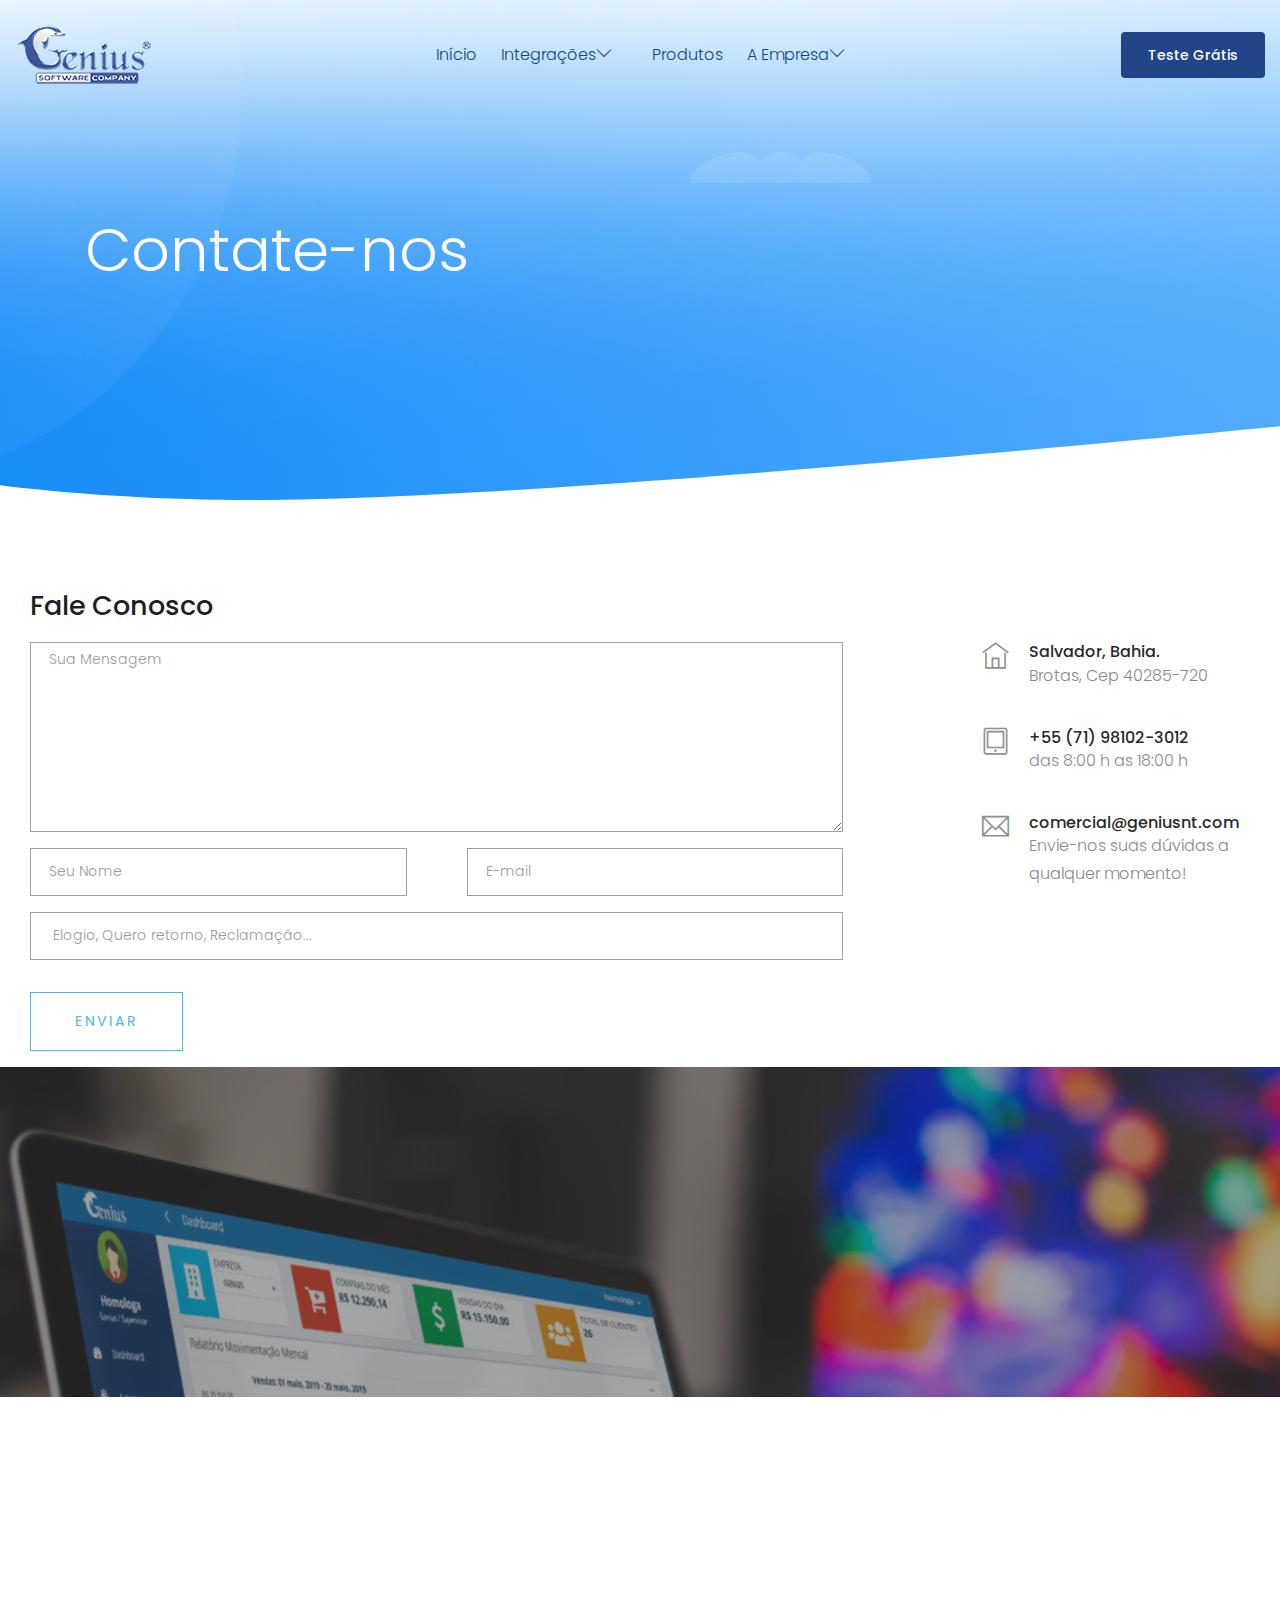
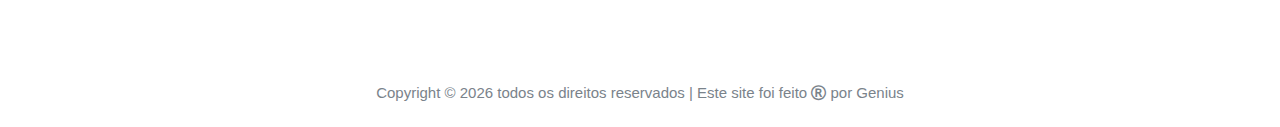
<file: contact.html>
<!doctype html>
<html class="no-js" lang="zxx">

<head>
    <meta charset="utf-8">
    <meta http-equiv="x-ua-compatible" content="ie=edge">
    <title>Genius Poynt</title>
    <meta name="description" content="">
    <meta name="viewport" content="width=device-width, initial-scale=1">
	<link rel="sortcut icon" href="favicon.ico" type="image/x-icon" />
    <link rel="sortcut icon" href="img/flavicon.png" type="image/png" />

    <!-- <link rel="manifest" href="site.webmanifest"> -->
    <!-- Place favicon.ico in the root directory -->

    <!-- CSS here -->
    <link rel="stylesheet" href="css/bootstrap.min.css">
    <link rel="stylesheet" href="css/owl.carousel.min.css">
    <link rel="stylesheet" href="css/magnific-popup.css">
    <link rel="stylesheet" href="css/font-awesome.min.css">
    <link rel="stylesheet" href="css/themify-icons.css">
    <link rel="stylesheet" href="css/nice-select.css">
    <link rel="stylesheet" href="css/flaticon.css">
    <link rel="stylesheet" href="css/gijgo.css">
    <link rel="stylesheet" href="css/animate.min.css">
    <link rel="stylesheet" href="css/slicknav.css">
    <link rel="stylesheet" href="css/style.css">
    <!-- <link rel="stylesheet" href="css/responsive.css"> -->
</head>

<body>
    <script type='text/javascript' data-cfasync='false'>window.purechatApi = { l: [], t: [], on: function () { this.l.push(arguments); } }; (function () { var done = false; var script = document.createElement('script'); script.async = true; script.type = 'text/javascript'; script.src = 'https://app.purechat.com/VisitorWidget/WidgetScript'; document.getElementsByTagName('HEAD').item(0).appendChild(script); script.onreadystatechange = script.onload = function (e) { if (!done && (!this.readyState || this.readyState == 'loaded' || this.readyState == 'complete')) { var w = new PCWidget({c: '2d88989f-d4d8-4dd8-b32c-89577d56036c', f: true }); done = true; } }; })();</script>

    <!--[if lte IE 9]>
            <p class="browserupgrade">You are using an <strong>outdated</strong> browser. Please <a href="https://browsehappy.com/">upgrade your browser</a> to improve your experience and security.</p>
        <![endif]-->


    <!-- header-start -->
    <header>
        <div class="header-area ">
            <div id="sticky-header" class="main-header-area">
                <div class="container-fluid">
                    <div class="row align-items-center">
                        <div class="col-xl-3 col-lg-2">
                            <div class="logo">
                                <a href="index.html">
                                    <img src="img/logo.png" alt="">
                                </a>
                            </div>
                        </div>
                        <div class="col-xl-6 col-lg-7">
                            <div class="main-menu  d-none d-lg-block">
                                <nav>
                                    <ul id="navigation">
                                        <li><a class="active" href="index.html">Início</a></li>
                                        <li><a href="#">Integrações<i class="ti-angle-down"></i></a>
                                            <ul class="submenu">
                                               <li><a href="Pricing.html">Genius web</a></li> 
                                               <li><a href="features.html">Genius Nuvens</a></li>
                                            </ul>
                                        <li>
                                        <li><a href="#">Produtos</a></li>
                                        <li><a href="#">A Empresa<i class="ti-angle-down"></i></a>
                                            <ul class="submenu">
                                                <li><a href="blog.html">Genius 22 anos</a></li>
                                                <li><a href="employees.html">Nossa Equipe</a></li>
                                                <li><a href="contact.html">Contato</a></li>
                                            </ul>
                                        </li>
                                    </ul>
                                </nav>
                            </div>
                        </div>   
                        <div class="col-xl-3 col-lg-3 d-none d-lg-block">
                            <div class="Appointment">
                                <div class="book_btn d-none d-lg-block">
                                    <a  href="#">Teste Grátis</a>
                                </div>
                            </div>
                        </div>   
                        <div class="col-12">
                            <div class="mobile_menu d-block d-lg-none"></div>
                        </div>
                    </div>
                </div>
            </div>
        </div>
    </header>
    <!-- header-end -->

    <!-- bradcam_area  -->
    <div class="bradcam_area bradcam_bg_1">
        <div class="container">
            <div class="row">
                <div class="col-xl-12">
                    <div class="bradcam_text">
                        <h3>Contate-nos</h3>
                    </div>
                </div>
            </div>
        </div>
    </div>
    <!-- /bradcam_area  -->

                <div class="row">
                    <div class="col-12">
                        <h2 class="contact-title">Fale Conosco</h2>
                    </div>
                    <div class="col-lg-8">
                        <form class="form-contact contact_form" action="contact_process.php" method="post" id="contactForm">
                            <div class="row">
                                <div class="col-12">
                                    <div class="form-group">
                                        <textarea required class="form-control w-100" name="message" id="message" cols="30" rows="9" onfocus="this.placeholder = ''" onblur="this.placeholder = 'Sua Mensagem'" placeholder="Sua Mensagem"></textarea>
                                    </div>
                                </div>
                                <div class="col-sm-6">
                                    <div class="form-group">
                                        <input required class="form-control valid" name="name" id="name" type="text" onfocus="this.placeholder = ''" onblur="this.placeholder = 'Seu Nome'" placeholder="Seu Nome">
                                    </div>
                                </div>
                                <div class="col-sm-6">
                                    <div class="form-group">
                                        <input required class="form-control valid" name="email" id="email" type="email" onfocus="this.placeholder = ''" onblur="this.placeholder = 'E-mail'" placeholder="E-mail">
                                    </div>
                                </div>
                                <div class="col-12">
                                    <div class="form-group">
                                        <input required class="form-control" name="subject" id="subject" type="text" onfocus="this.placeholder = ''" onblur="this.placeholder = 'Elogio, Quero retorno, Reclamação...'" placeholder=" Elogio, Quero retorno, Reclamação...">
                                    </div>
                                </div>
                            </div>
                            <div class="form-group mt-3">
                                <button type="submit" class="button button-contactForm boxed-btn">Enviar</button>
                            </div>
                        </form>
                    </div>
                    <div class="col-lg-3 offset-lg-1">
                        <div class="media contact-info">
                            <span class="contact-info__icon"><i class="ti-home"></i></span>
                            <div class="media-body">
                                <h3>Salvador, Bahia.</h3>
                                <p>Brotas, Cep 40285-720</p>
                            </div>
                        </div>
                        <div class="media contact-info">
                            <span class="contact-info__icon"><i class="ti-tablet"></i></span>
                            <div class="media-body">
                                <h3>+55 (71) 98102-3012</h3>
                                <p>das 8:00 h as 18:00 h</p>
                            </div>
                        </div>
                        <div class="media contact-info">
                            <span class="contact-info__icon"><i class="ti-email"></i></span>
                            <div class="media-body">
                                <h3>comercial@geniusnt.com</h3>
                                <p>Envie-nos suas dúvidas a qualquer momento!</p>
                            </div>
                        </div>
                    </div>
                </div>
            </div>
        </section>
    <!-- ================ contact section end ================= -->
    <div class="apply_loan overlay">
        <div class="container">
            <div class="row align-items-center">
                <div class="col-lg-8 col-md-7">
                    <div class="loan_text wow fadeInLeft" data-wow-duration="1s" data-wow-delay=".3s">
                        <h3>O melhor para sua empresa. </h3>
                    </div>
                </div>
                <div class="col-lg-4 col-md-5">
                    <div class="loan_btn wow fadeInUp" data-wow-duration="1.2s" data-wow-delay=".4s">
                        <a class="boxed-btn3" href="apply.html">Teste Grátis</a>
                    </div>
                </div>
            </div>
        </div>
    </div>
    <!-- footer start -->
    <footer class="footer">
        <div class="footer_top">
            <div class="container">
                <div class="row">
                    <div class="col-xl-4 col-md-6 col-lg-3">
                        <div class="footer_widget wow fadeInUp" data-wow-duration="1s" data-wow-delay=".3s">
                            <div class="footer_logo">
                                <a href="#">
                                    <img src="img/logooficial.png" alt="">
                                </a>
                            </div>
                            <p>
                                comercial@geniusnt.com<br>
                                +55 (71) 98102-3012<br>
                                Salvador, Bahia.<br>
                                Envie-nos suas duvidas a qualquer momento!
                            </p>
                        </div>
                    </div>
                    <div class="col-xl-4 col-md-6 col-lg-5">
                        <div class="footer_widget wow fadeInUp" data-wow-duration="1.2s" data-wow-delay=".5s">
                            <h3 class="footer_title">
                                Telefone para Contato
                            </h3>
                            <ul>
                                <li>Suporte - (71) 98102-6982  </li>
                                <li>Suporte plantão - (71) 98103-4069</li>
                                <li>Suporte Gerente - (71) xxxx-xxxx</li>
                                <li>Comercial - (71) 98102-3012</li>
                                <li>Qualidade - (71) 98147-8550</li>
                                <li>Financeiro - (71) 98103-4405</li>
                                <li>Reclamação | Sugestão - (71) 98147-8550</li>
                            </ul>
                        </div>
                    </div>
                    <div class="col-xl-4 col-md-6 col-lg-4">
                        <div class="footer_widget wow fadeInUp" data-wow-duration="1.3s" data-wow-delay=".6s">
                          <h3 class="footer_title"> Formas de Pagamento:</h3>
                          <p class="newsletter_text"><img src="img/ilstrator_img/deposito.png" alt=""><br>
                          </p>
                          <p class="newsletter_text"><img src="img/ilstrator_img/bndes.png" alt=""><br>
                          </p>
                          <p class="newsletter_text"><img src="img/ilstrator_img/boleto.png" alt=""><br>
                          </p>
                        </div>
                    </div>
                </div>
            </div>
        </div>
        <div class="copy-right_text">
            <div class="container">
                <div class="footer_border"></div>
                <div class="row">
                    <div class="col-xl-12">
                        <p class="copy_right text-center">
                            Copyright &copy;
                            <script>document.write(new Date().getFullYear());</script>
                            todos os direitos reservados | Este site foi feito <i class="fa fa-registered" aria-hidden="true"></i> por <ahref="#" target="_blank">Genius</a>
    
                        </p>
                    </div>
                </div>
            </div>
        </div>
    </footer>  
    <!--/ footer end  -->
    
        <!-- JS here -->
        <script src="js/vendor/modernizr-3.5.0.min.js"></script>
        <script src="js/vendor/jquery-1.12.4.min.js"></script>
        <script src="js/popper.min.js"></script>
        <script src="js/bootstrap.min.js"></script>
        <script src="js/owl.carousel.min.js"></script>
        <script src="js/isotope.pkgd.min.js"></script>
        <script src="js/ajax-form.js"></script>
        <script src="js/waypoints.min.js"></script>
        <script src="js/jquery.counterup.min.js"></script>
        <script src="js/imagesloaded.pkgd.min.js"></script>
        <script src="js/scrollIt.js"></script>
        <script src="js/jquery.scrollUp.min.js"></script>
        <script src="js/wow.min.js"></script>
        <script src="js/nice-select.min.js"></script>
        <script src="js/jquery.slicknav.min.js"></script>
        <script src="js/jquery.magnific-popup.min.js"></script>
        <script src="js/plugins.js"></script>
        <script src="js/gijgo.min.js"></script>
    
        <!--contact js-->
        <script src="js/jquery.form.js"></script>
        <script src="js/jquery.validate.min.js"></script>
        <script src="js/mail-script.js"></script>
    
        <script src="js/main.js"></script>
        <script>
            $('#datepicker').datepicker({
                iconsLibrary: 'fontawesome',
                icons: {
                 rightIcon: '<span class="fa fa-caret-down"></span>'
             }
            });
            $('#datepicker2').datepicker({
                iconsLibrary: 'fontawesome',
                icons: {
                 rightIcon: '<span class="fa fa-caret-down"></span>'
             }
    
            });
        </script>
    </body>
    
    </html>
</file>
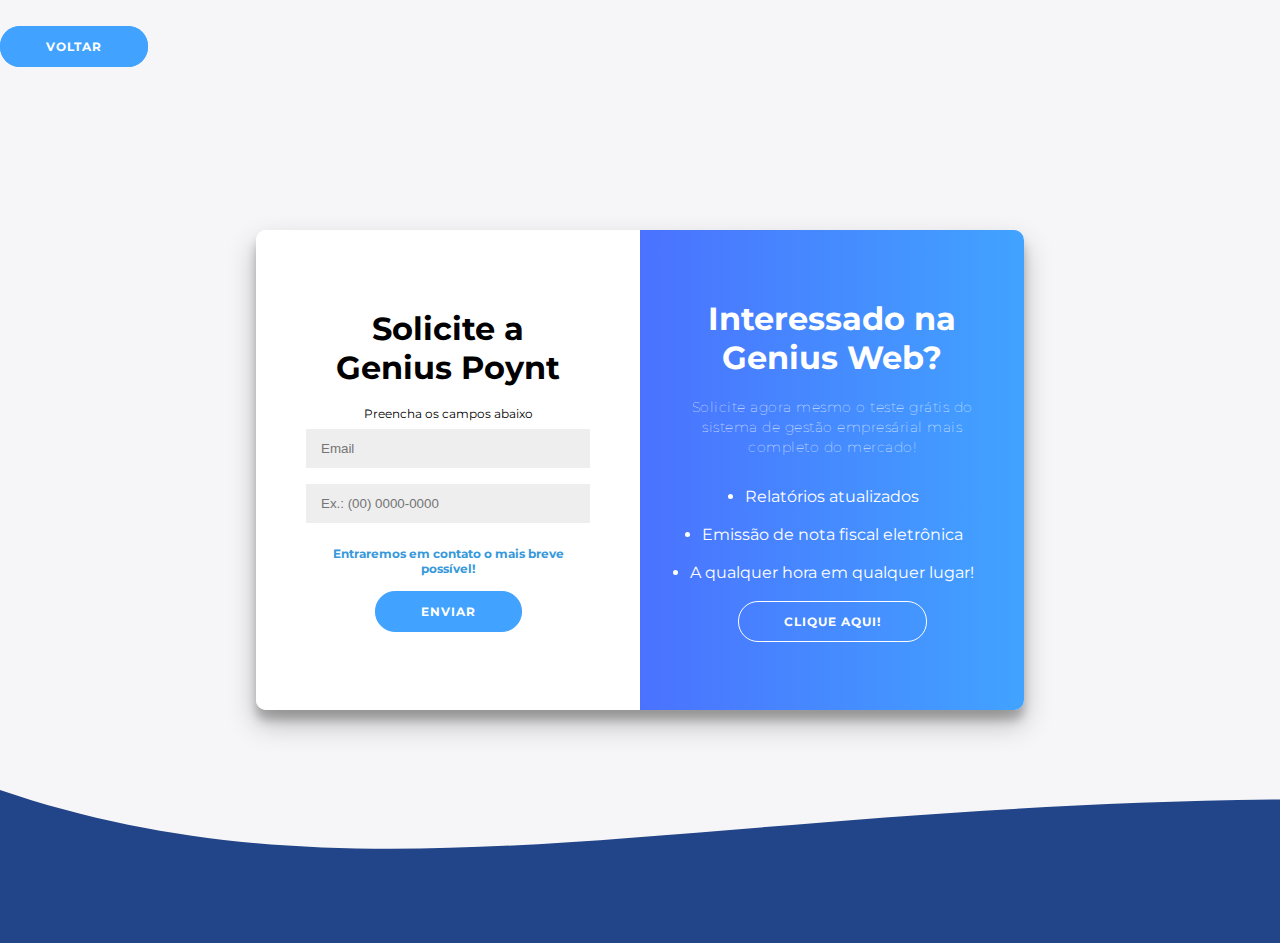
<file: redcontact.html>
<!DOCTYPE html>
<html lang="pt">
<head>
  <meta charset="UTF-8">
  <title>Genius sorftware</title>
  <link rel="stylesheet" href="css/stylecontact.css">
  <link rel="stylesheet" href="css/blue.css">
  <link rel="sortcut icon" href="favicon.ico" type="image/x-icon" />
  <link rel="sortcut icon" href="img/flavicon.png" type="image/png" />
</head>

<body>
<div class="container" id="container">
	<div class="form-container sign-up-container">
		<form action="#">
			<h1>Experimente a Genius Web</h1><br>
			<span>O teste grátis do sistema de gestão empresárial mais completo do mercado!</span>
			<input type="email" placeholder="Email" />
			<input type="text" class="form-control phone-ddd-mask" placeholder="Ex.: (00) 0000-0000">
			<a>Enviar</a>
		</form>
	</div>
	<div class="form-container sign-in-container">
		<form action="#">
			<h1>Solicite a <br> Genius Poynt</h1><br>
			<span>Preencha os campos abaixo</span>
			<input type="email" placeholder="Email" />
			<input type="text" class="form-control phone-ddd-mask" placeholder="Ex.: (00) 0000-0000">
			<h5>Entraremos em contato o mais breve possível! </h5>
			<a>Enviar</a>
		</form>
	</div>
	<div class="overlay-container">
		<div class="overlay">
			<div class="overlay-panel overlay-left">
				<h1>Interessado na Genius Poynt?</h1>
				<p>Solicite agora mesmo o aplicativo mais completo do mercado!</p>
					<li>Gere relatórios</li><br>
					<li>Acompanhe transações</li><br>
					<li>Tenha conexão com a genius web</li><br>
				<a class="ghost" id="signIn">Clique aqui!</a>
			</div>
			<div class="overlay-panel overlay-right">
				<h1>Interessado na Genius Web?</h1>
				<p>Solicite agora mesmo o teste grátis do sistema de gestão empresárial mais completo do mercado!</p>
				<li>Relatórios atualizados</li><br>
				<li>Emissão de nota fiscal eletrônica</li><br>
				<li>A qualquer hora em qualquer lugar!</li><br>
				<a class="ghost" id="signUp">CLique aqui!</a>
			</div>
		</div>
	</div>
</div>

<div class="waves"><br><br><a href="index.html">Voltar</a>
	<svg width="100%" height="230px" fill="none" version="1.1" xmlns="http://www.w3.org/2000/svg">
		<linearGradient id="grad1" x1="0%" y1="0%" x2="100%" y2="0%">
			<stop offset="0%" stop-color="#224488" />
			<stop offset="50%" stop-color="#224488" />
			<stop offset="100%" stop-color="#224488" />
		</linearGradient>
		<path fill="url(#grad1)" d="
	  M0 67
	  C 273,183
		822,-40
		1920.00,106 
	  
	  V 359 
	  H 0 
	  V 67
	  Z">
			<animate repeatCount="indefinite" fill="url(#grad1)" attributeName="d" dur="15s" attributeType="XML"
				values="
		M0 77 
		C 473,283
		  822,-40
		  1920,116 
		
		V 359 
		H 0 
		V 67 
		Z; 

		M0 77 
		C 473,-40
		  1222,283
		  1920,136 
		
		V 359 
		H 0 
		V 67 
		Z; 

		M0 77 
		C 973,260
		  1722,-53
		  1920,120 
		
		V 359 
		H 0 
		V 67 
		Z; 

		M0 77 
		C 473,283
		  822,-40
		  1920,116 
		
		V 359 
		H 0 
		V 67 
		Z
		">
			</animate>
		</path>
	</svg>
</div>
<script src="js/scriptcontact.js"></script>
</body>
</html>
</file>
<file: css/themify-icons.css>
@font-face {
	font-family: 'themify';
	src:url('../fonts/themify.eot?-fvbane');
	src:url('../fonts/themify.eot?#iefix-fvbane') format('embedded-opentype'),
		url('../fonts/themify.woff?-fvbane') format('woff'),
		url('../fonts/themify.ttf?-fvbane') format('truetype'),
		url('../fonts/themify.svg?-fvbane#themify') format('svg');
	font-weight: normal;
	font-style: normal;
}

[class^="ti-"], [class*=" ti-"] {
	font-family: 'themify';
	/* speak: none; */
	font-style: normal;
	font-weight: normal;
	font-variant: normal;
	text-transform: none;
	line-height: 1;

	/* Better Font Rendering =========== */
	-webkit-font-smoothing: antialiased;
	-moz-osx-font-smoothing: grayscale;
}

.ti-wand:before {
	content: "\e600";
}
.ti-volume:before {
	content: "\e601";
}
.ti-user:before {
	content: "\e602";
}
.ti-unlock:before {
	content: "\e603";
}
.ti-unlink:before {
	content: "\e604";
}
.ti-trash:before {
	content: "\e605";
}
.ti-thought:before {
	content: "\e606";
}
.ti-target:before {
	content: "\e607";
}
.ti-tag:before {
	content: "\e608";
}
.ti-tablet:before {
	content: "\e609";
}
.ti-star:before {
	content: "\e60a";
}
.ti-spray:before {
	content: "\e60b";
}
.ti-signal:before {
	content: "\e60c";
}
.ti-shopping-cart:before {
	content: "\e60d";
}
.ti-shopping-cart-full:before {
	content: "\e60e";
}
.ti-settings:before {
	content: "\e60f";
}
.ti-search:before {
	content: "\e610";
}
.ti-zoom-in:before {
	content: "\e611";
}
.ti-zoom-out:before {
	content: "\e612";
}
.ti-cut:before {
	content: "\e613";
}
.ti-ruler:before {
	content: "\e614";
}
.ti-ruler-pencil:before {
	content: "\e615";
}
.ti-ruler-alt:before {
	content: "\e616";
}
.ti-bookmark:before {
	content: "\e617";
}
.ti-bookmark-alt:before {
	content: "\e618";
}
.ti-reload:before {
	content: "\e619";
}
.ti-plus:before {
	content: "\e61a";
}
.ti-pin:before {
	content: "\e61b";
}
.ti-pencil:before {
	content: "\e61c";
}
.ti-pencil-alt:before {
	content: "\e61d";
}
.ti-paint-roller:before {
	content: "\e61e";
}
.ti-paint-bucket:before {
	content: "\e61f";
}
.ti-na:before {
	content: "\e620";
}
.ti-mobile:before {
	content: "\e621";
}
.ti-minus:before {
	content: "\e622";
}
.ti-medall:before {
	content: "\e623";
}
.ti-medall-alt:before {
	content: "\e624";
}
.ti-marker:before {
	content: "\e625";
}
.ti-marker-alt:before {
	content: "\e626";
}
.ti-arrow-up:before {
	content: "\e627";
}
.ti-arrow-right:before {
	content: "\e628";
}
.ti-arrow-left:before {
	content: "\e629";
}
.ti-arrow-down:before {
	content: "\e62a";
}
.ti-lock:before {
	content: "\e62b";
}
.ti-location-arrow:before {
	content: "\e62c";
}
.ti-link:before {
	content: "\e62d";
}
.ti-layout:before {
	content: "\e62e";
}
.ti-layers:before {
	content: "\e62f";
}
.ti-layers-alt:before {
	content: "\e630";
}
.ti-key:before {
	content: "\e631";
}
.ti-import:before {
	content: "\e632";
}
.ti-image:before {
	content: "\e633";
}
.ti-heart:before {
	content: "\e634";
}
.ti-heart-broken:before {
	content: "\e635";
}
.ti-hand-stop:before {
	content: "\e636";
}
.ti-hand-open:before {
	content: "\e637";
}
.ti-hand-drag:before {
	content: "\e638";
}
.ti-folder:before {
	content: "\e639";
}
.ti-flag:before {
	content: "\e63a";
}
.ti-flag-alt:before {
	content: "\e63b";
}
.ti-flag-alt-2:before {
	content: "\e63c";
}
.ti-eye:before {
	content: "\e63d";
}
.ti-export:before {
	content: "\e63e";
}
.ti-exchange-vertical:before {
	content: "\e63f";
}
.ti-desktop:before {
	content: "\e640";
}
.ti-cup:before {
	content: "\e641";
}
.ti-crown:before {
	content: "\e642";
}
.ti-comments:before {
	content: "\e643";
}
.ti-comment:before {
	content: "\e644";
}
.ti-comment-alt:before {
	content: "\e645";
}
.ti-close:before {
	content: "\e646";
}
.ti-clip:before {
	content: "\e647";
}
.ti-angle-up:before {
	content: "\e648";
}
.ti-angle-right:before {
	content: "\e649";
}
.ti-angle-left:before {
	content: "\e64a";
}
.ti-angle-down:before {
	content: "\e64b";
}
.ti-check:before {
	content: "\e64c";
}
.ti-check-box:before {
	content: "\e64d";
}
.ti-camera:before {
	content: "\e64e";
}
.ti-announcement:before {
	content: "\e64f";
}
.ti-brush:before {
	content: "\e650";
}
.ti-briefcase:before {
	content: "\e651";
}
.ti-bolt:before {
	content: "\e652";
}
.ti-bolt-alt:before {
	content: "\e653";
}
.ti-blackboard:before {
	content: "\e654";
}
.ti-bag:before {
	content: "\e655";
}
.ti-move:before {
	content: "\e656";
}
.ti-arrows-vertical:before {
	content: "\e657";
}
.ti-arrows-horizontal:before {
	content: "\e658";
}
.ti-fullscreen:before {
	content: "\e659";
}
.ti-arrow-top-right:before {
	content: "\e65a";
}
.ti-arrow-top-left:before {
	content: "\e65b";
}
.ti-arrow-circle-up:before {
	content: "\e65c";
}
.ti-arrow-circle-right:before {
	content: "\e65d";
}
.ti-arrow-circle-left:before {
	content: "\e65e";
}
.ti-arrow-circle-down:before {
	content: "\e65f";
}
.ti-angle-double-up:before {
	content: "\e660";
}
.ti-angle-double-right:before {
	content: "\e661";
}
.ti-angle-double-left:before {
	content: "\e662";
}
.ti-angle-double-down:before {
	content: "\e663";
}
.ti-zip:before {
	content: "\e664";
}
.ti-world:before {
	content: "\e665";
}
.ti-wheelchair:before {
	content: "\e666";
}
.ti-view-list:before {
	content: "\e667";
}
.ti-view-list-alt:before {
	content: "\e668";
}
.ti-view-grid:before {
	content: "\e669";
}
.ti-uppercase:before {
	content: "\e66a";
}
.ti-upload:before {
	content: "\e66b";
}
.ti-underline:before {
	content: "\e66c";
}
.ti-truck:before {
	content: "\e66d";
}
.ti-timer:before {
	content: "\e66e";
}
.ti-ticket:before {
	content: "\e66f";
}
.ti-thumb-up:before {
	content: "\e670";
}
.ti-thumb-down:before {
	content: "\e671";
}
.ti-text:before {
	content: "\e672";
}
.ti-stats-up:before {
	content: "\e673";
}
.ti-stats-down:before {
	content: "\e674";
}
.ti-split-v:before {
	content: "\e675";
}
.ti-split-h:before {
	content: "\e676";
}
.ti-smallcap:before {
	content: "\e677";
}
.ti-shine:before {
	content: "\e678";
}
.ti-shift-right:before {
	content: "\e679";
}
.ti-shift-left:before {
	content: "\e67a";
}
.ti-shield:before {
	content: "\e67b";
}
.ti-notepad:before {
	content: "\e67c";
}
.ti-server:before {
	content: "\e67d";
}
.ti-quote-right:before {
	content: "\e67e";
}
.ti-quote-left:before {
	content: "\e67f";
}
.ti-pulse:before {
	content: "\e680";
}
.ti-printer:before {
	content: "\e681";
}
.ti-power-off:before {
	content: "\e682";
}
.ti-plug:before {
	content: "\e683";
}
.ti-pie-chart:before {
	content: "\e684";
}
.ti-paragraph:before {
	content: "\e685";
}
.ti-panel:before {
	content: "\e686";
}
.ti-package:before {
	content: "\e687";
}
.ti-music:before {
	content: "\e688";
}
.ti-music-alt:before {
	content: "\e689";
}
.ti-mouse:before {
	content: "\e68a";
}
.ti-mouse-alt:before {
	content: "\e68b";
}
.ti-money:before {
	content: "\e68c";
}
.ti-microphone:before {
	content: "\e68d";
}
.ti-menu:before {
	content: "\e68e";
}
.ti-menu-alt:before {
	content: "\e68f";
}
.ti-map:before {
	content: "\e690";
}
.ti-map-alt:before {
	content: "\e691";
}
.ti-loop:before {
	content: "\e692";
}
.ti-location-pin:before {
	content: "\e693";
}
.ti-list:before {
	content: "\e694";
}
.ti-light-bulb:before {
	content: "\e695";
}
.ti-Italic:before {
	content: "\e696";
}
.ti-info:before {
	content: "\e697";
}
.ti-infinite:before {
	content: "\e698";
}
.ti-id-badge:before {
	content: "\e699";
}
.ti-hummer:before {
	content: "\e69a";
}
.ti-home:before {
	content: "\e69b";
}
.ti-help:before {
	content: "\e69c";
}
.ti-headphone:before {
	content: "\e69d";
}
.ti-harddrives:before {
	content: "\e69e";
}
.ti-harddrive:before {
	content: "\e69f";
}
.ti-gift:before {
	content: "\e6a0";
}
.ti-game:before {
	content: "\e6a1";
}
.ti-filter:before {
	content: "\e6a2";
}
.ti-files:before {
	content: "\e6a3";
}
.ti-file:before {
	content: "\e6a4";
}
.ti-eraser:before {
	content: "\e6a5";
}
.ti-envelope:before {
	content: "\e6a6";
}
.ti-download:before {
	content: "\e6a7";
}
.ti-direction:before {
	content: "\e6a8";
}
.ti-direction-alt:before {
	content: "\e6a9";
}
.ti-dashboard:before {
	content: "\e6aa";
}
.ti-control-stop:before {
	content: "\e6ab";
}
.ti-control-shuffle:before {
	content: "\e6ac";
}
.ti-control-play:before {
	content: "\e6ad";
}
.ti-control-pause:before {
	content: "\e6ae";
}
.ti-control-forward:before {
	content: "\e6af";
}
.ti-control-backward:before {
	content: "\e6b0";
}
.ti-cloud:before {
	content: "\e6b1";
}
.ti-cloud-up:before {
	content: "\e6b2";
}
.ti-cloud-down:before {
	content: "\e6b3";
}
.ti-clipboard:before {
	content: "\e6b4";
}
.ti-car:before {
	content: "\e6b5";
}
.ti-calendar:before {
	content: "\e6b6";
}
.ti-book:before {
	content: "\e6b7";
}
.ti-bell:before {
	content: "\e6b8";
}
.ti-basketball:before {
	content: "\e6b9";
}
.ti-bar-chart:before {
	content: "\e6ba";
}
.ti-bar-chart-alt:before {
	content: "\e6bb";
}
.ti-back-right:before {
	content: "\e6bc";
}
.ti-back-left:before {
	content: "\e6bd";
}
.ti-arrows-corner:before {
	content: "\e6be";
}
.ti-archive:before {
	content: "\e6bf";
}
.ti-anchor:before {
	content: "\e6c0";
}
.ti-align-right:before {
	content: "\e6c1";
}
.ti-align-left:before {
	content: "\e6c2";
}
.ti-align-justify:before {
	content: "\e6c3";
}
.ti-align-center:before {
	content: "\e6c4";
}
.ti-alert:before {
	content: "\e6c5";
}
.ti-alarm-clock:before {
	content: "\e6c6";
}
.ti-agenda:before {
	content: "\e6c7";
}
.ti-write:before {
	content: "\e6c8";
}
.ti-window:before {
	content: "\e6c9";
}
.ti-widgetized:before {
	content: "\e6ca";
}
.ti-widget:before {
	content: "\e6cb";
}
.ti-widget-alt:before {
	content: "\e6cc";
}
.ti-wallet:before {
	content: "\e6cd";
}
.ti-video-clapper:before {
	content: "\e6ce";
}
.ti-video-camera:before {
	content: "\e6cf";
}
.ti-vector:before {
	content: "\e6d0";
}
.ti-themify-logo:before {
	content: "\e6d1";
}
.ti-themify-favicon:before {
	content: "\e6d2";
}
.ti-themify-favicon-alt:before {
	content: "\e6d3";
}
.ti-support:before {
	content: "\e6d4";
}
.ti-stamp:before {
	content: "\e6d5";
}
.ti-split-v-alt:before {
	content: "\e6d6";
}
.ti-slice:before {
	content: "\e6d7";
}
.ti-shortcode:before {
	content: "\e6d8";
}
.ti-shift-right-alt:before {
	content: "\e6d9";
}
.ti-shift-left-alt:before {
	content: "\e6da";
}
.ti-ruler-alt-2:before {
	content: "\e6db";
}
.ti-receipt:before {
	content: "\e6dc";
}
.ti-pin2:before {
	content: "\e6dd";
}
.ti-pin-alt:before {
	content: "\e6de";
}
.ti-pencil-alt2:before {
	content: "\e6df";
}
.ti-palette:before {
	content: "\e6e0";
}
.ti-more:before {
	content: "\e6e1";
}
.ti-more-alt:before {
	content: "\e6e2";
}
.ti-microphone-alt:before {
	content: "\e6e3";
}
.ti-magnet:before {
	content: "\e6e4";
}
.ti-line-double:before {
	content: "\e6e5";
}
.ti-line-dotted:before {
	content: "\e6e6";
}
.ti-line-dashed:before {
	content: "\e6e7";
}
.ti-layout-width-full:before {
	content: "\e6e8";
}
.ti-layout-width-default:before {
	content: "\e6e9";
}
.ti-layout-width-default-alt:before {
	content: "\e6ea";
}
.ti-layout-tab:before {
	content: "\e6eb";
}
.ti-layout-tab-window:before {
	content: "\e6ec";
}
.ti-layout-tab-v:before {
	content: "\e6ed";
}
.ti-layout-tab-min:before {
	content: "\e6ee";
}
.ti-layout-slider:before {
	content: "\e6ef";
}
.ti-layout-slider-alt:before {
	content: "\e6f0";
}
.ti-layout-sidebar-right:before {
	content: "\e6f1";
}
.ti-layout-sidebar-none:before {
	content: "\e6f2";
}
.ti-layout-sidebar-left:before {
	content: "\e6f3";
}
.ti-layout-placeholder:before {
	content: "\e6f4";
}
.ti-layout-menu:before {
	content: "\e6f5";
}
.ti-layout-menu-v:before {
	content: "\e6f6";
}
.ti-layout-menu-separated:before {
	content: "\e6f7";
}
.ti-layout-menu-full:before {
	content: "\e6f8";
}
.ti-layout-media-right-alt:before {
	content: "\e6f9";
}
.ti-layout-media-right:before {
	content: "\e6fa";
}
.ti-layout-media-overlay:before {
	content: "\e6fb";
}
.ti-layout-media-overlay-alt:before {
	content: "\e6fc";
}
.ti-layout-media-overlay-alt-2:before {
	content: "\e6fd";
}
.ti-layout-media-left-alt:before {
	content: "\e6fe";
}
.ti-layout-media-left:before {
	content: "\e6ff";
}
.ti-layout-media-center-alt:before {
	content: "\e700";
}
.ti-layout-media-center:before {
	content: "\e701";
}
.ti-layout-list-thumb:before {
	content: "\e702";
}
.ti-layout-list-thumb-alt:before {
	content: "\e703";
}
.ti-layout-list-post:before {
	content: "\e704";
}
.ti-layout-list-large-image:before {
	content: "\e705";
}
.ti-layout-line-solid:before {
	content: "\e706";
}
.ti-layout-grid4:before {
	content: "\e707";
}
.ti-layout-grid3:before {
	content: "\e708";
}
.ti-layout-grid2:before {
	content: "\e709";
}
.ti-layout-grid2-thumb:before {
	content: "\e70a";
}
.ti-layout-cta-right:before {
	content: "\e70b";
}
.ti-layout-cta-left:before {
	content: "\e70c";
}
.ti-layout-cta-center:before {
	content: "\e70d";
}
.ti-layout-cta-btn-right:before {
	content: "\e70e";
}
.ti-layout-cta-btn-left:before {
	content: "\e70f";
}
.ti-layout-column4:before {
	content: "\e710";
}
.ti-layout-column3:before {
	content: "\e711";
}
.ti-layout-column2:before {
	content: "\e712";
}
.ti-layout-accordion-separated:before {
	content: "\e713";
}
.ti-layout-accordion-merged:before {
	content: "\e714";
}
.ti-layout-accordion-list:before {
	content: "\e715";
}
.ti-ink-pen:before {
	content: "\e716";
}
.ti-info-alt:before {
	content: "\e717";
}
.ti-help-alt:before {
	content: "\e718";
}
.ti-headphone-alt:before {
	content: "\e719";
}
.ti-hand-point-up:before {
	content: "\e71a";
}
.ti-hand-point-right:before {
	content: "\e71b";
}
.ti-hand-point-left:before {
	content: "\e71c";
}
.ti-hand-point-down:before {
	content: "\e71d";
}
.ti-gallery:before {
	content: "\e71e";
}
.ti-face-smile:before {
	content: "\e71f";
}
.ti-face-sad:before {
	content: "\e720";
}
.ti-credit-card:before {
	content: "\e721";
}
.ti-control-skip-forward:before {
	content: "\e722";
}
.ti-control-skip-backward:before {
	content: "\e723";
}
.ti-control-record:before {
	content: "\e724";
}
.ti-control-eject:before {
	content: "\e725";
}
.ti-comments-smiley:before {
	content: "\e726";
}
.ti-brush-alt:before {
	content: "\e727";
}
.ti-youtube:before {
	content: "\e728";
}
.ti-vimeo:before {
	content: "\e729";
}
.ti-twitter:before {
	content: "\e72a";
}
.ti-time:before {
	content: "\e72b";
}
.ti-tumblr:before {
	content: "\e72c";
}
.ti-skype:before {
	content: "\e72d";
}
.ti-share:before {
	content: "\e72e";
}
.ti-share-alt:before {
	content: "\e72f";
}
.ti-rocket:before {
	content: "\e730";
}
.ti-pinterest:before {
	content: "\e731";
}
.ti-new-window:before {
	content: "\e732";
}
.ti-microsoft:before {
	content: "\e733";
}
.ti-list-ol:before {
	content: "\e734";
}
.ti-linkedin:before {
	content: "\e735";
}
.ti-layout-sidebar-2:before {
	content: "\e736";
}
.ti-layout-grid4-alt:before {
	content: "\e737";
}
.ti-layout-grid3-alt:before {
	content: "\e738";
}
.ti-layout-grid2-alt:before {
	content: "\e739";
}
.ti-layout-column4-alt:before {
	content: "\e73a";
}
.ti-layout-column3-alt:before {
	content: "\e73b";
}
.ti-layout-column2-alt:before {
	content: "\e73c";
}
.ti-instagram:before {
	content: "\e73d";
}
.ti-google:before {
	content: "\e73e";
}
.ti-github:before {
	content: "\e73f";
}
.ti-flickr:before {
	content: "\e740";
}
.ti-facebook:before {
	content: "\e741";
}
.ti-dropbox:before {
	content: "\e742";
}
.ti-dribbble:before {
	content: "\e743";
}
.ti-apple:before {
	content: "\e744";
}
.ti-android:before {
	content: "\e745";
}
.ti-save:before {
	content: "\e746";
}
.ti-save-alt:before {
	content: "\e747";
}
.ti-yahoo:before {
	content: "\e748";
}
.ti-wordpress:before {
	content: "\e749";
}
.ti-vimeo-alt:before {
	content: "\e74a";
}
.ti-twitter-alt:before {
	content: "\e74b";
}
.ti-tumblr-alt:before {
	content: "\e74c";
}
.ti-trello:before {
	content: "\e74d";
}
.ti-stack-overflow:before {
	content: "\e74e";
}
.ti-soundcloud:before {
	content: "\e74f";
}
.ti-sharethis:before {
	content: "\e750";
}
.ti-sharethis-alt:before {
	content: "\e751";
}
.ti-reddit:before {
	content: "\e752";
}
.ti-pinterest-alt:before {
	content: "\e753";
}
.ti-microsoft-alt:before {
	content: "\e754";
}
.ti-linux:before {
	content: "\e755";
}
.ti-jsfiddle:before {
	content: "\e756";
}
.ti-joomla:before {
	content: "\e757";
}
.ti-html5:before {
	content: "\e758";
}
.ti-flickr-alt:before {
	content: "\e759";
}
.ti-email:before {
	content: "\e75a";
}
.ti-drupal:before {
	content: "\e75b";
}
.ti-dropbox-alt:before {
	content: "\e75c";
}
.ti-css3:before {
	content: "\e75d";
}
.ti-rss:before {
	content: "\e75e";
}
.ti-rss-alt:before {
	content: "\e75f";
}
</file>
<file: css/nice-select.css>
.nice-select {
  -webkit-tap-highlight-color: transparent;
  background-color: #fff;
  border-radius: 5px;
  border: solid 1px #e8e8e8;
  box-sizing: border-box;
  clear: both;
  cursor: pointer;
  display: block;
  float: left;
  font-family: inherit;
  font-size: 14px;
  font-weight: normal;
  height: 42px;
  line-height: 40px;
  outline: none;
  padding-left: 18px;
  padding-right: 30px;
  position: relative;
  text-align: left !important;
  -webkit-transition: all 0.2s ease-in-out;
  transition: all 0.2s ease-in-out;
  -webkit-user-select: none;
     -moz-user-select: none;
      -ms-user-select: none;
          user-select: none;
  white-space: nowrap;
  width: auto; }
  .nice-select:hover {
    border-color: #dbdbdb; }
  .nice-select:active, .nice-select.open, .nice-select:focus {
    border-color: #999; }


  .nice-select.disabled {
    border-color: #ededed;
    color: #999;
    pointer-events: none; }
    .nice-select.disabled:after {
      border-color: #cccccc; }
  .nice-select.wide {
    width: 100%; }
    .nice-select.wide .list {
      left: 0 !important;
      right: 0 !important; }
  .nice-select.right {
    float: right; }
    .nice-select.right .list {
      left: auto;
      right: 0; }
  .nice-select.small {
    font-size: 12px;
    height: 36px;
    line-height: 34px; }
    .nice-select.small:after {
      height: 4px;
      width: 4px; }
    .nice-select.small .option {
      line-height: 34px;
      min-height: 34px; }
  .nice-select .list {
    background-color: #fff;
    border-radius: 5px;
    box-shadow: 0 0 0 1px rgba(68, 68, 68, 0.11);
    box-sizing: border-box;
    margin-top: 4px;
    opacity: 0;
    overflow: hidden;
    padding: 0;
    pointer-events: none;
    position: absolute;
    top: 100%;
    left: 0;
    -webkit-transform-origin: 50% 0;
        -ms-transform-origin: 50% 0;
            transform-origin: 50% 0;
    -webkit-transform: scale(0.75) translateY(-21px);
        -ms-transform: scale(0.75) translateY(-21px);
            transform: scale(0.75) translateY(-21px);
    -webkit-transition: all 0.2s cubic-bezier(0.5, 0, 0, 1.25), opacity 0.15s ease-out;
    transition: all 0.2s cubic-bezier(0.5, 0, 0, 1.25), opacity 0.15s ease-out;
    z-index: 9; }
    .nice-select .list:hover .option:not(:hover) {
      background-color: transparent !important; }
  .nice-select .option {
    cursor: pointer;
    font-weight: 400;
    line-height: 40px;
    list-style: none;
    min-height: 40px;
    outline: none;
    padding-left: 18px;
    padding-right: 29px;
    text-align: left;
    -webkit-transition: all 0.2s;
    transition: all 0.2s; }
    .nice-select .option:hover, .nice-select .option.focus, .nice-select .option.selected.focus {
      background-color: #f6f6f6; }
    .nice-select .option.selected {
      font-weight: bold; }
    .nice-select .option.disabled {
      background-color: transparent;
      color: #999;
      cursor: default; }

.no-csspointerevents .nice-select .list {
  display: none; }

.no-csspointerevents .nice-select.open .list {
  display: block; }





  /* ,,,,,,,,,,,,,,,, */


  .nice-select:after {
    content: "\e64b";
    display: block;
    height: 5px;
    margin-top: -5px;
    pointer-events: none;
    position: absolute;
    right: 30px;
    top: 8px;
    transition: all 0.15s ease-in-out;
    width: 5px;
    font-family: 'themify';
    color: #ddd; }

    .nice-select.open:after {
 }
    .nice-select.open .list {
      opacity: 1;
      pointer-events: auto;
      -webkit-transform: scale(1) translateY(0);
          -ms-transform: scale(1) translateY(0);
              transform: scale(1) translateY(0); }
</file>
<file: css/flaticon.css>
/*
  	Flaticon icon font: Flaticon
  	Creation date: 07/09/2019 08:07
  	*/

	  @font-face {
		font-family: "Flaticon";
		src: url("../fonts/Flaticon.eot");
		src: url("../fonts/Flaticon.eot");
		src: url("../fonts/Flaticon.eot?#iefix") format("embedded-opentype"),
			 url("../fonts/Flaticon.woff2") format("woff2"),
			 url("../fonts/Flaticon.woff") format("woff"),
			 url("../fonts/Flaticon.ttf") format("truetype"),
			 url("../fonts/Flaticon.svg#Flaticon") format("svg");
		font-weight: normal;
		font-style: normal;
	  }
	  
	  @media screen and (-webkit-min-device-pixel-ratio:0) {
		@font-face {
		  font-family: "Flaticon";
		  src: url("./Flaticon.svg#Flaticon") format("svg");
		}
	  }
	  
	  [class^="flaticon-"]:before, [class*=" flaticon-"]:before,
	  [class^="flaticon-"]:after, [class*=" flaticon-"]:after {   
		font-family: Flaticon;
			  font-size: 20px;
	  font-style: normal;
	  margin-left: 20px;
	  }
	  
	.flaticon-legal-paper:before {
		content: "\e001";
	}
	.flaticon-case:before {
		content: "\e002";
	}
	.flaticon-survey:before {
		content: "\e003";
	}
	.flaticon-bar-chart:before {
		content: "\e004";
	}
	.flaticon-controls:before {
		content: "\e005";
	}
	.flaticon-puzzle:before {
		content: "\e006";
	}
	.flaticon-right:before {
		content: "\e007";
	}
</file>
<file: css/gijgo.css>
.gj-button {
    background-color: #f5f5f5;
    border: 1px solid #ddd;
    color: #000;
    border-radius: 3px;
    padding: 6px 10px;
    cursor: pointer;
}

.gj-unselectable {
    -webkit-touch-callout: none;
    -webkit-user-select: none;
    -khtml-user-select: none;
    -moz-user-select: none;
    -ms-user-select: none;
    user-select: none;
}

.gj-row {
    display: -webkit-box;
    display: -ms-flexbox;
    display: flex;
    -ms-flex-wrap: wrap;
    flex-wrap: wrap;
}

.gj-margin-left-5 {
    margin-left: 5px;
}

.gj-margin-left-10 {
    margin-left: 10px;
}

.gj-width-full {
    width: 100%;
}

.gj-cursor-pointer {
    cursor: pointer;
}

.gj-text-align-center {
    text-align: center;
}

.gj-font-size-16 {
    font-size: 16px;
}

.gj-hidden {
    display: none;
}

/** Material Design */
.gj-button-md {
    background: 0 0;
    border: none;
    border-radius: 2px;
    color: rgba(0, 0, 0, 0.87);
    position: relative;
    height: 36px;
    margin: 0;
    min-width: 64px;
    padding: 0 16px;
    display: inline-block;
    font-family: "Roboto","Helvetica","Arial",sans-serif;
    font-size: 1rem;
    font-weight: 500;
    text-transform: uppercase;
    letter-spacing: 0;
    overflow: hidden;
    will-change: box-shadow;
    transition: box-shadow .2s cubic-bezier(.4,0,1,1),background-color .2s cubic-bezier(.4,0,.2,1),color .2s cubic-bezier(.4,0,.2,1);
    outline: none;
    cursor: pointer;
    text-decoration: none;
    text-align: center;
    line-height: 36px;
    vertical-align: middle;
    overflow: hidden;
    -webkit-user-select: none;
    -moz-user-select: none;
    -ms-user-select: none;
    user-select: none;
}

.gj-button-md:hover {
    background-color: rgba(158,158,158,.2);
}

.gj-button-md:disabled {
    color: rgba(0,0,0,.26);
    background: 0 0;
}

.gj-button-md .material-icons,
.gj-button-md .gj-icon {
    vertical-align: middle;
    /*font-size: 1.3rem;
    margin-right: 4px;*/
}

.gj-button-md.gj-button-md-icon {
    width: 24px;
    height: 31px;
    min-width: 24px;
    padding: 0px;
    display: table;
}

.gj-button-md.gj-button-md-icon .material-icons,
.gj-button-md.gj-button-md-icon .gj-icon {
    display: table-cell;
    margin-right: 0px;
    width: 24px;
    height: 24px;
}

.gj-button-md.active {
    background-color: rgba(158,158,158,.4);
}

.gj-button-md-group {
    position: relative;
    display: inline-block;
    vertical-align: middle;
}

.gj-textbox-md {
    border: none;
    border-bottom: 1px solid rgba(0,0,0,.42);
    display: block;
    font-family: "Helvetica","Arial",sans-serif;
    font-size: 16px;
    line-height: 16px;
    padding: 4px 0px;
    margin: 0;
    width: 100%;
    background: 0 0;
    text-align: left;
    color: rgba(0,0,0,.87);
}

.gj-textbox-md:focus,
.gj-textbox-md:active {
    border-bottom: 2px solid rgba(0,0,0,.42);
    outline: none;
}

.gj-textbox-md::placeholder {
    color: #8e8e8e;
}

.gj-textbox-md:-ms-input-placeholder {
    color: #8e8e8e;
}

.gj-textbox-md::-ms-input-placeholder {
    color: #8e8e8e;
}

.gj-md-spacer-24 {
    min-width: 24px;
    width: 24px;
    display: inline-block;
}

.gj-md-spacer-32 {
    min-width: 32px;
    width: 32px;
    display: inline-block;
}

.gj-modal {
    position: fixed;
    top: 0;
    right: 0;
    bottom: 0;
    left: 0;
    z-index: 1203;
    display: none;
    overflow: hidden;
    -webkit-overflow-scrolling: touch;
    outline: 0;
    background-color: rgba(0, 0, 0, 0.54118);
    transition: 200ms ease opacity;
    will-change: opacity;
}

/* List */
ul.gj-list li [data-role="wrapper"] {
    display: table;
    width: 100%;
}

ul.gj-list li [data-role="checkbox"] {
    display: table-cell;
    vertical-align:middle;
    text-align:center;
}

ul.gj-list li [data-role="image"] {
    display: table-cell;
    vertical-align:middle;
    text-align:center;
}

ul.gj-list li [data-role="display"] {
    display: table-cell;
    vertical-align:middle;
    cursor: pointer;
}

ul.gj-list li [data-role="display"]:empty:before {
  content: "\200b"; /* unicode zero width space character */
}

/* List - Bootstrap */
ul.gj-list-bootstrap {
    padding-left: 0px;
    margin-bottom: 0px;
}

ul.gj-list-bootstrap li {
    padding: 0px;
}

ul.gj-list-bootstrap li [data-role="wrapper"] {
    padding: 0px 10px;
}

ul.gj-list-bootstrap li [data-role="checkbox"] {
    width: 24px;
    padding: 3px;
}

ul.gj-list-bootstrap li [data-role="image"] {
    width: 24px;
    height: 24px;
}

ul.gj-list-bootstrap li [data-role="display"] {
    padding: 8px 0px 8px 4px;
}

.list-group-item.active ul li, .list-group-item.active:focus ul li, .list-group-item.active:hover ul li {
    text-shadow: none;
    color:initial;
}

/* List - Material Design */
ul.gj-list-md {
    padding: 0px;
    list-style: none;
    list-style-type: none;
    line-height: 24px;
    letter-spacing: 0;
    color: #616161; /* Gray 700 */
}

ul.gj-list-md li {
    display: list-item;
    list-style-type: none;
    padding: 0px;
    min-height: unset;
    box-sizing: border-box;
    align-items: center;
    cursor: default;
    overflow: hidden;

    font-family: "Roboto","Helvetica","Arial",sans-serif;
    font-size: 16px;
    font-weight: 400;
    letter-spacing: .04em;
    line-height: 1;
    
    -webkit-flex-direction: row;
    -ms-flex-direction: row;
    flex-direction: row;
    -webkit-flex-wrap: nowrap;
    -ms-flex-wrap: nowrap;
    flex-wrap: nowrap;
}

ul.gj-list-md li [data-role="checkbox"] {
    height: 24px;
    width: 24px;
}

ul.gj-list-md li [data-role="image"] {
    height: 24px;
    width: 24px;
}

ul.gj-list-md li [data-role="display"] {
    padding: 8px 0px 8px 5px;
    order: 0;
    flex-grow: 2;
    text-decoration: none;
    box-sizing: border-box;
    align-items: center;
    text-align: left;
    color: rgba(0,0,0,.87);
}

ul.gj-list-md li.disabled>[data-role="wrapper"]>[data-role="display"] {
    color: #9E9E9E; /* Gray 500 */
}

.gj-list-md-active {
    background: #e0e0e0;
    color: #3f51b5;
}


/* Picker */
.gj-picker {
    position: absolute;
    z-index: 1203;
    background-color: #fff;
}

.gj-picker .selected {
    color: #fff;
}

/* Material Design */
.gj-picker-md {
    font-family: "Roboto","Helvetica","Arial",sans-serif;
    font-size: 16px;
    font-weight: 400;
    letter-spacing: .04em;
    line-height: 1;
    color: rgba(0,0,0,.87);
    border: 1px solid #E0E0E0;
}

.gj-modal .gj-picker-md {
    border: 0px;
}

.gj-picker-md [role="header"] {
    color: rgba(255, 255, 255, 0.54);
    display: flex;
    background: #2196f3;
    align-items: baseline;
    user-select: none;
    justify-content: center;
}

.gj-picker-md [role="footer"] {
    float: right;
    padding: 10px;
}

.gj-picker-md [role="footer"] button.gj-button-md {
    color: #2196f3;
    font-weight: bold;
    font-size: 13px;
}

/* Bootstrap */
.gj-picker-bootstrap {
    border-radius: 4px;
    border: 1px solid #E0E0E0;
}

.gj-picker-bootstrap .selected {
    color: #888;
}

.gj-picker-bootstrap [role="header"] {
    background: #eee;
    color: #AAA;
}
@font-face {
    font-family: 'gijgo-material';
    src: url('../fonts/gijgo-material.eot?235541');
    src: url('../fonts/gijgo-material.eot?235541#iefix') format('embedded-opentype'), url('../fonts/gijgo-material.ttf?235541') format('truetype'), url('../fonts/gijgo-material.woff?235541') format('woff'), url('../fonts/gijgo-material.svg?235541#gijgo-material') format('svg');
    font-weight: normal;
    font-style: normal;
}

.gj-icon {
    /* use !important to prevent issues with browser extensions that change fonts */
    font-family: 'gijgo-material' !important;
    font-size: 24px;
    speak: none;
    font-style: normal;
    font-weight: normal;
    font-variant: normal;
    text-transform: none;
    line-height: 1;
    /* Enable Ligatures ================ */
    letter-spacing: 0;
    -webkit-font-feature-settings: "liga";
    -moz-font-feature-settings: "liga=1";
    -moz-font-feature-settings: "liga";
    -ms-font-feature-settings: "liga" 1;
    font-feature-settings: "liga";
    -webkit-font-variant-ligatures: discretionary-ligatures;
    font-variant-ligatures: discretionary-ligatures;
    /* Better Font Rendering =========== */
    -webkit-font-smoothing: antialiased;
    -moz-osx-font-smoothing: grayscale;
}

.gj-icon.undo:before {
    content: "\e900";
}

.gj-icon.vertical-align-top:before {
    content: "\e901";
}

.gj-icon.vertical-align-center:before {
    content: "\e902";
}

.gj-icon.vertical-align-bottom:before {
    content: "\e903";
}

.gj-icon.arrow-dropup:before {
    content: "\e904";
}

.gj-icon.clock:before {
    content: "\e905";
}

.gj-icon.refresh:before {
    content: "\e906";
}

.gj-icon.last-page:before {
    content: "\e907";
}

.gj-icon.first-page:before {
    content: "\e908";
}

.gj-icon.cancel:before {
    content: "\e909";
}

.gj-icon.clear:before {
    content: "\e90a";
}

.gj-icon.check-circle:before {
    content: "\e90b";
}

.gj-icon.delete:before {
    content: "\e90c";
}

.gj-icon.arrow-upward:before {
    content: "\e90d";
}

.gj-icon.arrow-forward:before {
    content: "\e90e";
}

.gj-icon.arrow-downward:before {
    content: "\e90f";
}

.gj-icon.arrow-back:before {
    content: "\e910";
}

.gj-icon.list-numbered:before {
    content: "\e911";
}

.gj-icon.list-bulleted:before {
    content: "\e912";
}

.gj-icon.indent-increase:before {
    content: "\e913";
}

.gj-icon.indent-decrease:before {
    content: "\e914";
}

.gj-icon.redo:before {
    content: "\e915";
}

.gj-icon.align-right:before {
    content: "\e916";
}

.gj-icon.align-left:before {
    content: "\e917";
}

.gj-icon.align-justify:before {
    content: "\e918";
}

.gj-icon.align-center:before {
    content: "\e919";
}

.gj-icon.strikethrough:before {
    content: "\e91a";
}

.gj-icon.italic:before {
    content: "\e91b";
}

.gj-icon.underlined:before {
    content: "\e91c";
}

.gj-icon.bold:before {
    content: "\e91d";
}

.gj-icon.arrow-dropdown:before {
    content: "\e91e";
}

.gj-icon.done:before {
    content: "\e91f";
}

.gj-icon.pencil:before {
    content: "\e920";
}

.gj-icon.minus:before {
    content: "\e921";
}

.gj-icon.plus:before {
    content: "\e922";
}

.gj-icon.chevron-up:before {
    content: "\e923";
}

.gj-icon.chevron-right:before {
    content: "\e924";
}

.gj-icon.chevron-down:before {
    content: "\e925";
}

.gj-icon.chevron-left:before {
    content: "\e926";
}

.gj-icon.event:before {
    content: "\e927";
}
.gj-draggable {
    cursor: move;
}
.gj-resizable-handle {
    position: absolute;
    font-size: 0.1px;
    display: block;
    -ms-touch-action: none;
    touch-action: none;
    z-index: 1203;
}

.gj-resizable-n {
    cursor: n-resize;
    height: 7px;
    width: 100%;
    top: -5px;
    left: 0;
}
.gj-resizable-e {
    cursor: e-resize;
    width: 7px;
    right: -5px;
    top: 0;
    height: 100%;
}
.gj-resizable-s {
    cursor: s-resize;
    height: 7px;
    width: 100%;
    bottom: -5px;
    left: 0;
}
.gj-resizable-w {
	cursor: w-resize;
	width: 7px;
	left: -5px;
	top: 0;
	height: 100%;
}
.gj-resizable-se {
	cursor: se-resize;
	width: 12px;
	height: 12px;
	right: 1px;
	bottom: 1px;
}
.gj-resizable-sw {
	cursor: sw-resize;
	width: 9px;
	height: 9px;
	left: -5px;
	bottom: -5px;
}
.gj-resizable-nw {
	cursor: nw-resize;
	width: 9px;
	height: 9px;
	left: -5px;
	top: -5px;
}
.gj-resizable-ne {
	cursor: ne-resize;
	width: 9px;
	height: 9px;
	right: -5px;
	top: -5px;
}

.gj-dialog-footer {
    position: absolute;
    bottom: 0px;
    width: 100%;
    margin-top: 0px;
}

.gj-dialog-scrollable [data-role="body"] {
    overflow-x: hidden;
    overflow-y: scroll;
}

/** Bootstrap 3 **/
.gj-dialog-bootstrap {
    overflow: hidden;
    z-index: 1202;
}

.gj-dialog-bootstrap [data-role="title"] {
    display: inline;
}
.gj-dialog-bootstrap [data-role="close"] {
    line-height: 1.42857143;
}

/** Bootstrap 4 **/
.gj-dialog-bootstrap4 {
    overflow: hidden;
    z-index: 1202;
}

.gj-dialog-bootstrap4 [data-role="title"] {
    display: inline;
}
.gj-dialog-bootstrap4 [data-role="close"] {
    line-height: 1.5;
}

/** Material Design **/
.gj-dialog-md {
    background-color: #FFF;
    overflow: hidden;
    border: none;
    box-shadow: 0 11px 15px -7px rgba(0,0,0,.2), 0 24px 38px 3px rgba(0,0,0,.14), 0 9px 46px 8px rgba(0,0,0,.12);
    box-sizing: border-box;
    position: relative;
    display: -webkit-box;
    display: -webkit-flex;
    display: -ms-flexbox;
    display: flex;
    -webkit-box-orient: vertical;
    -webkit-box-direction: normal;
    -webkit-flex-direction: column;
    -ms-flex-direction: column;
    flex-direction: column;
    -webkit-background-clip: padding-box;
    background-clip: padding-box;
    outline: 0;
    z-index: 1202;
}

.gj-dialog-md-header {
    padding: 24px 24px 0px 24px;
    font-family: "Roboto","Helvetica","Arial",sans-serif;
}

.gj-dialog-md-title {
    margin: 0;
    font-weight: 400;
    display: inline;
    line-height: 28px;
    font-size: 20px;
}

.gj-dialog-md-close {
    -webkit-appearance: none;
    padding: 0;
    cursor: pointer;
    background: 0 0;
    border: 0;
    float: right;
    line-height: 28px;
    font-size: 28px;
}

.gj-dialog-md-body {
    padding: 20px 24px 24px 24px;
    color: rgba(0,0,0,.54);
    font-family: "Helvetica","Arial",sans-serif;
    font-size: 14px;
    font-weight: 400;
    line-height: 20px;
}

.gj-dialog-md-footer {
    padding: 8px 8px 8px 24px;
    display: -webkit-flex;
    display: -ms-flexbox;
    display: flex;
    -webkit-flex-direction: row-reverse;
    -ms-flex-direction: row-reverse;
    flex-direction: row-reverse;
    -webkit-flex-wrap: wrap;
    -ms-flex-wrap: wrap;
    flex-wrap: wrap;

    box-sizing: border-box;
}

.gj-dialog-md-footer>*:first-child {
    margin-right: 0;
}

.gj-dialog-md-footer>* {
    margin-right: 8px;
    height: 36px;
}
DIV.gj-grid-wrapper {
    margin: auto;
    position: relative;
    clear:both;
    z-index: 1;
}

TABLE.gj-grid {
    margin: auto;    
    border-collapse: collapse;
    width: 100%;
    table-layout: fixed;
}

TABLE.gj-grid THEAD TH [data-role="selectAll"] {
    margin: auto;
}

TABLE.gj-grid THEAD TH [data-role="title"] {
    display: inline-block;
}

TABLE.gj-grid THEAD TH [data-role="sorticon"] {
    display: inline-block;
}

TABLE.gj-grid THEAD TH {
    overflow: hidden;
    text-overflow: ellipsis;
}

TABLE.gj-grid.autogrow-header-row THEAD TH {
    overflow: auto;
    text-overflow: initial;
    white-space: pre-wrap;
    -ms-word-break: break-word;
    word-break: break-word;
}

TABLE.gj-grid > tbody > tr > td {
    overflow: hidden;
    position: relative;
}

table.gj-grid tbody div[data-role="display"] {
    vertical-align: middle;
    text-indent: 0;
    white-space: pre-wrap;
    -ms-word-break: break-word;
    word-break: break-word;
}

table.gj-grid.fixed-body-rows tbody div[data-role="display"] {
    overflow: hidden;
    text-overflow: ellipsis;
    white-space: nowrap;
    -ms-word-break: initial;
    word-break: initial;
}

table.gj-grid tfoot DIV[data-role="display"] {
    vertical-align: middle;
    text-indent: 0;
    display: flex;
}

TABLE.gj-grid .fa {
    padding: 2px;
}

TABLE.gj-grid > tbody > tr > td > div {
    padding: 2px;
    overflow: hidden;
}

DIV.gj-grid-wrapper DIV.gj-grid-loading-cover
{
    background: #BBBBBB;
    opacity: 0.5;
    position: absolute;
    vertical-align: middle;
}

DIV.gj-grid-wrapper DIV.gj-grid-loading-text
{
    position: absolute;
    font-weight: bold;
}

/* Bootstrap Theme */
table.gj-grid-bootstrap thead th {
    background-color: #f5f5f5;
    vertical-align:middle;
}

table.gj-grid-bootstrap thead th [data-role="sorticon"] {
    margin-left: 5px;
}

table.gj-grid-bootstrap thead th [data-role="sorticon"] i.gj-icon,
table.gj-grid-bootstrap thead th [data-role="sorticon"] i.material-icons {
    position: absolute;
    font-size: 20px;
    top: 15px;
}

table.gj-grid-bootstrap tbody tr td div[data-role="display"] {
    padding: 0px;
}

.gj-grid-bootstrap-4 .gj-checkbox-bootstrap {
    display: inline-block;
    padding-top: 2px;
}

.gj-grid-bootstrap-4 tbody tr.active {
    background-color: rgba(0,0,0,.075);
}

/* Material Design Theme */
.gj-grid-md {
    position: relative;
    border: 1px solid #e0e0e0;
    border-collapse: collapse;
    white-space: nowrap;
    font-size: 13px;
    font-family: "Roboto","Helvetica","Arial",sans-serif;
    background-color: #fff;
}

.gj-grid-md td:first-of-type, .gj-grid-md th:first-of-type {
    padding-left: 24px;
}

.gj-grid-md th {
    position: relative;
    vertical-align: bottom;
    font-weight: 700;
    line-height: 31px;
    letter-spacing: 0;
    height: 56px;
    font-size: 12px;
    color: rgba(0,0,0,.54);
    padding-bottom: 8px;
    box-sizing: border-box;
    padding: 12px 18px;
    text-align: right;
}

.gj-grid-md td {
    position: relative;
    height: 48px;
    border-top: 1px solid #e0e0e0;
    border-bottom: 1px solid #e0e0e0;
    padding: 12px 18px;
    box-sizing: border-box;
    text-align: left;
    color: rgba(0,0,0,.87);
}

.gj-grid-md tbody tr {
    position: relative;
    height: 48px;
    transition-duration: .28s;
    transition-timing-function: cubic-bezier(.4,0,.2,1);
    transition-property: background-color;
}

.gj-grid-md tbody tr:hover {
    background-color: #EEEEEE; /* Gray 200 */
}

.gj-grid-md tbody tr.gj-grid-md-select {
    background-color: #F5F5F5; /* Grey 100 */
}


table.gj-grid-md thead th [data-role="sorticon"] {
    margin-left: 5px;
}

table.gj-grid-md thead th [data-role="sorticon"] i.gj-icon,
table.gj-grid-md thead th [data-role="sorticon"] i.material-icons {
    position: absolute;
    font-size: 16px;
    top: 19px;
}

table.gj-grid-md thead th.gj-grid-select-all {
    padding-bottom: 3px;
}
/* Hide all prioritized columns by default */
@media only all {
	th.display-1120,
	td.display-1120,
	th.display-960,
	td.display-960,
	th.display-800,
	td.display-800,
	th.display-640,
	td.display-640,
	th.display-480,
	td.display-480,
	th.display-320,
	td.display-320 {
		display: none;
	}
}

/* Show at 320px (20em x 16px) */
@media screen and (min-width: 20em) {
	TABLE.gj-grid-bootstrap th.display-320,
	TABLE.gj-grid-bootstrap td.display-320 {
		display: table-cell;
	}
}
/* Show at 480px (30em x 16px) */
@media screen and (min-width: 30em) {
	TABLE.gj-grid-bootstrap th.display-480,
	TABLE.gj-grid-bootstrap td.display-480 {
		display: table-cell;
	}
}
/* Show at 640px (40em x 16px) */
@media screen and (min-width: 40em) {
	TABLE.gj-grid-bootstrap th.display-640,
	TABLE.gj-grid-bootstrap td.display-640 {
		display: table-cell;
	}
}
/* Show at 800px (50em x 16px) */
@media screen and (min-width: 50em) {
	TABLE.gj-grid-bootstrap th.display-800,
	TABLE.gj-grid-bootstrap td.display-800 {
		display: table-cell;
	}
}
/* Show at 960px (60em x 16px) */
@media screen and (min-width: 60em) {
	TABLE.gj-grid-bootstrap th.display-960,
	TABLE.gj-grid-bootstrap td.display-960 {
		display: table-cell;
	}
}
/* Show at 1,120px (70em x 16px) */
@media screen and (min-width: 70em) {
	TABLE.gj-grid-bootstrap th.display-1120,
	TABLE.gj-grid-bootstrap td.display-1120 {
		display: table-cell;
	}
}

/* Material Design Theme */
.gj-grid-md tfoot tr th {
    padding-right: 14px;
}

.gj-grid-md tfoot tr[data-role="pager"] .gj-grid-mdl-pager-label {
    padding-left: 5px;
    padding-right: 5px;
}

.gj-grid-md tfoot tr[data-role="pager"] .gj-dropdown-md {
    margin-left: 12px;
}

.gj-grid-md tfoot tr[data-role="pager"] .gj-dropdown-md [role="presenter"] {
    font-size: 12px;
    font-weight: bold;
    color: rgba(0,0,0,.54);
}

.gj-grid-md tfoot tr[data-role="pager"] .gj-dropdown-md [role="presenter"] [role="display"] {
    text-align: right;
}

.gj-grid-md tfoot tr[data-role="pager"] .gj-grid-md-limit-select {
    margin-left: 10px;
    font-size: 12px;
    font-weight: bold;
    color: rgba(0,0,0,.54);
}

/* Bootstrap */
.gj-grid-bootstrap tfoot tr[data-role="pager"] th {
    line-height: 30px;
    background-color: #f5f5f5;
}

.gj-grid-bootstrap tfoot tr[data-role="pager"] th > div > div {
    margin-right: 5px;
}

.gj-grid-bootstrap tfoot tr[data-role="pager"] th > div > button {
    margin-right: 5px;
}

.gj-grid-bootstrap-4 tfoot tr[data-role="pager"] th > div button {
    height: 34px;
}

.gj-grid-bootstrap-4 tfoot tr[data-role="pager"] th div .gj-dropdown-bootstrap-4 .gj-dropdown-expander-mi .gj-icon {
    top: 5px;
}

.gj-grid-bootstrap-3 tfoot tr[data-role="pager"] th > div > input {
    margin-right: 5px;
    width: 40px;
    text-align: right;
    display: inline-block;
    font-weight: bold;
}

.gj-grid-bootstrap-4 tfoot tr[data-role="pager"] th > div > div.input-group {
    width: 40px;
}

.gj-grid-bootstrap-4 tfoot tr[data-role="pager"] th > div > div.input-group input {
    text-align: right;
    font-weight: bold;
    height: 34px;
    padding-top: 2px;
    padding-bottom: 6px;
}

.gj-grid-bootstrap tfoot tr[data-role="pager"] th > div > select {
    display: inline-block;
    margin-right: 5px;
    width: 60px;
}

.gj-grid-bootstrap tfoot tr[data-role="pager"] th .gj-dropdown-bootstrap .gj-list-bootstrap [data-role="display"] {
    line-height: 14px;
}

.gj-grid-bootstrap tfoot tr[data-role="pager"] th .gj-dropdown-bootstrap [role="presenter"] [role="display"] {
    font-weight: bold;
}

.gj-grid-bootstrap tfoot tr[data-role="pager"] th .gj-dropdown-bootstrap-3 [role="presenter"] {
    padding: 2px 8px;
}

.gj-grid-bootstrap tfoot tr[data-role="pager"] th .gj-dropdown-bootstrap-4 [role="presenter"] {
    padding: 1px 8px;
}
.gj-grid thead tr th div.gj-grid-column-resizer-wrapper {
    position: relative;
    width: 100%;
    height: 0px; 
    top: 0px; 
    left: 0px; 
    padding: 0px;
}

span.gj-grid-column-resizer {
    position: absolute;
    right: 0px;
    width: 10px;
    top: -100px;
    height: 300px;
    z-index: 1203;
    cursor: e-resize;
}

.gj-grid-resize-cursor {
    cursor: e-resize;
}
.gj-grid-md tbody tr.gj-grid-top-border td {
  border-top: 2px solid #777;
}
.gj-grid-md tbody tr.gj-grid-bottom-border td {
  border-bottom: 2px solid #777;
}

.gj-grid-bootstrap tbody tr.gj-grid-top-border td {
  border-top: 2px solid #777;
}
.gj-grid-bootstrap tbody tr.gj-grid-bottom-border td {
  border-bottom: 2px solid #777;
}
.gj-grid-md thead tr th.gj-grid-left-border,
.gj-grid-md tbody tr td.gj-grid-left-border
{
    border-left: 3px solid #777;
}
.gj-grid-md thead tr th.gj-grid-right-border,
.gj-grid-md tbody tr td.gj-grid-right-border
{
    border-right: 3px solid #777;
}

.gj-grid-bootstrap thead tr th.gj-grid-left-border,
.gj-grid-bootstrap tbody tr td.gj-grid-left-border
{
    border-left: 5px solid #ddd;
}
.gj-grid-bootstrap thead tr th.gj-grid-right-border,
.gj-grid-bootstrap tbody tr td.gj-grid-right-border
{
    border-right: 5px solid #ddd;
}
.gj-dirty {
    position: absolute;
    top: 0px;
    left: 0px;
    border-style: solid;
    border-width: 3px;
    border-color: #f00 transparent transparent #f00;
    padding: 0;
    overflow: hidden;
    vertical-align: top;
}

/* Material Design */
.gj-grid-md tbody tr td.gj-grid-management-column {
    padding: 3px;
}

.gj-grid-md tbody tr td[data-mode="edit"] {
    padding: 0px 18px;
}

.gj-grid-md tbody .gj-dropdown-md [role="presenter"] [role="display"] {
    padding: 0px;
}

/* Bootstrap */
.gj-grid-bootstrap tbody tr td[data-mode="edit"] {
    padding: 0px;
}

.gj-grid-bootstrap tbody tr td[data-mode="edit"] [data-role="edit"] {
    padding: 0px;
}

/* Bootstrap 3 */
.gj-grid-bootstrap-3 tbody tr td.gj-grid-management-column {
    padding: 3px;
}

.gj-grid-bootstrap-3 tbody tr td[data-mode="edit"] {
    height: 38px;
}

.gj-grid-bootstrap-3 tbody tr td[data-mode="edit"] [data-role="edit"] input[type="text"] {
    height: 37px;
    padding: 8px;
}

.gj-grid-bootstrap-3 tbody tr td[data-mode="edit"] .gj-dropdown-bootstrap [role="presenter"] {
    border: 0px;
    border-radius: 0px;
    height: 37px;
    padding-left: 8px;
}

.gj-grid-bootstrap-3 tbody tr td[data-mode="edit"] .gj-datepicker-bootstrap {
    height: 37px;
}

.gj-grid-bootstrap-3 tbody tr td[data-mode="edit"] .gj-datepicker-bootstrap [role="input"] {
    height: 37px;
    border:0px;
    border-radius: 0px;
}

.gj-grid-bootstrap-3 tbody tr td[data-mode="edit"] .gj-datepicker-bootstrap [role="right-icon"] {
    border:0px;
    border-radius: 0px;
}

.gj-grid-bootstrap-3 tbody tr td[data-mode="edit"] .gj-checkbox-bootstrap {
    display: inline-block;
    padding-top: 10px;
    height: 32px;
}

/* Bootstrap 4 */
.gj-grid-bootstrap-4 tbody tr td.gj-grid-management-column {
    padding: 6px;
}

.gj-grid-bootstrap-4 tbody tr td[data-mode="edit"] [data-role="edit"] input[type="text"] {
    height: 48px;
    padding-left: 12px;
}

.gj-grid-bootstrap-4 tbody tr td[data-mode="edit"] .gj-dropdown-bootstrap [role="presenter"] {
    border: 0px;
    border-radius: 0px;
    height: 48px;
    padding-left: 12px;
    font-family: -apple-system,system-ui,BlinkMacSystemFont,"Segoe UI",Roboto,"Helvetica Neue",Arial,sans-serif;
}

.gj-grid-bootstrap-4 tbody tr td[data-mode="edit"] .gj-dropdown-bootstrap-4 [role="expander"].gj-dropdown-expander-mi .gj-icon,
.gj-grid-bootstrap-4 tbody tr td[data-mode="edit"] .gj-dropdown-bootstrap-4 [role="expander"].gj-dropdown-expander-mi .material-icons {
    top: 13px;
}

.gj-grid-bootstrap-4 tbody tr td[data-mode="edit"] .gj-datepicker-bootstrap {
    height: 48px;
}

.gj-grid-bootstrap-4 tbody tr td[data-mode="edit"] .gj-datepicker-bootstrap [role="input"] {
    height: 48px;
    border:0px;
    border-radius: 0px;
}

.gj-grid-bootstrap-4 tbody tr td[data-mode="edit"] .gj-datepicker-bootstrap [role="right-icon"] {
    background-color: #fff;
}

.gj-grid-bootstrap-4 tbody tr td[data-mode="edit"] .gj-datepicker-bootstrap [role="right-icon"] button {
    border: 0px;
    border-radius: 0px;
    width: 43px;
    position: relative;
}

.gj-grid-bootstrap-4 tbody tr td[data-mode="edit"] .gj-datepicker-bootstrap [role="right-icon"] .gj-icon,
.gj-grid-bootstrap-4 tbody tr td[data-mode="edit"] .gj-datepicker-bootstrap [role="right-icon"] .material-icons {
    top: 13px;
    left: 10px;
    font-size: 24px;
}

.gj-grid-bootstrap-4 tbody tr td[data-mode="edit"] .gj-checkbox-bootstrap {
    display: inline-block;
    padding-top: 15px;
    height: 42px;
}
.gj-grid-md thead tr[data-role="filter"] th {
    border-top: 1px solid #e0e0e0;
}

div.gj-grid-wrapper div.gj-grid-bootstrap-toolbar {
    background-color: #f5f5f5;
    padding: 8px;
    font-weight: bold;
    border: 1px solid #ddd;
}

div.gj-grid-wrapper div.gj-grid-bootstrap-4-toolbar {
    background-color: #f5f5f5;
    padding: 12px;
    font-weight: bold;
    border: 1px solid #ddd;
}

div.gj-grid-wrapper div.gj-grid-md-toolbar {
    font-weight: bold;
    font-size: 24px;
    font-family: "Helvetica","Arial",sans-serif;
    background-color: rgb(255, 255, 255);
    
    border-top: 1px solid #e0e0e0;
    border-left: 1px solid #e0e0e0;
    border-right: 1px solid #e0e0e0;
    border-bottom: 0px;
    border-collapse: collapse;

    padding: 0 18px 0px 18px;
    line-height: 56px;
}
table.gj-grid-scrollable tbody {
    overflow-y: auto;
    overflow-x: hidden;
    display: block;
}

/* Material Design */
table.gj-grid-md.gj-grid-scrollable {
    border-bottom: 0px;
}

table.gj-grid-md.gj-grid-scrollable tbody {
    border-right: 1px solid #e0e0e0;
    border-bottom: 1px solid #e0e0e0;
}

table.gj-grid-md.gj-grid-scrollable tfoot {
    border-bottom: 1px solid #e0e0e0;
}

/* Bootstrap 3 */
table.gj-grid-bootstrap.gj-grid-scrollable {
    border-bottom: 0px;
}

table.gj-grid-bootstrap.gj-grid-scrollable tbody {
    border-right: 1px solid #ddd;
    border-bottom: 1px solid #ddd;
}

table.gj-grid-bootstrap.gj-grid-scrollable tbody tr[data-role="row"]:first-child td {
    border-top: 0px;
}

table.gj-grid-bootstrap.gj-grid-scrollable tbody tr[data-role="row"] td:first-child {
    border-left: 0px;
}

table.gj-grid-bootstrap.gj-grid-scrollable tbody tr[data-role="row"] td:last-child {
    border-right: 0px;
}

table.gj-grid-bootstrap.gj-grid-scrollable tfoot {
    border-bottom: 1px solid #ddd;
}

ul.gj-list li [data-role="spacer"] {
    display: table-cell;
}

ul.gj-list li [data-role="expander"] {
    display: table-cell;
    vertical-align:middle;
    text-align:center;
    cursor: pointer;
}

[data-type="tree"] ul li [data-role="expander"].gj-tree-material-icons-expander {
    width: 24px;
}

[data-type="tree"] ul li [data-role="expander"].gj-tree-font-awesome-expander {
    width: 24px;
}

[data-type="tree"] ul li [data-role="expander"].gj-tree-glyphicons-expander {
    width: 24px;
}

[data-type="tree"] ul li [data-role="expander"].gj-tree-glyphicons-expander .glyphicon {
    top: 4px;
    height: 24px;
}

/* Bootstrap Theme */
.gj-tree-bootstrap-3 ul.gj-list-bootstrap li {
    border: 0px;
    border-radius: 0px;
    color: #333;
}

.gj-tree-bootstrap-3 ul.gj-list-bootstrap li.active {
    color: #fff;
}

.gj-tree-bootstrap-3 ul.gj-list-bootstrap li.disabled {
    color: #777;
    background-color: #eee;
}

.gj-tree-bootstrap-4 ul.gj-list-bootstrap li {
    border: 0px;
    border-radius: 0px;
    color: #212529;
}

.gj-tree-bootstrap-4 ul.gj-list-bootstrap li.active {
    color: #fff;
}

.gj-tree-bootstrap-4 ul.gj-list-bootstrap li.disabled {
    color: #868e96;
}

.gj-tree-bootstrap-4 ul.gj-list-bootstrap li ul.gj-list-bootstrap {
    width: 100%;
}

.gj-tree-bootstrap-border ul.gj-list-bootstrap li {
    border: 1px solid #ddd;
}

.gj-tree-bootstrap-border ul.gj-list-bootstrap li ul.gj-list-bootstrap li {
    border-left: 0px;
    border-right: 0px;
}

.gj-tree-bootstrap-border ul.gj-list-bootstrap li:first-child {
    border-top-left-radius: 4px;
    border-top-right-radius: 4px;
}

.gj-tree-bootstrap-border ul.gj-list-bootstrap li:last-child {
    border-bottom-left-radius: 4px;
    border-bottom-right-radius: 4px;
}

.gj-tree-bootstrap-border ul.gj-list-bootstrap li ul.gj-list-bootstrap li:first-child {
    border-top-left-radius: 0px;
    border-top-right-radius: 0px;
}

.gj-tree-bootstrap-border ul.gj-list-bootstrap li ul.gj-list-bootstrap li:last-child {
    border-bottom: 0px;
    border-bottom-left-radius: 0px;
    border-bottom-right-radius: 0px;
}

ul.gj-list-bootstrap li [data-role="expander"].gj-tree-material-icons-expander {
    padding-top: 8px;
    padding-bottom: 4px;
}

ul.gj-list-bootstrap li [data-role="expander"].gj-tree-material-icons-expander .gj-icon {
    width: 24px;
    height: 24px;
}

/* Material Design Theme */
ul.gj-list-md li.disabled > [data-role="wrapper"] > [data-role="expander"] {
    color: #9E9E9E; /* Gray 500 */
}

.gj-tree-md-border ul.gj-list-md li {
    border: 1px solid #616161; /* Gray 700 */
    margin-bottom: -1px;
}

.gj-tree-md-border ul.gj-list-md li ul.gj-list-md li {
    border-left: 0px;
    border-right: 0px;
}

.gj-tree-md-border ul.gj-list-md li ul.gj-list-md li:last-child {
    border-bottom: 0px;
}
.gj-tree-drop-above {    
    border-top: 1px solid #000;
}

.gj-tree-drop-below {
    border-bottom: 1px solid #000;
}

.gj-tree-bootstrap-3 ul.gj-list-bootstrap li [data-role="wrapper"].drop-above {
    border-top: 2px solid #000;
}

.gj-tree-bootstrap-3 ul.gj-list-bootstrap li [data-role="wrapper"].drop-below {
    border-bottom: 2px solid #000;
}

.gj-tree-bootstrap-4 ul.gj-list-bootstrap li [data-role="wrapper"].drop-above {
    border-top: 2px solid #000;
}

.gj-tree-bootstrap-4 ul.gj-list-bootstrap li [data-role="wrapper"].drop-below {
    border-bottom: 2px solid #000;
}

.gj-tree-drag-el {
    padding: 0px;
    margin: 0px;
    z-index: 1203;
}

.gj-tree-drag-el li {
    padding: 0px;
    margin: 0px;
}

.gj-tree-drag-el [data-role="wrapper"] {
    cursor: move;
    display: table;
}

.gj-tree-drag-el [data-role="indicator"] {
    width: 14px;
    padding: 0px 3px;
    display: table-cell;
    vertical-align: middle;
    text-align: center;
}

.gj-tree-bootstrap-drag-el li.list-group-item {
    border: 0px;
    background: unset;
}

.gj-tree-bootstrap-drag-el [data-role="indicator"] {
    width: 24px;
    height: 24px;
    padding: 0px;
}

.gj-tree-md-drag-el [data-role="indicator"] {
    width: 24px;
    height: 24px;
    padding: 0px;
}
/* Bootstrap */
.gj-checkbox-bootstrap {
    min-width: 0;
    font-size: 0;
    font-weight: normal;
    margin: 0px;
    text-align: center;
    width: 18px;
    height: 18px;
    position: relative;
    display: inline;
}

.gj-checkbox-bootstrap input[type="checkbox"] {
    display: none;
    margin-bottom: -12px;
}

.gj-checkbox-bootstrap span {
    background: #fff;
    display: block;
    content: " ";
    width: 18px;
    height: 18px;
    line-height: 11px;
    font-size: 11px;
    padding: 2px;
    color: #555555;
    border: 1px solid #CCCCCC;
    border-radius: 3px;
    transition: box-shadow 0.2s linear, border-color 0.2s linear;
    cursor: pointer;
    margin: auto;
}

.gj-checkbox-bootstrap input[type="checkbox"]:focus + span:before {
    outline: 0;
    box-shadow: 0 0 0 0 #66afe9, 0 0 6px rgba(102, 175, 233, .6);
    border-color: #66afe9;
}

.gj-checkbox-bootstrap input[type="checkbox"][disabled] + span {
    opacity: 0.6;
    cursor: not-allowed;
}

/* Bootstrap 4 */
.gj-checkbox-bootstrap.gj-checkbox-bootstrap-4 span {
    line-height: 16px;
    padding: 0px;
}

.gj-checkbox-bootstrap-4.gj-checkbox-material-icons input[type="checkbox"]:checked + span:after {
    font-size: 16px;
}

.gj-checkbox-bootstrap-4.gj-checkbox-material-icons input[type="checkbox"]:indeterminate + span:after {
    font-size: 16px;
}

/* Material Design */
.gj-checkbox-md {
    min-width: 0;
    font-size: 0;
    font-weight: normal;
    margin: 0px;
    text-align: center;
    width: 16px;
    height: 16px;
    position: relative;
}

.gj-checkbox-md input[type="checkbox"] {
    display: none;
    margin-bottom: -12px;
}

.gj-checkbox-md span {
    display: inline-block;
    box-sizing: border-box;
    width: 16px;
    height: 16px;
    margin: 0;
    cursor: pointer;
    overflow: hidden;
    border: 2px solid #616161; /* Gray 700 */
    border-radius: 2px;
    z-index: 2;
}

.gj-checkbox-md input[type="checkbox"]:checked + span {
    border: 2px solid #536DFE; /* Indigo A200 */
}

.gj-checkbox-md input[type="checkbox"]:checked + span:after {
    color: #FFF;
    background-color: #536DFE; /* Indigo A200 */
    position: absolute;
    left: 1px;
    top: -15px;
}

.gj-checkbox-md input[type="checkbox"]:indeterminate + span {
    border: 2px solid #616161; /* Gray 700 */
}

.gj-checkbox-md input[type="checkbox"]:indeterminate + span:after {    
    color: #616161;/*color: rgba(0, 0, 0, 1);*/
    position: absolute;
    left: 1px;
    top: -15px;
}

.gj-checkbox-md input[type="checkbox"][disabled] + span {
    border: 2px solid #9E9E9E;
}

.gj-checkbox-md input[type="checkbox"][disabled] + span:after {
    background-color: #9E9E9E;
}

.gj-checkbox-md input[type="checkbox"][disabled]:indeterminate + span:after {
    color: #FFFFFF;
}

/* Material Icons */
.gj-checkbox-material-icons input[type="checkbox"]:checked + span:after {
    content: "\e91f";
    font-size: 14px;
    font-weight: bold;
    white-space: pre;
}

.gj-checkbox-material-icons input[type="checkbox"]:indeterminate + span:after {
    content: "\e921";
    font-size: 14px;
    font-weight: bold;
    white-space: pre;
}

/* Glyphicons */
.gj-checkbox-glyphicons input[type="checkbox"]:checked + span:after {
    display: inline-block;
    font-family: 'Glyphicons Halflings';
    content: "\e013 ";
}

.gj-checkbox-glyphicons input[type="checkbox"]:indeterminate + span:after {
    display: inline-block;
    font-family: 'Glyphicons Halflings';
    content: "\2212 ";
    padding-right: 1px;
}

/* fontawesome */
.gj-checkbox-fontawesome .fa {
    font-size: 14px;
}
.gj-checkbox-bootstrap.gj-checkbox-fontawesome .fa {
    line-height: 18px;
}

.gj-checkbox-fontawesome input[type="checkbox"]:checked + span:before {
    content: "\f00c ";
}

.gj-checkbox-fontawesome input[type="checkbox"]:indeterminate + span:before {
    content: "\f068 ";
}
.gj-editor [role="body"] {
    overflow: auto;
    outline: 0px solid transparent;
    box-sizing: border-box;
}

/* Material Design */
.gj-editor-md {
    padding: 7px;
    font-family: "Roboto","Helvetica","Arial",sans-serif;
    font-size: 14px;
    font-weight: 500;
    letter-spacing: 0;
    border: 1px solid rgba(158,158,158,.2);
}

.gj-editor-md [role="toolbar"] {
    margin-bottom: 7px;
}

.gj-editor-md [role="toolbar"] .gj-button-md {
    min-width: 54px;
    margin-right: 5px;
}

.gj-editor-md [role="toolbar"] .gj-button-md .gj-icon {
    width: 24px;
    height: 24px;
}

.gj-editor-md [role="body"] {
    border: 1px solid rgba(158,158,158,.2);
}

.gj-editor-md p {
    margin: 0;
    padding: 0;
}

.gj-editor-md blockquote {
    font-size: 14px;
}

/* Bootstrap */
.gj-editor-bootstrap {
    padding: 7px;
    border: 1px solid #eceeef;
}

.gj-editor-bootstrap [role="toolbar"] {
    margin-bottom: 7px;
}

.gj-editor-bootstrap [role="toolbar"] .btn-group {
    margin-right: 10px;
}

.gj-editor-bootstrap [role="toolbar"] button {
    height: 36px;
}

.gj-editor-bootstrap [role="body"] {
    border: 1px solid #eceeef;
}

.gj-editor-bootstrap p {
    margin: 0;
    padding: 0;
}

.gj-editor-bootstrap blockquote {
    font-size: 14px;
}
.gj-dropdown {
    position: relative;
    border-collapse: separate;
}

.gj-dropdown [role="presenter"] {
    display: table;
    cursor: pointer;
    outline: none;
    position: relative;
}

.gj-dropdown [role="presenter"] [role="display"] {
    display: table-cell;
    text-align: left;
    width: 100%;
}

.gj-dropdown [role="presenter"] [role="expander"] {
    display: table-cell;
    vertical-align:middle;
    text-align:center;
    width: 24px;
    height: 24px;
}

/* Material Design */
.gj-dropdown-md [role="presenter"] {
    font-family: "Roboto","Helvetica","Arial",sans-serif;
    font-size: 16px;
    font-weight: 400;
    letter-spacing: .04em;
    line-height: 1;
    color: rgba(0,0,0,.87);
    padding: 0px;
    border: 0px;
    border-bottom: 1px solid rgba(0,0,0,.42);
    background: transparent;
}

.gj-dropdown-md [role="presenter"]:focus,
.gj-dropdown-md [role="presenter"]:active {
    border-bottom: 2px solid rgba(0,0,0,.42);
}

.gj-dropdown-md [role="presenter"] [role="display"] {
    padding: 4px 0px;
    line-height: 18px;
}

.gj-dropdown-md [role="presenter"] [role="display"] .placeholder {
    color: #8e8e8e;
}

.gj-dropdown-list-md {
    position: absolute;
    top: 0px;
    left: 0px;
    background-color: #f5f5f5;
    color: #000;
    margin: 0px;
    z-index: 1203;
}

.gj-dropdown-list-md li:hover, .gj-dropdown-list-md li.active {
    background-color: #eee;
}

/* Bootstrap */
.gj-dropdown-bootstrap [role="presenter"] [role="display"] {
    padding-right: 5px;
}

.gj-dropdown-bootstrap [role="presenter"] [role="expander"] {
    padding-left: 5px;
}

.gj-dropdown-bootstrap [role="presenter"] [role="expander"].gj-dropdown-expander-mi {
    width: 24px;
}

.gj-dropdown-bootstrap-3 [role="presenter"] [role="display"] {
    line-height: 20px;
}

.gj-dropdown-bootstrap-3 [role="presenter"] [role="display"] .placeholder {
    color: #9999b3;
}

.gj-dropdown-bootstrap-3 [role="presenter"] [role="expander"] {
    width: 20px;
    height: 20px;
}

.gj-dropdown-bootstrap-3 [role="presenter"] [role="expander"].gj-dropdown-expander-mi .gj-icon,
.gj-dropdown-bootstrap-3 [role="presenter"] [role="expander"].gj-dropdown-expander-mi .material-icons {
    top: 5px;
    right: 10px;
    position: absolute;
}

.gj-dropdown-bootstrap-4 [role="presenter"] {
    border: 1px solid #ced4da;
}

.gj-dropdown-bootstrap-4 [role="presenter"] [role="display"] {
    line-height: 24px;
}

.gj-dropdown-bootstrap-4 [role="presenter"] [role="expander"].gj-dropdown-expander-mi .gj-icon,
.gj-dropdown-bootstrap-4 [role="presenter"] [role="expander"].gj-dropdown-expander-mi .material-icons {
    top: 7px;
    right: 10px;
    position: absolute;
}

.gj-dropdown-list-bootstrap {
    position: absolute;
    top: 32px;
    left: 0px;
    margin: 0px;
    z-index: 1203;
}
.gj-datepicker [role="input"]::-ms-clear {
    display: none;
}

.gj-datepicker [role="right-icon"] {
    cursor: pointer;
}

.gj-picker div[role="navigator"] {
    display: -webkit-box;
    display: -ms-flexbox;
    display: flex;
    -ms-flex-wrap: wrap;
    flex-wrap: wrap;
}

.gj-picker div[role="navigator"] div {
    cursor: pointer;
    position: relative;
    flex-basis: 0;
    -webkit-box-flex: 1;
    -ms-flex-positive: 1;
    flex-grow: 1;
    max-width: 100%;
}

.gj-picker div[role="navigator"] div[role="period"] {
    width: 100%;
    text-align: center;
}

/* Material Design */
.gj-datepicker-md {
    font-family: "Roboto","Helvetica","Arial",sans-serif;
    font-size: 16px;
    font-weight: 400;
    letter-spacing: .04em;
    line-height: 1;
    color: rgba(0,0,0,.87);
    position: relative;
}

.gj-datepicker-md [role="right-icon"] {
    position: absolute;
    right: 0px;
    top: 0px;
    font-size: 24px;
}

.gj-datepicker-md.small .gj-textbox-md {
    font-size: 14px;
}

.gj-datepicker-md.small .gj-icon {
    font-size: 22px;
}

.gj-datepicker-md.large .gj-textbox-md {
    font-size: 18px;
}

.gj-datepicker-md.large .gj-icon {
    font-size: 28px;
}

.gj-picker-md.datepicker [role="header"] {
    padding: 20px 20px;
    display: block;
}

.gj-picker-md.datepicker [role="header"] [role="year"] {
    font-size: 17px;
    padding-bottom: 5px;
    cursor: pointer;
}

.gj-picker-md.datepicker [role="header"] [role="date"] {
    font-size: 36px;
    cursor: pointer;
}

.gj-picker-md div[role="navigator"] {
    height: 42px;
    line-height: 42px;
}

.gj-picker div[role="navigator"] div[role="period"] {
    font-weight: bold;
    font-size: 15px;
}

.gj-picker-md div[role="navigator"] div:first-child {
    max-width: 42px;
}

.gj-picker-md div[role="navigator"] div:last-child {
    max-width: 42px;
}

.gj-picker-md div[role="navigator"] div i.gj-icon,
.gj-picker-md div[role="navigator"] div i.material-icons {
    position: absolute;
    top: 8px;
}

.gj-picker-md div[role="navigator"] div:first-child i.gj-icon,
.gj-picker-md div[role="navigator"] div:first-child i.material-icons {
    left: 10px;
}

.gj-picker-md div[role="navigator"] div:last-child i.gj-icon,
.gj-picker-md div[role="navigator"] div:last-child i.material-icons {
    right: 11px;
}

.gj-picker-md table thead {
    color: #9E9E9E; /* Gray 500 */
}

.gj-picker-md table tr th div,
.gj-picker-md table tr td div {
    display: block;
    width: 40px;
    height: 40px;
    line-height: 40px;
    font-size: 13px;
    text-align: center;
    vertical-align: middle;
}

[type="year"].gj-picker-md table tr td div,
[type="decade"].gj-picker-md table tr td div,
[type="century"].gj-picker-md table tr td div {
    width: 73px;
    height: 73px;
    line-height: 73px;
    cursor: pointer;
}

.gj-picker-md table tr td.gj-cursor-pointer div:hover {
    background: #EEEEEE;
    border-radius: 50%;
    color: rgba(0,0,0,.87);
}

.gj-picker-md table tr td.other-month div,
.gj-picker-md table tr td.disabled div {
    color: #BDBDBD; /* Gray 400 */
}

.gj-picker-md table tr td.focused div {
    background: #E0E0E0; /* Gray 300 */
    border-radius: 50%;
}

.gj-picker-md table tr td.today div {
    color: #1976D2;
}

.gj-picker-md table tr td.selected.gj-cursor-pointer div {
    color: #FFFFFF;
    background: #1976D2; /* Blue 700 */
    border-radius: 50%;
}

.gj-picker-md table tr td.calendar-week div {
    font-weight: bold;
}

/* Bootstrap */
.gj-datepicker-bootstrap :focus,
.gj-datepicker-bootstrap :active {
    box-shadow: none;
}

.gj-picker-bootstrap {
    border: 1px solid rgba(0,0,0,0.15);
    border-radius: 4px;
    padding: 4px;
}

.gj-modal .gj-picker-bootstrap {
    padding: 0px;
}

.gj-picker-bootstrap.datepicker [role="header"] {
    padding: 10px 20px;
    display: block;
}

.gj-picker-bootstrap.datepicker [role="header"] [role="year"] {
    font-size: 15px;
    cursor: pointer;
}

.gj-picker-bootstrap [role="header"] [role="date"] {
    font-size: 24px;
    cursor: pointer;
}

.gj-modal .gj-picker-bootstrap.datepicker [role="body"] {
    padding: 15px;
}

.gj-picker-bootstrap div[role="navigator"] {
    height: 30px;
    line-height: 30px;
    text-align: center;
}

.gj-picker-bootstrap div[role="navigator"] div:first-child {
    max-width: 30px;
}

.gj-picker-bootstrap div[role="navigator"] div:last-child {
    max-width: 30px;
}

.gj-picker-bootstrap table tr td div,
.gj-picker-bootstrap table tr th div {
    display: block;
    width: 30px;
    height: 30px;
    line-height: 30px;
    text-align: center;
    vertical-align: middle;
}

[type="year"].gj-picker-bootstrap table tr td div,
[type="decade"].gj-picker-bootstrap table tr td div,
[type="century"].gj-picker-bootstrap table tr td div {
    width: 53px;
    height: 53px;
    line-height: 53px;
    cursor: pointer;
}

.gj-picker-bootstrap table tr th div i,
.gj-picker-bootstrap table tr th div span {
    line-height: 30px;
}

.gj-picker-bootstrap div[role="navigator"] .gj-icon,
.gj-picker-bootstrap div[role="navigator"] .material-icons {
    margin: 3px;
}

.gj-picker-bootstrap table tr td.focused div,
.gj-picker-bootstrap table tr td.gj-cursor-pointer div:hover {
    background: #EEEEEE;
    border-radius: 4px;
    color: #212529;
}

.gj-picker-bootstrap table tr td.today div {
    color: #204d74;
    font-weight: bold;
}

.gj-picker-bootstrap table tr td.selected.gj-cursor-pointer div {
    color: #fff;
    background-color: #204d74;
    border-color: #122b40;
    border-radius: 4px;
}

.gj-picker-bootstrap table tr td.other-month div,
.gj-picker-bootstrap table tr td.disabled div {
    color: #777;
}

/* Bootstrap 3 */
.gj-datepicker-bootstrap span[role="right-icon"].input-group-addon {
    border-top-left-radius: 0px;
    border-bottom-left-radius: 0px;
    border-top-right-radius: 4px;
    border-bottom-right-radius: 4px;
    border-left: 0px;
    position: relative;
    /*width: 38px;*/
}

.gj-datepicker-bootstrap span[role="right-icon"].input-group-addon .gj-icon,
.gj-datepicker-bootstrap span[role="right-icon"].input-group-addon .material-icons {
    position: absolute;
    top: 7px;
    left: 7px;
}

/* Bootstrap 4 */
.gj-datepicker-bootstrap [role="right-icon"] button {
    width: 38px;
    position: relative;
    border: 1px solid #ced4da;
}

.gj-datepicker-bootstrap [role="right-icon"] button:hover {
    color: #6c757d;
    background-color: transparent;
}

.gj-datepicker-bootstrap.input-group-sm [role="right-icon"] button {
    width: 30px;
}

.gj-datepicker-bootstrap.input-group-lg [role="right-icon"] button {
    width: 48px;
}

.gj-datepicker-bootstrap [role="right-icon"] button .gj-icon,
.gj-datepicker-bootstrap [role="right-icon"] button .material-icons {
    position: absolute;
    font-size: 21px;
    top: 9px;
    left: 9px;
}

.gj-datepicker-bootstrap.input-group-sm [role="right-icon"] button .gj-icon,
.gj-datepicker-bootstrap.input-group-sm [role="right-icon"] button .material-icons {
    top: 6px;
    left: 6px;
    font-size: 19px;
}

.gj-datepicker-bootstrap.input-group-lg [role="right-icon"] button .gj-icon,
.gj-datepicker-bootstrap.input-group-lg [role="right-icon"] button .material-icons {
    font-size: 27px;
    top: 10px;
    left: 10px;
}
.gj-timepicker [role="input"]::-ms-clear {
    display: none;
}

.gj-timepicker [role="right-icon"] {
    cursor: pointer;
}

.gj-picker.timepicker [role="header"] {
    font-size: 58px;
    padding: 20px 0;
    line-height: 58px;

    display: flex;
    align-items: baseline;
    user-select: none;
    justify-content: center;
}

.gj-picker.timepicker [role="header"] div {
    cursor: pointer;
    width: 66px;
    text-align: right;
}

.gj-picker [role="header"] [role="mode"] {
    position: relative;
    width: 0px;
}

.gj-picker [role="header"] [role="mode"] span {
    position: absolute;
    left: 7px;
    line-height: 18px;
    font-size: 18px;
}

.gj-picker [role="header"] [role="mode"] span[role="am"] {
    top: 7px;
}

.gj-picker [role="header"] [role="mode"] span[role="pm"] {
    bottom: 7px;
}

.gj-picker [role="body"] [role="dial"] {
    width: 256px;
    color: rgba(0, 0, 0, 0.87);
    height: 256px;
    position: relative;
    background: #eeeeee;
    border-radius: 50%;
    margin: 10px;
}

.gj-picker [role="body"] [role="hour"] {
    top: calc(50% - 16px);
    left: calc(50% - 16px);
    width: 32px;
    height: 32px;
    cursor: pointer;
    position: absolute;
    font-size: 14px;
    text-align: center;
    line-height: 32px;
    user-select: none;
    pointer-events: none;
}

.gj-picker [role="body"] [role="hour"].selected {
    color: rgba(255, 255, 255, 1);
}

.gj-picker [role="body"] [role="arrow"] {
    top: calc(50% - 1px);
    left: 50%;
    width: calc(50% - 20px);
    height: 2px;
    position: absolute;
    pointer-events: none;
    transform-origin: left center;
    transition: all 250ms cubic-bezier(0.4, 0, 0.2, 1);
    width: calc(50% - 52px);
}

.gj-picker .arrow-begin {
    top: -3px;
    left: -4px;
    width: 8px;
    height: 8px;
    position: absolute;
    border-radius: 50%;
}

.gj-picker .arrow-end {
    top: -15px;
    right: -16px;
    width: 0;
    height: 0;
    position: absolute;
    box-sizing: content-box;
    border-width: 16px;
    border-radius: 50%;
}

/* Material Design */
.gj-timepicker-md {
    font-family: "Roboto","Helvetica","Arial",sans-serif;
    font-size: 16px;
    font-weight: 400;
    letter-spacing: .04em;
    line-height: 1;
    color: rgba(0,0,0,.87);
    position: relative;
}

.gj-timepicker-md.small .gj-textbox-md {
    font-size: 14px;
}

.gj-timepicker-md.small .gj-icon {
    font-size: 22px;
}

.gj-timepicker-md.large .gj-textbox-md {
    font-size: 18px;
}

.gj-timepicker-md.large .gj-icon {
    font-size: 28px;
}

.gj-timepicker-md [role="right-icon"] {
    cursor: pointer;
    position: absolute;
    right: 0px;
    top: 0px;
    font-size: 24px;
}

.gj-picker-md .arrow-begin {
    background-color: #2196f3;
}
.gj-picker-md .arrow-end {
    border: 16px solid #2196f3;
}

.gj-picker-md [role="body"] [role="arrow"] {
    background-color: #2196f3;
}

/* Bootstrap */
.gj-timepicker-bootstrap :focus,
.gj-timepicker-bootstrap :active {
    box-shadow: none;
}

.gj-picker-bootstrap [role="body"] [role="arrow"] {
    background-color: #888;
}

.gj-picker-bootstrap .arrow-begin {
    background-color: #888;
}

.gj-picker-bootstrap .arrow-end {
    border: 16px solid #888;
}

/* Bootstrap 3 */
.gj-timepicker-bootstrap .input-group-addon {
    border-top-left-radius: 0px;
    border-bottom-left-radius: 0px;
    border-top-right-radius: 4px;
    border-bottom-right-radius: 4px;
    border-left: 0px;
    position: relative;
    width: 38px;
}

.gj-timepicker-bootstrap.input-group-sm .input-group-addon {
    width: 30px;
}

.gj-timepicker-bootstrap.input-group-lg .input-group-addon {
    width: 46px;
}

.gj-timepicker-bootstrap .input-group-addon .gj-icon,
.gj-timepicker-bootstrap .input-group-addon .material-icons {
    position: absolute;
    font-size: 21px;
    top: 6px;
    left: 8px;
}

.gj-timepicker-bootstrap.input-group-sm .input-group-addon .gj-icon,
.gj-timepicker-bootstrap.input-group-sm .input-group-addon .material-icons {
    font-size: 19px;
    top: 5px;
    left: 5px;
}

.gj-timepicker-bootstrap.input-group-lg .input-group-addon .gj-icon,
.gj-timepicker-bootstrap.input-group-lg .input-group-addon .material-icons {
    font-size: 27px;
    top: 10px;
    left: 10px;
}

/* Bootstrap 4 */
.gj-timepicker-bootstrap [role="right-icon"] button {
    width: 38px;
    position: relative;
}

.gj-timepicker-bootstrap.input-group-sm [role="right-icon"] button {
    width: 30px;
}

.gj-timepicker-bootstrap.input-group-lg [role="right-icon"] button {
    width: 48px;
}

.gj-timepicker-bootstrap [role="right-icon"] button .gj-icon,
.gj-timepicker-bootstrap [role="right-icon"] button .material-icons {
    position: absolute;
    font-size: 21px;
    top: 7px;
    left: 9px;
}

.gj-timepicker-bootstrap.input-group-sm [role="right-icon"] button .gj-icon,
.gj-timepicker-bootstrap.input-group-sm [role="right-icon"] button .material-icons {
    top: 4px;
    left: 6px;
    font-size: 19px;
}

.gj-timepicker-bootstrap.input-group-lg [role="right-icon"] button .gj-icon,
.gj-timepicker-bootstrap.input-group-lg [role="right-icon"] button .material-icons {
    font-size: 27px;
    top: 8px;
    left: 10px;
}
.gj-picker.datetimepicker [role="header"] [role="date"] {
    padding-bottom: 5px;
    text-align: center;
    cursor: pointer;
}

.gj-picker [role="switch"] {
    align-items: baseline;
    user-select: none;
    position: relative;
}

.gj-picker [role="switch"] [role="calendarMode"] {
    cursor: pointer;
    position: absolute;
    bottom: 2px;
    left: 0px;
}

.gj-picker [role="switch"] [role="time"] {
    width: 100%;
    text-align: center;
}

.gj-picker [role="switch"] [role="time"] div {
    display: inline;
    cursor: pointer;
}

.gj-picker [role="switch"] [role="calendarMode"] {
    cursor: pointer;
}

.gj-picker [role="switch"] [role="clockMode"] {
    position: absolute;
    right: 0px;
    bottom: 3px;
    cursor: pointer;
}

/* Material Design */
.gj-picker-md.datetimepicker [role="header"] {
    font-size: 36px;
    padding: 10px 20px;
    display: block;
}

.gj-picker-md [role="switch"] {
    color: rgba(255, 255, 255, 0.54);
    background: #2196f3;
    font-size: 32px;
}

/* Bootstrap */
.gj-picker-bootstrap.datetimepicker [role="header"] {
    font-size: 36px;
    padding: 10px 20px;
    display: block;
}

.gj-picker-bootstrap.datetimepicker [role="header"] [role="time"] {
    font-size: 22px;
}

.gj-slider {
    position: relative;
    padding: 8px 6px;
}

.gj-slider [role="track"] {
    width: 100%;
}

.gj-slider [role="progress"] {
    position: absolute;
    z-index: 1203;
}

.gj-slider [role="handle"] {
    position: absolute;
}

.gj-slider-md [role="track"] {
    display: -webkit-box;
    display: -ms-flexbox;
    display: flex;
    -webkit-box-orient: vertical;
    -webkit-box-direction: normal;
    -ms-flex-direction: column;
    flex-direction: column;
    -webkit-box-pack: center;
    -ms-flex-pack: center;
    justify-content: center;
    color: #fff;
    text-align: center;
    background-color: #e9ecef;
    height: 2px;
    background-color: rgba(0,0,0,.26);
}

.gj-slider-md [role="progress"] {
    display: -webkit-box;
    display: -ms-flexbox;
    display: flex;
    -webkit-box-orient: vertical;
    -webkit-box-direction: normal;
    -ms-flex-direction: column;
    flex-direction: column;
    -webkit-box-pack: center;
    -ms-flex-pack: center;
    justify-content: center;
    color: #fff;
    text-align: center;
    height: 2px;
    background-color: #536DFE; /* Indigo A200 */
    top: 8px;
    left: 6px;
}

.gj-slider-md [role="handle"] {
    top: 3px;
    left: 0px;
    width: 12px;
    height: 12px;
    background-color: #536DFE; /* Indigo A200 */
    filter: progid:DXImageTransform.Microsoft.gradient(startColorstr='#ff337ab7', endColorstr='#ff2e6da4', GradientType=0);
    filter: none;
    -webkit-box-shadow: inset 0 1px 0 rgba(255,255,255,.2), 0 1px 2px rgba(0,0,0,.05);
    box-shadow: inset 0 1px 0 rgba(255,255,255,.2), 0 1px 2px rgba(0,0,0,.05);
    border: 0px solid transparent;
    border-radius: 50%;
    cursor: pointer;
    z-index: 1204;
}

/* Bootstrap */
.gj-slider-bootstrap [role="track"] {
    border-radius: 4px;
    height: 10px;
}

.gj-slider-bootstrap [role="progress"] {
    height: 10px;
    border-radius: 4px;
    top: 8px;
    left: 6px;
    transition: none;
}

.gj-slider-bootstrap [role="handle"] {
    top: 2px;
    left: 0px;
    width: 20px;
    height: 20px;
    filter: progid:DXImageTransform.Microsoft.gradient(startColorstr='#ff337ab7', endColorstr='#ff2e6da4', GradientType=0);
    filter: none;
    -webkit-box-shadow: inset 0 1px 0 rgba(255,255,255,.2), 0 1px 2px rgba(0,0,0,.05);
    box-shadow: inset 0 1px 0 rgba(255,255,255,.2), 0 1px 2px rgba(0,0,0,.05);
    border: 0px solid transparent;
    border-radius: 50%;
    cursor: pointer;
    z-index: 1204;
}

.gj-slider-bootstrap-3 [role="handle"] {
    background-color: #337ab7;
    background-image: -webkit-linear-gradient(top, #337ab7 0%, #2e6da4 100%);
    background-image: -o-linear-gradient(top, #337ab7 0%, #2e6da4 100%);
    background-image: linear-gradient(to bottom, #337ab7 0%, #2e6da4 100%);
    background-repeat: repeat-x;
}

.gj-slider-bootstrap-4 [role="handle"] {
    background-color: #007bff;
    background-image: -webkit-linear-gradient(top, #007bff 0%, #2e6da4 100%);
    background-image: -o-linear-gradient(top, #007bff 0%, #2e6da4 100%);
    background-image: linear-gradient(to bottom, #007bff 0%, #2e6da4 100%);
    background-repeat: repeat-x;
}


.gj-colorpicker [role="right-icon"] {
    cursor: pointer;
}


/* Material Design */
.gj-colorpicker-md {
    font-family: "Roboto","Helvetica","Arial",sans-serif;
    font-size: 16px;
    font-weight: 400;
    letter-spacing: .04em;
    line-height: 1;
    color: rgba(0,0,0,.87);
    position: relative;
}

.gj-colorpicker-md [role="right-icon"] {
    position: absolute;
    right: 0px;
    top: 0px;
    font-size: 24px;
}

/* ...........
 */
 .gj-datepicker-md [role="right-icon"] {
    position: absolute;
    right: 0px;
    top: 0px;
    font-size: 16px;
    color: #919191;
    margin-right: 15px;
}
</file>
<file: css/style.css>
@import url("https://fonts.googleapis.com/css?family=Poppins:200,200i,300,300i,400,400i,500,500i,600,600i,700&display=swap");
@import url("https://fonts.googleapis.com/css?family=Poppins:200,200i,300,300i,400,400i,500,500i,600,600i,700&display=swap");
/* line 1, ../../Arafath/CL/CL October/214. App Landing Page/HTML/scss/_extend.scss */
.flex-center-start {
  display: -webkit-box;
  display: -ms-flexbox;
  display: flex;
  -webkit-box-align: center;
  -ms-flex-align: center;
  align-items: center;
  -webkit-box-pack: start;
  -ms-flex-pack: start;
  justify-content: start;
}

/* Normal desktop :1200px. */
/* Normal desktop :992px. */
/* Tablet desktop :768px. */
/* small mobile :320px. */
/* Large Mobile :480px. */
/* 1. Theme default css */
/* line 5, ../../Arafath/CL/CL October/214. App Landing Page/HTML/scss/theme-default.scss */
body {
  font-family: "Poppins", sans-serif;
  font-weight: normal;
  font-style: normal;
}

/* line 12, ../../Arafath/CL/CL October/214. App Landing Page/HTML/scss/theme-default.scss */
.img {
  max-width: 100%;
  -webkit-transition: 0.3s;
  -moz-transition: 0.3s;
  -o-transition: 0.3s;
  transition: 0.3s;
}
/*.image {
  position: relative;
  width: 500px;
  height: 430px;
  overflow: hidden;
}
.image:hover {
  --zoom: 3;
}
.image img {
  position: absolute;
  width: 100%;
  height: 100%;
  -o-object-fit: cover;
     object-fit: cover;
  -webkit-transform: scale(var(--zoom, 1));
          transform: scale(var(--zoom, 1));
  -webkit-transform-origin: var(--x) var(--y);
          transform-origin: var(--x) var(--y);
  -webkit-transition: -webkit-transform .3s ease;
  transition: -webkit-transform .3s ease;
  transition: transform .3s ease;
  transition: transform .3s ease, -webkit-transform .3s ease;
}

/* line 16, ../../Arafath/CL/CL October/214. App Landing Page/HTML/scss/theme-default.scss */
a,
.button {
  -webkit-transition: 0.3s;
  -moz-transition: 0.3s;
  -o-transition: 0.3s;
  transition: 0.3s;
}

/* line 20, ../../Arafath/CL/CL October/214. App Landing Page/HTML/scss/theme-default.scss */
a:focus,
.button:focus, button:focus {
  text-decoration: none;
  outline: none;
}

/* line 25, ../../Arafath/CL/CL October/214. App Landing Page/HTML/scss/theme-default.scss */
a:focus {
  text-decoration: none;
}

/* line 28, ../../Arafath/CL/CL October/214. App Landing Page/HTML/scss/theme-default.scss */
a:focus,
a:hover,
.portfolio-cat a:hover,
.footer -menu li a:hover {
  text-decoration: none;
}

/* line 34, ../../Arafath/CL/CL October/214. App Landing Page/HTML/scss/theme-default.scss */
a,
button {
  color: #1F1F1F;
  outline: medium none;
}

/* line 39, ../../Arafath/CL/CL October/214. App Landing Page/HTML/scss/theme-default.scss */
h1, h2, h3, h4, h5 {
  font-family: "Poppins", sans-serif;
  color: #1F1F1F;
}

/* line 43, ../../Arafath/CL/CL October/214. App Landing Page/HTML/scss/theme-default.scss */
h1 a,
h2 a,
h3 a,
h4 a,
h5 a,
h6 a {
  color: inherit;
}

/* line 52, ../../Arafath/CL/CL October/214. App Landing Page/HTML/scss/theme-default.scss */
ul {
  margin: 0px;
  padding: 0px;
}

/* line 56, ../../Arafath/CL/CL October/214. App Landing Page/HTML/scss/theme-default.scss */
li {
  list-style: none;
}

/* line 59, ../../Arafath/CL/CL October/214. App Landing Page/HTML/scss/theme-default.scss */
p {
  font-size: 16px;
  font-weight: 300;
  line-height: 28px;
  color: #4D4D4D;
  margin-bottom: 13px;
  font-family: "Poppins", sans-serif;
}

/* line 68, ../../Arafath/CL/CL October/214. App Landing Page/HTML/scss/theme-default.scss */
label {
  color: #7e7e7e;
  cursor: pointer;
  font-size: 14px;
  font-weight: 400;
}

/* line 74, ../../Arafath/CL/CL October/214. App Landing Page/HTML/scss/theme-default.scss */
*::-moz-selection {
  background: #444;
  color: #fff;
  text-shadow: none;
}

/* line 79, ../../Arafath/CL/CL October/214. App Landing Page/HTML/scss/theme-default.scss */
::-moz-selection {
  background: #444;
  color: #fff;
  text-shadow: none;
}

/* line 84, ../../Arafath/CL/CL October/214. App Landing Page/HTML/scss/theme-default.scss */
::selection {
  background: #444;
  color: #fff;
  text-shadow: none;
}

/* line 89, ../../Arafath/CL/CL October/214. App Landing Page/HTML/scss/theme-default.scss */
*::-webkit-input-placeholder {
  color: #cccccc;
  font-size: 14px;
  opacity: 1;
}

/* line 94, ../../Arafath/CL/CL October/214. App Landing Page/HTML/scss/theme-default.scss */
*:-ms-input-placeholder {
  color: #cccccc;
  font-size: 14px;
  opacity: 1;
}

/* line 99, ../../Arafath/CL/CL October/214. App Landing Page/HTML/scss/theme-default.scss */
*::-ms-input-placeholder {
  color: #cccccc;
  font-size: 14px;
  opacity: 1;
}

/* line 104, ../../Arafath/CL/CL October/214. App Landing Page/HTML/scss/theme-default.scss */
*::placeholder {
  color: #cccccc;
  font-size: 14px;
  opacity: 1;
}

/* line 110, ../../Arafath/CL/CL October/214. App Landing Page/HTML/scss/theme-default.scss */
h3 {
  font-size: 24px;
}

/* line 114, ../../Arafath/CL/CL October/214. App Landing Page/HTML/scss/theme-default.scss */
.mb-65 {
  margin-bottom: 67px;
}

/* line 118, ../../Arafath/CL/CL October/214. App Landing Page/HTML/scss/theme-default.scss */
.black-bg {
  background: #020c26 !important;
}

/* line 122, ../../Arafath/CL/CL October/214. App Landing Page/HTML/scss/theme-default.scss */
.white-bg {
  background: #ffffff;
}

/* line 125, ../../Arafath/CL/CL October/214. App Landing Page/HTML/scss/theme-default.scss */
.gray-bg {
  background: #f5f5f5;
}

/* line 130, ../../Arafath/CL/CL October/214. App Landing Page/HTML/scss/theme-default.scss */
.bg-img-1 {
  background-image: url(../img/slider/slider-img-1.jpg);
}

/* line 133, ../../Arafath/CL/CL October/214. App Landing Page/HTML/scss/theme-default.scss */
.bg-img-2 {
  background-image: url(../img/background-img/bg-img-2.jpg);
}

/* line 136, ../../Arafath/CL/CL October/214. App Landing Page/HTML/scss/theme-default.scss */
.cta-bg-1 {
  background-image: url(../img/background-img/bg-img-3.jpg);
}

/* line 141, ../../Arafath/CL/CL October/214. App Landing Page/HTML/scss/theme-default.scss */
.overlay {
  position: relative;
  z-index: 0;
}

/* line 145, ../../Arafath/CL/CL October/214. App Landing Page/HTML/scss/theme-default.scss */
.overlay::before {
  position: absolute;
  content: "";
  background-color: #1f1f1f;
  top: 0;
  left: 0;
  width: 100%;
  height: 100%;
  z-index: -1;
  opacity: .5;
}

/* line 157, ../../Arafath/CL/CL October/214. App Landing Page/HTML/scss/theme-default.scss */
.overlay2 {
  position: relative;
  z-index: 0;
}

/* line 161, ../../Arafath/CL/CL October/214. App Landing Page/HTML/scss/theme-default.scss */
.overlay2::before {
  position: absolute;
  content: "";
  background-color: #2C2C2C;
  top: 0;
  left: 0;
  width: 100%;
  height: 100%;
  z-index: -1;
  opacity: 0.6;
}

/* line 173, ../../Arafath/CL/CL October/214. App Landing Page/HTML/scss/theme-default.scss */
.overlay_03 {
  position: relative;
  z-index: 0;
}

/* line 177, ../../Arafath/CL/CL October/214. App Landing Page/HTML/scss/theme-default.scss */
.overlay_03::before {
  position: absolute;
  width: 100%;
  height: 100%;
  left: 0;
  top: 0;
  background: #2C2C2C;
  opacity: .6;
  content: '';
  z-index: -1;
}

/* line 190, ../../Arafath/CL/CL October/214. App Landing Page/HTML/scss/theme-default.scss */
.bradcam_overlay {
  position: relative;
  z-index: 0;
}

/* line 194, ../../Arafath/CL/CL October/214. App Landing Page/HTML/scss/theme-default.scss */
.bradcam_overlay::before {
  position: absolute;
  content: "";
  /* Permalink - use to edit and share this gradient: https://colorzilla.com/gradient-editor/#5db2ff+0,7db9e8+100&1+24,0+96 */
  background: -moz-linear-gradient(left, #5db2ff 0%, #65b4f9 24%, rgba(124, 185, 233, 0) 96%, rgba(125, 185, 232, 0) 100%);
  /* FF3.6-15 */
  background: -webkit-linear-gradient(left, #5db2ff 0%, #65b4f9 24%, rgba(124, 185, 233, 0) 96%, rgba(125, 185, 232, 0) 100%);
  /* Chrome10-25,Safari5.1-6 */
  background: linear-gradient(to right, #5db2ff 0%, #65b4f9 24%, rgba(124, 185, 233, 0) 96%, rgba(125, 185, 232, 0) 100%);
  /* W3C, IE10+, FF16+, Chrome26+, Opera12+, Safari7+ */
  filter: progid:DXImageTransform.Microsoft.gradient( startColorstr='#5db2ff', endColorstr='#007db9e8',GradientType=1 );
  /* IE6-9 */
  top: 0;
  left: 0;
  width: 100%;
  height: 100%;
  z-index: -1;
  opacity: 1;
}

/* line 210, ../../Arafath/CL/CL October/214. App Landing Page/HTML/scss/theme-default.scss */
.section-padding {
  padding-top: 120px;
  padding-bottom: 120px;
}

/* line 214, ../../Arafath/CL/CL October/214. App Landing Page/HTML/scss/theme-default.scss */
.pt-120 {
  padding-top: 120px;
}

/* button style */
/* line 220, ../../Arafath/CL/CL October/214. App Landing Page/HTML/scss/theme-default.scss */
.owl-carousel .owl-nav div {
  background: transparent;
  height: 50px;
  left: 0px;
  position: absolute;
  text-align: center;
  top: 50%;
  -webkit-transform: translateY(-50%);
  -ms-transform: translateY(-50%);
  transform: translateY(-50%);
  -webkit-transition: all 0.3s ease 0s;
  -o-transition: all 0.3s ease 0s;
  transition: all 0.3s ease 0s;
  width: 50px;
  color: #fff;
  background-color: transparent;
  -webkit-border-radius: 50%;
  -moz-border-radius: 50%;
  border-radius: 50%;
  left: 50px;
  font-size: 15px;
  line-height: 50px;
  border: 1px solid #787878;
  left: 150px;
}

/* line 247, ../../Arafath/CL/CL October/214. App Landing Page/HTML/scss/theme-default.scss */
.owl-carousel .owl-nav div.owl-next {
  left: auto;
  right: 150px;
}

/* line 252, ../../Arafath/CL/CL October/214. App Landing Page/HTML/scss/theme-default.scss */
.owl-carousel .owl-nav div.owl-next i {
  position: relative;
  right: 0;
}

/* line 259, ../../Arafath/CL/CL October/214. App Landing Page/HTML/scss/theme-default.scss */
.owl-carousel .owl-nav div.owl-prev i {
  position: relative;
  top: 0px;
}

/* line 269, ../../Arafath/CL/CL October/214. App Landing Page/HTML/scss/theme-default.scss */
.owl-carousel:hover .owl-nav div {
  opacity: 1;
  visibility: visible;
}

/* line 272, ../../Arafath/CL/CL October/214. App Landing Page/HTML/scss/theme-default.scss */
.owl-carousel:hover .owl-nav div:hover {
  color: #fff;
  background: #28AE61;
  border: 1px solid transparent;
}

/* line 282, ../../Arafath/CL/CL October/214. App Landing Page/HTML/scss/theme-default.scss */
.mb-20px {
  margin-bottom: 20px;
}

/* line 286, ../../Arafath/CL/CL October/214. App Landing Page/HTML/scss/theme-default.scss */
.mb-55 {
  margin-bottom: 55px;
}

/* line 289, ../../Arafath/CL/CL October/214. App Landing Page/HTML/scss/theme-default.scss */
.mb-40 {
  margin-bottom: 40px;
}

/* line 292, ../../Arafath/CL/CL October/214. App Landing Page/HTML/scss/theme-default.scss */
.mb-20 {
  margin-bottom: 20px;
}

/* line 1, ../../Arafath/CL/CL October/214. App Landing Page/HTML/scss/_btn.scss */
.boxed-btn {
  background: #fff;
  color: #131313;
  display: inline-block;
  padding: 18px 44px;
  font-family: "Poppins", sans-serif;
  font-size: 14px;
  font-weight: 400;
  border: 0;
  border: 1px solid #48B6FB;
  letter-spacing: 3px;
  text-align: center;
  color: #48B6FB !important;
  text-transform: uppercase;
  cursor: pointer;
}

/* line 17, ../../Arafath/CL/CL October/214. App Landing Page/HTML/scss/_btn.scss */
.boxed-btn:hover {
  background: #48B6FB;
  color: #fff !important;
  border: 1px solid #48B6FB;
}

/* line 22, ../../Arafath/CL/CL October/214. App Landing Page/HTML/scss/_btn.scss */
.boxed-btn:focus {
  outline: none;
}

/* line 25, ../../Arafath/CL/CL October/214. App Landing Page/HTML/scss/_btn.scss */
.boxed-btn.large-width {
  width: 220px;
}

/* line 29, ../../Arafath/CL/CL October/214. App Landing Page/HTML/scss/_btn.scss */
.boxed-btn3 {
  /* Permalink - use to edit and share this gradient: https://colorzilla.com/gradient-editor/#0181f5+0,5db2ff+100 */
  background: #2996F9;
  color: #fff;
  display: inline-block;
  padding: 14px 27px;
  font-family: "Poppins", sans-serif;
  font-size: 16px;
  font-weight: 500;
  border: 0;
  -webkit-border-radius: 5px;
  -moz-border-radius: 5px;
  border-radius: 5px;
  text-align: center;
  color: #fff !important;
  text-transform: none;
  -webkit-transition: 0.5s;
  -moz-transition: 0.5s;
  -o-transition: 0.5s;
  transition: 0.5s;
  cursor: pointer;
  letter-spacing: 2px;
}

/* line 48, ../../Arafath/CL/CL October/214. App Landing Page/HTML/scss/_btn.scss */
.boxed-btn3:hover {
  background: #4BA8FD;
  color: #fff !important;
}

/* line 53, ../../Arafath/CL/CL October/214. App Landing Page/HTML/scss/_btn.scss */
.boxed-btn3:focus {
  outline: none;
}

/* line 56, ../../Arafath/CL/CL October/214. App Landing Page/HTML/scss/_btn.scss */
.boxed-btn3.large-width {
  width: 220px;
}

/* line 60, ../../Arafath/CL/CL October/214. App Landing Page/HTML/scss/_btn.scss */
.boxed-btn4 {
  /* Permalink - use to edit and share this gradient: https://colorzilla.com/gradient-editor/#0181f5+0,5db2ff+100 */
  background: #0181F5;
  color: #fff;
  display: inline-block;
  padding: 14px 27px;
  font-family: "Poppins", sans-serif;
  font-size: 16px;
  font-weight: 500;
  border: 0;
  -webkit-border-radius: 5px;
  -moz-border-radius: 5px;
  border-radius: 5px;
  text-align: center;
  color: #fff !important;
  text-transform: none;
  -webkit-transition: 0.5s;
  -moz-transition: 0.5s;
  -o-transition: 0.5s;
  transition: 0.5s;
  cursor: pointer;
  letter-spacing: 2px;
}

/* line 79, ../../Arafath/CL/CL October/214. App Landing Page/HTML/scss/_btn.scss */
.boxed-btn4:hover {
  background: #0181F5;
  color: #fff !important;
}

/* line 84, ../../Arafath/CL/CL October/214. App Landing Page/HTML/scss/_btn.scss */
.boxed-btn4:focus {
  outline: none;
}

/* line 87, ../../Arafath/CL/CL October/214. App Landing Page/HTML/scss/_btn.scss */
.boxed-btn4.large-width {
  width: 220px;
}

/* line 92, ../../Arafath/CL/CL October/214. App Landing Page/HTML/scss/_btn.scss */
.boxed-btn3-white {
  color: #fff;
  display: inline-block;
  padding: 13px 27px;
  font-family: "Poppins", sans-serif;
  font-size: 14px;
  font-weight: 400;
  border: 0;
  border: 1px solid #fff;
  -webkit-border-radius: 5px;
  -moz-border-radius: 5px;
  border-radius: 5px;
  text-align: center;
  color: #fff !important;
  text-transform: none;
  -webkit-transition: 0.5s;
  -moz-transition: 0.5s;
  -o-transition: 0.5s;
  transition: 0.5s;
  cursor: pointer;
  letter-spacing: 2px;
}

/* line 109, ../../Arafath/CL/CL October/214. App Landing Page/HTML/scss/_btn.scss */
.boxed-btn3-white:hover {
  background: #28AE61;
  color: #fff !important;
  border: 1px solid transparent;
}

/* line 114, ../../Arafath/CL/CL October/214. App Landing Page/HTML/scss/_btn.scss */
.boxed-btn3-white i {
  margin-right: 2px;
}

/* line 117, ../../Arafath/CL/CL October/214. App Landing Page/HTML/scss/_btn.scss */
.boxed-btn3-white:focus {
  outline: none;
}

/* line 120, ../../Arafath/CL/CL October/214. App Landing Page/HTML/scss/_btn.scss */
.boxed-btn3-white.large-width {
  width: 220px;
}

/* line 125, ../../Arafath/CL/CL October/214. App Landing Page/HTML/scss/_btn.scss */
.boxed-btn3-green-2 {
  color: #48B6FB !important;
  display: inline-block;
  padding: 14px 31px;
  font-family: "Poppins", sans-serif;
  font-size: 14px;
  font-weight: 400;
  border: 0;
  border: 1px solid #48B6FB;
  -webkit-border-radius: 5px;
  -moz-border-radius: 5px;
  border-radius: 5px;
  text-align: center;
  text-transform: none;
  -webkit-transition: 0.5s;
  -moz-transition: 0.5s;
  -o-transition: 0.5s;
  transition: 0.5s;
  cursor: pointer;
  letter-spacing: 2px;
}

/* line 141, ../../Arafath/CL/CL October/214. App Landing Page/HTML/scss/_btn.scss */
.boxed-btn3-green-2:hover {
  background: #48B6FB;
  color: #fff !important;
  border: 1px solid transparent;
}

/* line 146, ../../Arafath/CL/CL October/214. App Landing Page/HTML/scss/_btn.scss */
.boxed-btn3-green-2:focus {
  outline: none;
}

/* line 149, ../../Arafath/CL/CL October/214. App Landing Page/HTML/scss/_btn.scss */
.boxed-btn3-green-2.large-width {
  width: 220px;
}

/* line 153, ../../Arafath/CL/CL October/214. App Landing Page/HTML/scss/_btn.scss */
.boxed-btn2 {
  background: transparent;
  color: #fff;
  display: inline-block;
  padding: 18px 24px;
  font-family: "Poppins", sans-serif;
  font-size: 14px;
  font-weight: 400;
  border: 0;
  border: 1px solid #fff;
  letter-spacing: 2px;
  text-transform: uppercase;
}

/* line 165, ../../Arafath/CL/CL October/214. App Landing Page/HTML/scss/_btn.scss */
.boxed-btn2:hover {
  background: #fff;
  color: #131313 !important;
}

/* line 169, ../../Arafath/CL/CL October/214. App Landing Page/HTML/scss/_btn.scss */
.boxed-btn2:focus {
  outline: none;
}

/* line 173, ../../Arafath/CL/CL October/214. App Landing Page/HTML/scss/_btn.scss */
.line-button {
  color: #919191;
  font-size: 16px;
  font-weight: 400;
  display: inline-block;
  position: relative;
  padding-right: 5px;
  padding-bottom: 2px;
}

/* line 181, ../../Arafath/CL/CL October/214. App Landing Page/HTML/scss/_btn.scss */
.line-button::before {
  position: absolute;
  content: "";
  background: #919191;
  width: 100%;
  height: 1px;
  bottom: 0;
  left: 0;
}

/* line 190, ../../Arafath/CL/CL October/214. App Landing Page/HTML/scss/_btn.scss */
.line-button:hover {
  color: #009DFF;
}

/* line 193, ../../Arafath/CL/CL October/214. App Landing Page/HTML/scss/_btn.scss */
.line-button:hover::before {
  background: #009DFF;
}

/* line 197, ../../Arafath/CL/CL October/214. App Landing Page/HTML/scss/_btn.scss */
.prising_btn {
  display: inline-block;
  font-size: 14px;
  color: #5DB2FF;
  border: 1px solid #5DB2FF;
  text-transform: none;
  padding: 8px 28px;
  font-weight: 500;
  -webkit-border-radius: 5px;
  -moz-border-radius: 5px;
  border-radius: 5px;
}

/* line 206, ../../Arafath/CL/CL October/214. App Landing Page/HTML/scss/_btn.scss */
.prising_btn:hover {
  background: #5DB2FF;
  color: #fff;
}

/* line 2, ../../Arafath/CL/CL October/214. App Landing Page/HTML/scss/_section_title.scss */
.section_title h3 {
  font-size: 46px;
  line-height: 60px;
  font-weight: 300;
  color: #2C2C2C;
  position: relative;
  z-index: 0;
  padding-bottom: 15px;
}

@media (max-width: 767px) {
  /* line 2, ../../Arafath/CL/CL October/214. App Landing Page/HTML/scss/_section_title.scss */
  .section_title h3 {
    font-size: 30px;
    line-height: 36px;
  }
}

@media (min-width: 768px) and (max-width: 991px) {
  /* line 2, ../../Arafath/CL/CL October/214. App Landing Page/HTML/scss/_section_title.scss */
  .section_title h3 {
    font-size: 36px;
    line-height: 42px;
  }
}

@media (max-width: 767px) {
  /* line 19, ../../Arafath/CL/CL October/214. App Landing Page/HTML/scss/_section_title.scss */
  .section_title h3 br {
    display: none;
  }
}

/* line 25, ../../Arafath/CL/CL October/214. App Landing Page/HTML/scss/_section_title.scss */
.section_title p {
  font-size: 16px;
  color: #727272;
  line-height: 28px;
  margin-bottom: 0;
  font-weight: 400;
}

@media (max-width: 767px) {
  /* line 31, ../../Arafath/CL/CL October/214. App Landing Page/HTML/scss/_section_title.scss */
  .section_title p br {
    display: none;
  }
}

/* line 39, ../../Arafath/CL/CL October/214. App Landing Page/HTML/scss/_section_title.scss */
.mb-50 {
  margin-bottom: 50px;
}

@media (max-width: 767px) {
  /* line 39, ../../Arafath/CL/CL October/214. App Landing Page/HTML/scss/_section_title.scss */
  .mb-50 {
    margin-bottom: 40px;
  }
}

@media (max-width: 767px) {
  /* line 4, ../../Arafath/CL/CL October/214. App Landing Page/HTML/scss/_slick-nav.scss */
  .mobile_menu {
    position: absolute;
    right: 0px;
    width: 100%;
    z-index: 9;
  }
}

/* line 13, ../../Arafath/CL/CL October/214. App Landing Page/HTML/scss/_slick-nav.scss */
.slicknav_menu .slicknav_nav {
  background: #fff;
  float: right;
  margin-top: 0;
  padding: 0;
  width: 95%;
  padding: 0;
  border-radius: 0px;
  margin-top: 5px;
  position: absolute;
  left: 0;
  right: 0;
  margin: auto;
  top: 11px;
}

/* line 28, ../../Arafath/CL/CL October/214. App Landing Page/HTML/scss/_slick-nav.scss */
.slicknav_menu .slicknav_nav a:hover {
  background: transparent;
  color: #5DB2FF;
}

/* line 32, ../../Arafath/CL/CL October/214. App Landing Page/HTML/scss/_slick-nav.scss */
.slicknav_menu .slicknav_nav a.active {
  color: #5DB2FF;
}

@media (max-width: 767px) {
  /* line 35, ../../Arafath/CL/CL October/214. App Landing Page/HTML/scss/_slick-nav.scss */
  .slicknav_menu .slicknav_nav a i {
    display: none;
  }
}

@media (min-width: 768px) and (max-width: 991px) {
  /* line 35, ../../Arafath/CL/CL October/214. App Landing Page/HTML/scss/_slick-nav.scss */
  .slicknav_menu .slicknav_nav a i {
    display: none;
  }
}

/* line 44, ../../Arafath/CL/CL October/214. App Landing Page/HTML/scss/_slick-nav.scss */
.slicknav_menu .slicknav_nav .slicknav_btn {
  background-color: transparent;
  cursor: pointer;
  margin-bottom: 10px;
  margin-top: -40px;
  position: relative;
  z-index: 99;
  border: 1px solid #ddd;
  top: 3px;
  right: 5px;
  top: -36px;
}

/* line 55, ../../Arafath/CL/CL October/214. App Landing Page/HTML/scss/_slick-nav.scss */
.slicknav_menu .slicknav_nav .slicknav_btn .slicknav_icon {
  margin-right: 6px;
  margin-top: 3px;
  position: relative;
  padding-bottom: 3px;
  top: -11px;
  right: -5px;
}

@media (max-width: 767px) {
  /* line 12, ../../Arafath/CL/CL October/214. App Landing Page/HTML/scss/_slick-nav.scss */
  .slicknav_menu {
    margin-right: 0px;
  }
}

/* line 72, ../../Arafath/CL/CL October/214. App Landing Page/HTML/scss/_slick-nav.scss */
.slicknav_nav .slicknav_arrow {
  float: right;
  font-size: 22px;
  position: relative;
  top: -9px;
}

/* line 78, ../../Arafath/CL/CL October/214. App Landing Page/HTML/scss/_slick-nav.scss */
.slicknav_btn {
  background-color: transparent;
  cursor: pointer;
  margin-bottom: 10px;
  position: relative;
  z-index: 99;
  border: none;
  border-radius: 3px;
  top: 5px;
  padding: 5px;
  right: 0;
  margin-top: -5px;
  top: -29px;
  right: 5px;
}

/* line 1, ../../Arafath/CL/CL October/214. App Landing Page/HTML/scss/_header.scss */
.header-area {
  left: 0;
  right: 0;
  width: 100%;
  top: 0;
  z-index: 9;
  position: absolute;
}

@media (max-width: 767px) {
  /* line 1, ../../Arafath/CL/CL October/214. App Landing Page/HTML/scss/_header.scss */
  .header-area {
    padding-top: 0;
  }
}

@media (min-width: 768px) and (max-width: 991px) {
  /* line 1, ../../Arafath/CL/CL October/214. App Landing Page/HTML/scss/_header.scss */
  .header-area {
    padding-top: 0;
  }
}

/* line 16, ../../Arafath/CL/CL October/214. App Landing Page/HTML/scss/_header.scss */
.header-area .main-header-area {
  padding: 20px 200px;
  background: #2F99FA;
  background: transparent;
}

@media (max-width: 767px) {
  /* line 16, ../../Arafath/CL/CL October/214. App Landing Page/HTML/scss/_header.scss */
  .header-area .main-header-area {
    padding: 10px 0px;
    background: #ffffff;
  }
}

@media (min-width: 768px) and (max-width: 991px) {
  /* line 16, ../../Arafath/CL/CL October/214. App Landing Page/HTML/scss/_header.scss */
  .header-area .main-header-area {
    padding: 10px 15px;
    background: #2f99fa;
  }
}

@media (min-width: 992px) and (max-width: 1200px) {
  /* line 16, ../../Arafath/CL/CL October/214. App Landing Page/HTML/scss/_header.scss */
  .header-area .main-header-area {
    padding: 25px 0px;
  }
}

@media (min-width: 1200px) and (max-width: 1500px) {
  /* line 16, ../../Arafath/CL/CL October/214. App Landing Page/HTML/scss/_header.scss */
  .header-area .main-header-area {
    padding: 25px 0px;
  }
}

/* line 36, ../../Arafath/CL/CL October/214. App Landing Page/HTML/scss/_header.scss */
.header-area .main-header-area.details_nav_bg {
  background: #727272;
  padding-bottom: 0;
}

@media (max-width: 767px) {
  /* line 36, ../../Arafath/CL/CL October/214. App Landing Page/HTML/scss/_header.scss */
  .header-area .main-header-area.details_nav_bg {
    padding-bottom: 10px;
  }
}

/* line 56, ../../Arafath/CL/CL October/214. App Landing Page/HTML/scss/_header.scss */
.header-area .main-header-area .logo-img {
  text-align: center;
}

@media (max-width: 767px) {
  /* line 56, ../../Arafath/CL/CL October/214. App Landing Page/HTML/scss/_header.scss */
  .header-area .main-header-area .logo-img {
    text-align: left;
  }
}

@media (min-width: 768px) and (max-width: 991px) {
  /* line 56, ../../Arafath/CL/CL October/214. App Landing Page/HTML/scss/_header.scss */
  .header-area .main-header-area .logo-img {
    text-align: left;
  }
}

@media (min-width: 992px) and (max-width: 1200px) {
  /* line 56, ../../Arafath/CL/CL October/214. App Landing Page/HTML/scss/_header.scss */
  .header-area .main-header-area .logo-img {
    text-align: left;
  }
}

@media (max-width: 767px) {
  /* line 70, ../../Arafath/CL/CL October/214. App Landing Page/HTML/scss/_header.scss */
  .header-area .main-header-area .logo-img img {
    width: 70px;
  }
}

@media (min-width: 768px) and (max-width: 991px) {
  /* line 70, ../../Arafath/CL/CL October/214. App Landing Page/HTML/scss/_header.scss */
  .header-area .main-header-area .logo-img img {
    width: 70px;
  }
}

/* line 82, ../../Arafath/CL/CL October/214. App Landing Page/HTML/scss/_header.scss */
.header-area .main-header-area .Appointment {
  display: -webkit-box;
  display: -moz-box;
  display: -ms-flexbox;
  display: -webkit-flex;
  display: flex;
  -webkit-align-items: center;
  -moz-align-items: center;
  -ms-align-items: center;
  align-items: center;
  -webkit-justify-content: flex-end;
  -moz-justify-content: flex-end;
  -ms-justify-content: flex-end;
  justify-content: flex-end;
  -ms-flex-pack: flex-end;
}

@media (min-width: 992px) and (max-width: 1200px) {
  /* line 86, ../../Arafath/CL/CL October/214. App Landing Page/HTML/scss/_header.scss */
  .header-area .main-header-area .Appointment .search_button {
    margin-right: 15px;
  }
}

@media (min-width: 1200px) and (max-width: 1500px) {
  /* line 86, ../../Arafath/CL/CL October/214. App Landing Page/HTML/scss/_header.scss */
  .header-area .main-header-area .Appointment .search_button {
    margin-right: 15px;
  }
}

/* line 95, ../../Arafath/CL/CL October/214. App Landing Page/HTML/scss/_header.scss */
.header-area .main-header-area .Appointment .search_button a i {
  color: #E8E8E8;
}

/* line 102, ../../Arafath/CL/CL October/214. App Landing Page/HTML/scss/_header.scss */
.header-area .main-header-area .Appointment .socail_links ul li {
  display: inline-block;
}

/* line 105, ../../Arafath/CL/CL October/214. App Landing Page/HTML/scss/_header.scss */
.header-area .main-header-area .Appointment .socail_links ul li a {
  color: #A8A7A0;
  margin: 0 10px;
  font-size: 15px;
}

/* line 109, ../../Arafath/CL/CL October/214. App Landing Page/HTML/scss/_header.scss */
.header-area .main-header-area .Appointment .socail_links ul li a:hover {
  color: #fff;
}

/* line 116, ../../Arafath/CL/CL October/214. App Landing Page/HTML/scss/_header.scss */
.header-area .main-header-area .Appointment .book_btn {
  margin-left: 30px;
}

@media (min-width: 992px) and (max-width: 1200px) {
  /* line 116, ../../Arafath/CL/CL October/214. App Landing Page/HTML/scss/_header.scss */
  .header-area .main-header-area .Appointment .book_btn {
    margin-left: 0;
  }
}

@media (min-width: 1200px) and (max-width: 1500px) {
  /* line 116, ../../Arafath/CL/CL October/214. App Landing Page/HTML/scss/_header.scss */
  .header-area .main-header-area .Appointment .book_btn {
    margin-left: 0;
  }
}

/* line 124, ../../Arafath/CL/CL October/214. App Landing Page/HTML/scss/_header.scss */
.header-area .main-header-area .Appointment .book_btn a {
  background: #224488;
  padding: 12px 26px;
  font-size: 14px;
  font-weight: 500;
  border: 1px solid transparent;
  color: #fff;
  -webkit-border-radius: 4px;
  -moz-border-radius: 4px;
  border-radius: 4px;
}

@media (min-width: 992px) and (max-width: 1200px) {
  /* line 124, ../../Arafath/CL/CL October/214. App Landing Page/HTML/scss/_header.scss */
  .header-area .main-header-area .Appointment .book_btn a {
    padding: 12px 20px;
  }
}

/* line 135, ../../Arafath/CL/CL October/214. App Landing Page/HTML/scss/_header.scss */
.header-area .main-header-area .Appointment .book_btn a:hover {
  background: #3B9FF9;
  color: #ffffff;
}

/* line 143, ../../Arafath/CL/CL October/214. App Landing Page/HTML/scss/_header.scss */
.header-area .main-header-area .main-menu {
  text-align: center;
  padding: 12px 0;
}

/* line 147, ../../Arafath/CL/CL October/214. App Landing Page/HTML/scss/_header.scss */
.header-area .main-header-area .main-menu ul li {
  display: inline-block;
  position: relative;
  margin: 0 10px;
}

/* line 157, ../../Arafath/CL/CL October/214. App Landing Page/HTML/scss/_header.scss */
.header-area .main-header-area .main-menu ul li a {
  color: #104877;
  font-size: 20px;
  text-transform: none;
  font-weight: 300;
  display: inline-block;
  padding: 0px 0px 0px 0px;
  font-family: "Poppins", sans-serif;
  position: relative;
}

@media (min-width: 992px) and (max-width: 1200px) {
  /* line 157, ../../Arafath/CL/CL October/214. App Landing Page/HTML/scss/_header.scss */
  .header-area .main-header-area .main-menu ul li a {
    font-size: 16px;
  }
}

@media (min-width: 1200px) and (max-width: 1500px) {
  /* line 157, ../../Arafath/CL/CL October/214. App Landing Page/HTML/scss/_header.scss */
  .header-area .main-header-area .main-menu ul li a {
    font-size: 16px;
  }
}

/* line 176, ../../Arafath/CL/CL October/214. App Landing Page/HTML/scss/_header.scss */
.header-area .main-header-area .main-menu ul li a i {
  font-size: 16px;
}

@media (max-width: 767px) {
  /* line 176, ../../Arafath/CL/CL October/214. App Landing Page/HTML/scss/_header.scss */
  .header-area .main-header-area .main-menu ul li a i {
    display: none !important;
  }
}

@media (min-width: 768px) and (max-width: 991px) {
  /* line 176, ../../Arafath/CL/CL October/214. App Landing Page/HTML/scss/_header.scss */
  .header-area .main-header-area .main-menu ul li a i {
    display: none !important;
  }
}

/* line 197, ../../Arafath/CL/CL October/214. App Landing Page/HTML/scss/_header.scss */
.header-area .main-header-area .main-menu ul li a:hover::before {
  opacity: 1;
  transform: scaleX(1);
}

/* line 202, ../../Arafath/CL/CL October/214. App Landing Page/HTML/scss/_header.scss */
.header-area .main-header-area .main-menu ul li a.active::before {
  opacity: 1;
  transform: scaleX(1);
}

/* line 211, ../../Arafath/CL/CL October/214. App Landing Page/HTML/scss/_header.scss */
.header-area .main-header-area .main-menu ul li .submenu {
  position: absolute;
  left: 0;
  top: 160%;
  background: #fff;
  width: 200px;
  z-index: 2;
  box-shadow: 0 0 10px #2f99fa;
  opacity: 0;
  visibility: hidden;
  text-align: left;
  -webkit-transition: 0.6s;
  -moz-transition: 0.6s;
  -o-transition: 0.6s;
  transition: 0.6s;
}

/* line 223, ../../Arafath/CL/CL October/214. App Landing Page/HTML/scss/_header.scss */
.header-area .main-header-area .main-menu ul li .submenu li {
  display: block;
}

/* line 225, ../../Arafath/CL/CL October/214. App Landing Page/HTML/scss/_header.scss */
.header-area .main-header-area .main-menu ul li .submenu li a {
  padding: 10px 15px;
  position: inherit;
  -webkit-transition: 0.3s;
  -moz-transition: 0.3s;
  -o-transition: 0.3s;
  transition: 0.3s;
  display: block;
  color: #104877;
}

/* line 231, ../../Arafath/CL/CL October/214. App Landing Page/HTML/scss/_header.scss */
.header-area .main-header-area .main-menu ul li .submenu li a::before {
  display: none;
}

/* line 235, ../../Arafath/CL/CL October/214. App Landing Page/HTML/scss/_header.scss */
.header-area .main-header-area .main-menu ul li .submenu li:hover a {
  color: #2f99fa;
}

/* line 240, ../../Arafath/CL/CL October/214. App Landing Page/HTML/scss/_header.scss */
.header-area .main-header-area .main-menu ul li:hover > .submenu {
  opacity: 1;
  visibility: visible;
  top: 150%;
}

/* line 245, ../../Arafath/CL/CL October/214. App Landing Page/HTML/scss/_header.scss */
.header-area .main-header-area .main-menu ul li:hover > a::before {
  opacity: 1;
  transform: scaleX(1);
}

/* line 249, ../../Arafath/CL/CL October/214. App Landing Page/HTML/scss/_header.scss */
.header-area .main-header-area .main-menu ul li:first-child a {
  padding-left: 0;
}

/* line 255, ../../Arafath/CL/CL October/214. App Landing Page/HTML/scss/_header.scss */
.header-area .main-header-area.sticky {
  box-shadow: 0px 3px 16px 0px rgba(97, 73, 236, 0.158);
  position: fixed;
  width: 100%;
  top: -80px;
  left: 0;
  right: 0;
  z-index: 990;
  transform: translateY(70px);
  transition: transform 500ms ease, background 500ms ease;
  -webkit-transition: transform 500ms ease, background 500ms ease;
  box-shadow: 0px 3px 16px 0px rgba(47, 39, 167, 0.288);
  background: rgba(255, 255, 255, 0.96);
  background: #ffffff;
}

@media (max-width: 767px) {
  /* line 255, ../../Arafath/CL/CL October/214. App Landing Page/HTML/scss/_header.scss */
  .header-area .main-header-area.sticky {
    padding: 10px 0px;
  }
}

@media (min-width: 768px) and (max-width: 991px) {
  /* line 255, ../../Arafath/CL/CL October/214. App Landing Page/HTML/scss/_header.scss */
  .header-area .main-header-area.sticky {
    padding: 10px 0px;
  }
}

/* line 285, ../../Arafath/CL/CL October/214. App Landing Page/HTML/scss/_header.scss */
.header-area .main-header-area.sticky .main-menu {
  padding: 0;
}

/* line 288, ../../Arafath/CL/CL October/214. App Landing Page/HTML/scss/_header.scss */
.header-area .main-header-area.sticky .header_bottom_border {
  border-bottom: none;
}

/* line 291, ../../Arafath/CL/CL October/214. App Landing Page/HTML/scss/_header.scss */
.header-area .main-header-area.sticky .header_bottom_border.white_border {
  border-bottom: none !important;
}

/* line 297, ../../Arafath/CL/CL October/214. App Landing Page/HTML/scss/_header.scss */
.header-area .header-top_area {
  padding: 12px 0;
  background: rgba(44, 44, 44, 0.5);
}

@media (max-width: 767px) {
  /* line 300, ../../Arafath/CL/CL October/214. App Landing Page/HTML/scss/_header.scss */
  .header-area .header-top_area .social_media_links {
    text-align: center;
  }
}

/* line 304, ../../Arafath/CL/CL October/214. App Landing Page/HTML/scss/_header.scss */
.header-area .header-top_area .social_media_links a {
  font-size: 15px;
  color: #fff;
  margin-right: 12px;
}

/* line 308, ../../Arafath/CL/CL October/214. App Landing Page/HTML/scss/_header.scss */
.header-area .header-top_area .social_media_links a:hover {
  color: #28AE60;
}

/* line 313, ../../Arafath/CL/CL October/214. App Landing Page/HTML/scss/_header.scss */
.header-area .header-top_area .short_contact_list {
  text-align: right;
}

@media (max-width: 767px) {
  /* line 313, ../../Arafath/CL/CL October/214. App Landing Page/HTML/scss/_header.scss */
  .header-area .header-top_area .short_contact_list {
    text-align: center;
  }
}

/* line 319, ../../Arafath/CL/CL October/214. App Landing Page/HTML/scss/_header.scss */
.header-area .header-top_area .short_contact_list ul li {
  display: inline-block;
}

/* line 321, ../../Arafath/CL/CL October/214. App Landing Page/HTML/scss/_header.scss */
.header-area .header-top_area .short_contact_list ul li a {
  font-size: 13px;
  color: #fff;
  margin-left: 50px;
}

@media (max-width: 767px) {
  /* line 321, ../../Arafath/CL/CL October/214. App Landing Page/HTML/scss/_header.scss */
  .header-area .header-top_area .short_contact_list ul li a {
    margin-left: 0;
    margin: 0 5px;
  }
}

/* line 330, ../../Arafath/CL/CL October/214. App Landing Page/HTML/scss/_header.scss */
.header-area .header-top_area .short_contact_list ul li a i {
  color: #28AE60;
  margin-right: 7px;
}

/* line 340, ../../Arafath/CL/CL October/214. App Landing Page/HTML/scss/_header.scss */
.header_bottom_border {
  border-bottom: 1px solid #4B4E50;
  padding-bottom: 22px;
}

/* line 343, ../../Arafath/CL/CL October/214. App Landing Page/HTML/scss/_header.scss */
.header_bottom_border.white_border {
  border-bottom: 1px solid rgba(255, 255, 255, 0.2) !important;
}

@media (max-width: 767px) {
  /* line 343, ../../Arafath/CL/CL October/214. App Landing Page/HTML/scss/_header.scss */
  .header_bottom_border.white_border {
    padding: 0;
    border-bottom: none;
  }
}

@media (max-width: 767px) {
  /* line 343, ../../Arafath/CL/CL October/214. App Landing Page/HTML/scss/_header.scss */
  .header_bottom_border.white_border {
    padding: 0;
    border-bottom: none !important;
  }
}

@media (max-width: 767px) {
  /* line 340, ../../Arafath/CL/CL October/214. App Landing Page/HTML/scss/_header.scss */
  .header_bottom_border {
    padding: 0;
    border-bottom: none;
  }
}

/* line 1, ../../Arafath/CL/CL October/214. App Landing Page/HTML/scss/_slider.scss */
.slider_bg_1 {
  background-image: url(../img/banner/banner.png);
}

/* line 4, ../../Arafath/CL/CL October/214. App Landing Page/HTML/scss/_slider.scss */
.slider_bg_2 {
  background-image: url(../img/banner/banner2.png);
}

/* line 8, ../../Arafath/CL/CL October/214. App Landing Page/HTML/scss/_slider.scss */
.slider_area .single_slider {
  height: 900px;
  background-size: 100% 100%;
  background-repeat: no-repeat;
  background-position: center center;
}

@media (max-width: 767px) {
  /* line 8, ../../Arafath/CL/CL October/214. App Landing Page/HTML/scss/_slider.scss */
  .slider_area .single_slider {
    height: auto;
    background-size: cover;
  }
}

@media (min-width: 768px) and (max-width: 991px) {
  /* line 8, ../../Arafath/CL/CL October/214. App Landing Page/HTML/scss/_slider.scss */
  .slider_area .single_slider {
    height: 620px;
  }
}

/* line 22, ../../Arafath/CL/CL October/214. App Landing Page/HTML/scss/_slider.scss */
.slider_area .single_slider .phone_thumb {
  position: relative;
  top: -105px;
}

@media (max-width: 767px) {
  /* line 22, ../../Arafath/CL/CL October/214. App Landing Page/HTML/scss/_slider.scss */
  .slider_area .single_slider .phone_thumb {
    top: 60px;
  }
}

@media (max-width: 767px) {
  /* line 28, ../../Arafath/CL/CL October/214. App Landing Page/HTML/scss/_slider.scss */
  .slider_area .single_slider .phone_thumb img {
    width: 100%;
  }
}

@media (min-width: 768px) and (max-width: 991px) {
  /* line 28, ../../Arafath/CL/CL October/214. App Landing Page/HTML/scss/_slider.scss */
  .slider_area .single_slider .phone_thumb img {
    width: 100%;
  }
}

@media (min-width: 992px) and (max-width: 1200px) {
  /* line 28, ../../Arafath/CL/CL October/214. App Landing Page/HTML/scss/_slider.scss */
  .slider_area .single_slider .phone_thumb img {
    width: 100%;
  }
}

@media (max-width: 767px) {
  /* line 40, ../../Arafath/CL/CL October/214. App Landing Page/HTML/scss/_slider.scss */
  .slider_area .single_slider .slider_text {
    padding-top: 60px;
  }
}

/* line 44, ../../Arafath/CL/CL October/214. App Landing Page/HTML/scss/_slider.scss */
.slider_area .single_slider .slider_text h3 {
  color: #FFF;
  font-family: "Poppins", sans-serif;
  font-size: 30px;
  letter-spacing: 1px;
  font-weight: 100;
  line-height: 40px;
}

@media (max-width: 767px) {
  /* line 52, ../../Arafath/CL/CL October/214. App Landing Page/HTML/scss/_slider.scss */
  .slider_area .single_slider .slider_text h3 br {
    display: none;
  }
}

@media (min-width: 768px) and (max-width: 991px) {
  /* line 52, ../../Arafath/CL/CL October/214. App Landing Page/HTML/scss/_slider.scss */
  .slider_area .single_slider .slider_text h3 br {
    display: none;
  }
}

@media (min-width: 992px) and (max-width: 1200px) {
  /* line 52, ../../Arafath/CL/CL October/214. App Landing Page/HTML/scss/_slider.scss */
  .slider_area .single_slider .slider_text h3 br {
    display: none;
  }
}

/* line 63, ../../Arafath/CL/CL October/214. App Landing Page/HTML/scss/_slider.scss */
.slider_area .single_slider .slider_text h3 span {
  font-weight: 700;
}

@media (max-width: 767px) {
  /* line 44, ../../Arafath/CL/CL October/214. App Landing Page/HTML/scss/_slider.scss */
  .slider_area .single_slider .slider_text h3 {
    font-size: 30px;
    line-height: 35px;
  }
}

@media (min-width: 768px) and (max-width: 991px) {
  /* line 44, ../../Arafath/CL/CL October/214. App Landing Page/HTML/scss/_slider.scss */
  .slider_area .single_slider .slider_text h3 {
    font-size: 30px;
    line-height: 35px;
  }
}

@media (min-width: 992px) and (max-width: 1200px) {
  /* line 44, ../../Arafath/CL/CL October/214. App Landing Page/HTML/scss/_slider.scss */
  .slider_area .single_slider .slider_text h3 {
    font-size: 45px;
    letter-spacing: 1px;
    line-height: 50px;
  }
}

/* line 83, ../../Arafath/CL/CL October/214. App Landing Page/HTML/scss/_slider.scss */
.slider_area .single_slider .slider_text p {
  font-size: 20px;
  font-weight: 400;
  color: #FFFFFF;
  margin-bottom: 200px;
  margin-top: 20px;
  letter-spacing: 1px;
}

@media (min-width: 992px) and (max-width: 1200px) {
  /* line 83, ../../Arafath/CL/CL October/214. App Landing Page/HTML/scss/_slider.scss */
  .slider_area .single_slider .slider_text p {
    font-size: 16px;
  }
}

@media (max-width: 767px) {
  /* line 83, ../../Arafath/CL/CL October/214. App Landing Page/HTML/scss/_slider.scss */
  .slider_area .single_slider .slider_text p {
    font-size: 16px;
  }
}

/* line 96, ../../Arafath/CL/CL October/214. App Landing Page/HTML/scss/_slider.scss */
.slider_area .single_slider .slider_text .video_service_btn > a {
  margin-right: 15px;
}

@media (max-width: 767px) {
  /* line 96, ../../Arafath/CL/CL October/214. App Landing Page/HTML/scss/_slider.scss */
  .slider_area .single_slider .slider_text .video_service_btn > a {
    margin-bottom: 20px;
  }
}

/* line 1, ../../Arafath/CL/CL October/214. App Landing Page/HTML/scss/_features.scss */
.features_area {
  padding: 77px 0 90px 0;
}

@media (max-width: 767px) {
  /* line 1, ../../Arafath/CL/CL October/214. App Landing Page/HTML/scss/_features.scss */
  .features_area {
    padding: 30px 0 40px 0;
  }
}

@media (min-width: 768px) and (max-width: 991px) {
  /* line 1, ../../Arafath/CL/CL October/214. App Landing Page/HTML/scss/_features.scss */
  .features_area {
    padding: 30px 0 40px 0;
  }
}

/* line 10, ../../Arafath/CL/CL October/214. App Landing Page/HTML/scss/_features.scss */
.features_area .about_image img {
  width: 600px;
  height: 700px;
  margin-left: -215px;
}

/* line 15, ../../Arafath/CL/CL October/214. App Landing Page/HTML/scss/_features.scss */
.features_area .about_draw img {
  width: 100%;
}

/* line 36, ../../Arafath/CL/CL October/214. App Landing Page/HTML/scss/_features.scss */
.features_area .features_info2 h3 {
  font-size: 46px;
  line-height: 60px;
  font-weight: 300;
  color: #2C2C2C;
}

@media (max-width: 767px) {
  /* line 36, ../../Arafath/CL/CL October/214. App Landing Page/HTML/scss/_features.scss */
  .features_area .features_info2 h3 {
    font-size: 30px;
    line-height: 40px;
  }
}

@media (min-width: 768px) and (max-width: 991px) {
  /* line 36, ../../Arafath/CL/CL October/214. App Landing Page/HTML/scss/_features.scss */
  .features_area .features_info2 h3 {
    font-size: 35px;
    line-height: 45px;
  }
}

@media (min-width: 992px) and (max-width: 1200px) {
  /* line 36, ../../Arafath/CL/CL October/214. App Landing Page/HTML/scss/_features.scss */
  .features_area .features_info2 h3 {
    font-size: 30px;
    line-height: 40px;
  }
}

/* line 54, ../../Arafath/CL/CL October/214. App Landing Page/HTML/scss/_features.scss */
.features_area .features_info2 p {
  font-size: 16px;
  line-height: 28px;
  color: #727272;
  margin-bottom: 22px;
  line-height: 30px;
  margin-top: 20px;
  margin-bottom: 32px;
}

@media (min-width: 992px) and (max-width: 1200px) {
  /* line 62, ../../Arafath/CL/CL October/214. App Landing Page/HTML/scss/_features.scss */
  .features_area .features_info2 p br {
    display: none;
  }
}

/* line 69, ../../Arafath/CL/CL October/214. App Landing Page/HTML/scss/_features.scss */
.features_area .features_info {
  padding-left: 68px;
}

@media (max-width: 767px) {
  /* line 69, ../../Arafath/CL/CL October/214. App Landing Page/HTML/scss/_features.scss */
  .features_area .features_info {
    padding-top: 50px;
    padding-bottom: 50px;
    padding-left: 10px;
    padding-right: 10px;
  }
}

@media (min-width: 768px) and (max-width: 991px) {
  /* line 69, ../../Arafath/CL/CL October/214. App Landing Page/HTML/scss/_features.scss */
  .features_area .features_info {
    padding-left: 30px;
    padding-top: 100px;
    padding-bottom: 50px;
  }
}

@media (min-width: 992px) and (max-width: 1200px) {
  /* line 69, ../../Arafath/CL/CL October/214. App Landing Page/HTML/scss/_features.scss */
  .features_area .features_info {
    padding-left: 30px;
    padding-top: 0;
    padding-bottom: 40px;
  }
}

@media (min-width: 1200px) and (max-width: 1500px) {
  /* line 69, ../../Arafath/CL/CL October/214. App Landing Page/HTML/scss/_features.scss */
  .features_area .features_info {
    padding-left: 30px;
    padding-top: 0;
  }
}

/* line 93, ../../Arafath/CL/CL October/214. App Landing Page/HTML/scss/_features.scss */
.features_area .features_info h3 {
  font-size: 46px;
  line-height: 60px;
  font-weight: 300;
  color: #2C2C2C;
}

@media (max-width: 767px) {
  /* line 93, ../../Arafath/CL/CL October/214. App Landing Page/HTML/scss/_features.scss */
  .features_area .features_info h3 {
    font-size: 30px;
    line-height: 40px;
  }
}

@media (min-width: 768px) and (max-width: 991px) {
  /* line 93, ../../Arafath/CL/CL October/214. App Landing Page/HTML/scss/_features.scss */
  .features_area .features_info h3 {
    font-size: 38px;
    line-height: 50px;
  }
}

@media (min-width: 992px) and (max-width: 1200px) {
  /* line 93, ../../Arafath/CL/CL October/214. App Landing Page/HTML/scss/_features.scss */
  .features_area .features_info h3 {
    font-size: 30px;
    line-height: 40px;
  }
}

@media (max-width: 767px) {
  /* line 110, ../../Arafath/CL/CL October/214. App Landing Page/HTML/scss/_features.scss */
  .features_area .features_info h3 br {
    display: none;
  }
}

@media (min-width: 768px) and (max-width: 991px) {
  /* line 110, ../../Arafath/CL/CL October/214. App Landing Page/HTML/scss/_features.scss */
  .features_area .features_info h3 br {
    display: none;
  }
}

@media (min-width: 992px) and (max-width: 1200px) {
  /* line 110, ../../Arafath/CL/CL October/214. App Landing Page/HTML/scss/_features.scss */
  .features_area .features_info h3 br {
    display: none;
  }
}

/* line 122, ../../Arafath/CL/CL October/214. App Landing Page/HTML/scss/_features.scss */
.features_area .features_info p {
  font-size: 16px;
  line-height: 28px;
  color: #727272;
  margin-bottom: 22px;
  margin-top: 28px;
}

@media (min-width: 992px) and (max-width: 1200px) {
  /* line 128, ../../Arafath/CL/CL October/214. App Landing Page/HTML/scss/_features.scss */
  .features_area .features_info p br {
    display: none;
  }
}

/* line 134, ../../Arafath/CL/CL October/214. App Landing Page/HTML/scss/_features.scss */
.features_area .features_info ul {
  margin-bottom: 56px;
}

@media (max-width: 767px) {
  /* line 134, ../../Arafath/CL/CL October/214. App Landing Page/HTML/scss/_features.scss */
  .features_area .features_info ul {
    margin-bottom: 30px;
  }
}

/* line 139, ../../Arafath/CL/CL October/214. App Landing Page/HTML/scss/_features.scss */
.features_area .features_info ul li {
  font-size: 16px;
  line-height: 28px;
  color: #727272;
  position: relative;
  padding-left: 28px;
  margin-bottom: 5px;
  font-weight: 400;
  z-index: 1;
}

/* line 148, ../../Arafath/CL/CL October/214. App Landing Page/HTML/scss/_features.scss */


/* line 160, ../../Arafath/CL/CL October/214. App Landing Page/HTML/scss/_features.scss */
.features_area .features_info .boxed-btn3 {
  padding: 13px 46px 14px 46px;
}

/* line 168, ../../Arafath/CL/CL October/214. App Landing Page/HTML/scss/_features.scss */
.productivity_area {
  background-image: url(../img/banner/product.png);
  background-size: cover;
  background-position: center center;
  padding: 100px 0;
  background-repeat: no-repeat;
}

@media (max-width: 767px) {
  /* line 168, ../../Arafath/CL/CL October/214. App Landing Page/HTML/scss/_features.scss */
  .productivity_area {
    padding: 100px 0;
  }
}

/* line 177, ../../Arafath/CL/CL October/214. App Landing Page/HTML/scss/_features.scss */
.productivity_area h3 {
  font-size: 46px;
  font-weight: 300;
  color: #FFFFFF;
  line-height: 60px;
}

@media (max-width: 767px) {
  /* line 177, ../../Arafath/CL/CL October/214. App Landing Page/HTML/scss/_features.scss */
  .productivity_area h3 {
    font-size: 30px;
    line-height: 35px;
    margin-bottom: 10px;
    text-align: center;
  }
}

@media (min-width: 768px) and (max-width: 991px) {
  /* line 177, ../../Arafath/CL/CL October/214. App Landing Page/HTML/scss/_features.scss */
  .productivity_area h3 {
    margin-bottom: 30px;
  }
}

/* line 192, ../../Arafath/CL/CL October/214. App Landing Page/HTML/scss/_features.scss */
.productivity_area .app_download {
  text-align: right;
}

@media (max-width: 767px) {
  /* line 192, ../../Arafath/CL/CL October/214. App Landing Page/HTML/scss/_features.scss */
  .productivity_area .app_download {
    text-align: center;
  }
}

@media (min-width: 768px) and (max-width: 991px) {
  /* line 192, ../../Arafath/CL/CL October/214. App Landing Page/HTML/scss/_features.scss */
  .productivity_area .app_download {
    text-align: center;
  }
}

/* line 200, ../../Arafath/CL/CL October/214. App Landing Page/HTML/scss/_features.scss */
.productivity_area .app_download img {
  margin-left: 9px;
}

@media (max-width: 767px) {
  /* line 200, ../../Arafath/CL/CL October/214. App Landing Page/HTML/scss/_features.scss */
  .productivity_area .app_download img {
    margin: 5px 0;
  }
}

/* line 1, ../../Arafath/CL/CL October/214. App Landing Page/HTML/scss/_counter.scss */
.counter_area {
  background: #F5FBFF;
  padding: 100px 0 70px 0;
}

/* line 4, ../../Arafath/CL/CL October/214. App Landing Page/HTML/scss/_counter.scss */
.counter_area .single_counter {
  margin-bottom: 30px;
}

/* line 6, ../../Arafath/CL/CL October/214. App Landing Page/HTML/scss/_counter.scss */
.counter_area .single_counter h3 {
  margin-bottom: 18px;
}

/* line 8, ../../Arafath/CL/CL October/214. App Landing Page/HTML/scss/_counter.scss */
.counter_area .single_counter h3 span {
  font-size: 50px;
  color: #2C2C2C;
  font-weight: 400;
}

/* line 14, ../../Arafath/CL/CL October/214. App Landing Page/HTML/scss/_counter.scss */
.counter_area .single_counter span {
  font-size: 16px;
  color: #919191;
  font-weight: 400;
}

/* line 1, ../../Arafath/CL/CL October/214. App Landing Page/HTML/scss/_gallery.scss */
.gallery_area {
  padding-top: 150px;
  padding-bottom: 150px;
}

@media (max-width: 767px) {
  /* line 1, ../../Arafath/CL/CL October/214. App Landing Page/HTML/scss/_gallery.scss */
  .gallery_area {
    padding-top: 50px;
    padding-bottom: 50px;
  }
}

@media (min-width: 768px) and (max-width: 991px) {
  /* line 1, ../../Arafath/CL/CL October/214. App Landing Page/HTML/scss/_gallery.scss */
  .gallery_area {
    padding-top: 100px;
    padding-bottom: 100px;
  }
}

/* line 12, ../../Arafath/CL/CL October/214. App Landing Page/HTML/scss/_gallery.scss */
.gallery_area .single-gallery {
  overflow: hidden;
  position: relative;
}

/* line 15, ../../Arafath/CL/CL October/214. App Landing Page/HTML/scss/_gallery.scss */
.gallery_area .single-gallery img {
  width: 100%;
  -webkit-transform: scale(1);
  -moz-transform: scale(1);
  -ms-transform: scale(1);
  transform: scale(1);
  -webkit-transition: 0.5s;
  -moz-transition: 0.5s;
  -o-transition: 0.5s;
  transition: 0.5s;
}

/* line 20, ../../Arafath/CL/CL October/214. App Landing Page/HTML/scss/_gallery.scss */
.gallery_area .single-gallery .gallery_hover {
  position: absolute;
  left: 0;
  top: 0;
  width: 100%;
  height: 100%;
  display: table;
  text-align: center;
  background: rgba(40, 174, 96, 0.7);
  -webkit-transform: translateX(-50%);
  -moz-transform: translateX(-50%);
  -ms-transform: translateX(-50%);
  transform: translateX(-50%);
  opacity: 0;
  -webkit-transition: 0.5s;
  -moz-transition: 0.5s;
  -o-transition: 0.5s;
  transition: 0.5s;
  visibility: hidden;
}

/* line 33, ../../Arafath/CL/CL October/214. App Landing Page/HTML/scss/_gallery.scss */
.gallery_area .single-gallery .gallery_hover .hover_inner {
  display: table-cell;
  vertical-align: middle;
}

/* line 36, ../../Arafath/CL/CL October/214. App Landing Page/HTML/scss/_gallery.scss */
.gallery_area .single-gallery .gallery_hover .hover_inner h3 {
  font-size: 22px;
  color: #fff;
  font-weight: 400;
}

/* line 41, ../../Arafath/CL/CL October/214. App Landing Page/HTML/scss/_gallery.scss */
.gallery_area .single-gallery .gallery_hover .hover_inner span {
  color: #fff;
  font-size: 14px;
  font-weight: 300;
}

/* line 49, ../../Arafath/CL/CL October/214. App Landing Page/HTML/scss/_gallery.scss */
.gallery_area .single-gallery:hover .gallery_hover {
  -webkit-transform: translateX(0%);
  -moz-transform: translateX(0%);
  -ms-transform: translateX(0%);
  transform: translateX(0%);
  visibility: visible;
  opacity: 1;
}

/* line 54, ../../Arafath/CL/CL October/214. App Landing Page/HTML/scss/_gallery.scss */
.gallery_area .single-gallery:hover img {
  -webkit-transform: scale(1.05);
  -moz-transform: scale(1.05);
  -ms-transform: scale(1.05);
  transform: scale(1.05);
}

/* line 59, ../../Arafath/CL/CL October/214. App Landing Page/HTML/scss/_gallery.scss */
.gallery_area .More_Works_btn {
  margin-top: 40px;
}

/* line 64, ../../Arafath/CL/CL October/214. App Landing Page/HTML/scss/_gallery.scss */
.portfolio_details_area {
  padding-top: 280px;
  padding-bottom: 150px;
}

@media (max-width: 767px) {
  /* line 64, ../../Arafath/CL/CL October/214. App Landing Page/HTML/scss/_gallery.scss */
  .portfolio_details_area {
    padding-top: 100px;
    padding-bottom: 50px;
  }
}

@media (min-width: 768px) and (max-width: 991px) {
  /* line 64, ../../Arafath/CL/CL October/214. App Landing Page/HTML/scss/_gallery.scss */
  .portfolio_details_area {
    padding-top: 100px;
    padding-bottom: 100px;
  }
}

/* line 76, ../../Arafath/CL/CL October/214. App Landing Page/HTML/scss/_gallery.scss */
.portfolio_details_area .portfolio_details_thumb img {
  width: 100%;
}

/* line 81, ../../Arafath/CL/CL October/214. App Landing Page/HTML/scss/_gallery.scss */
.portfolio_details_area .portfolio_details_content span {
  font-size: 14px;
  font-weight: 300;
  color: #919191;
}

/* line 86, ../../Arafath/CL/CL October/214. App Landing Page/HTML/scss/_gallery.scss */
.portfolio_details_area .portfolio_details_content h3 {
  color: #2C2C2C;
  font-size: 36px;
  font-weight: 400;
  line-height: 55px;
  margin-top: 15px;
  margin-bottom: 25px;
}

@media (max-width: 767px) {
  /* line 86, ../../Arafath/CL/CL October/214. App Landing Page/HTML/scss/_gallery.scss */
  .portfolio_details_area .portfolio_details_content h3 {
    font-size: 25px;
    line-height: 40px;
  }
}

/* line 98, ../../Arafath/CL/CL October/214. App Landing Page/HTML/scss/_gallery.scss */
.portfolio_details_area .portfolio_details_content h4 {
  font-size: 20px;
  font-weight: 400;
  color: #2C2C2C;
}

/* line 103, ../../Arafath/CL/CL October/214. App Landing Page/HTML/scss/_gallery.scss */
.portfolio_details_area .portfolio_details_content p {
  font-size: 16px;
  font-family: "Poppins", sans-serif;
  color: #727272;
  line-height: 28px;
}

/* line 112, ../../Arafath/CL/CL October/214. App Landing Page/HTML/scss/_gallery.scss */
.mt-50 {
  margin-top: 50px;
}

@media (max-width: 767px) {
  /* line 112, ../../Arafath/CL/CL October/214. App Landing Page/HTML/scss/_gallery.scss */
  .mt-50 {
    margin-top: 30px;
  }
}

/* line 118, ../../Arafath/CL/CL October/214. App Landing Page/HTML/scss/_gallery.scss */
.mb-50 {
  margin-bottom: 50px;
}

@media (max-width: 767px) {
  /* line 118, ../../Arafath/CL/CL October/214. App Landing Page/HTML/scss/_gallery.scss */
  .mb-50 {
    margin-bottom: 30px;
  }
}

/* line 1, ../../Arafath/CL/CL October/214. App Landing Page/HTML/scss/_offers.scss */
.offers_area {
  padding-bottom: 100px;
}

@media (max-width: 767px) {
  /* line 1, ../../Arafath/CL/CL October/214. App Landing Page/HTML/scss/_offers.scss */
  .offers_area {
    padding-bottom: 40px;
  }
}

/* line 6, ../../Arafath/CL/CL October/214. App Landing Page/HTML/scss/_offers.scss */
.offers_area.padding_top {
  padding-top: 200px;
}

@media (max-width: 767px) {
  /* line 6, ../../Arafath/CL/CL October/214. App Landing Page/HTML/scss/_offers.scss */
  .offers_area.padding_top {
    padding-top: 40px;
  }
}

@media (min-width: 768px) and (max-width: 991px) {
  /* line 6, ../../Arafath/CL/CL October/214. App Landing Page/HTML/scss/_offers.scss */
  .offers_area.padding_top {
    padding-top: 80px;
  }
}

@media (min-width: 992px) and (max-width: 1200px) {
  /* line 6, ../../Arafath/CL/CL October/214. App Landing Page/HTML/scss/_offers.scss */
  .offers_area.padding_top {
    padding-top: 80px;
  }
}

@media (max-width: 767px) {
  /* line 18, ../../Arafath/CL/CL October/214. App Landing Page/HTML/scss/_offers.scss */
  .offers_area .single_offers {
    margin-bottom: 30px;
  }
}

/* line 22, ../../Arafath/CL/CL October/214. App Landing Page/HTML/scss/_offers.scss */
.offers_area .single_offers .about_thumb {
  overflow: hidden;
}

/* line 24, ../../Arafath/CL/CL October/214. App Landing Page/HTML/scss/_offers.scss */
.offers_area .single_offers .about_thumb img {
  width: 100%;
  -webkit-transform: scale(1);
  -moz-transform: scale(1);
  -ms-transform: scale(1);
  transform: scale(1);
  -webkit-transition: 0.3s;
  -moz-transition: 0.3s;
  -o-transition: 0.3s;
  transition: 0.3s;
}

/* line 30, ../../Arafath/CL/CL October/214. App Landing Page/HTML/scss/_offers.scss */
.offers_area .single_offers h3 {
  font-size: 22px;
  font-weight: 400;
  color: #1F1F1F;
  margin-top: 32px;
}

@media (min-width: 768px) and (max-width: 991px) {
  /* line 30, ../../Arafath/CL/CL October/214. App Landing Page/HTML/scss/_offers.scss */
  .offers_area .single_offers h3 {
    font-size: 18px;
  }
}

@media (min-width: 768px) and (max-width: 991px) {
  /* line 38, ../../Arafath/CL/CL October/214. App Landing Page/HTML/scss/_offers.scss */
  .offers_area .single_offers h3 br {
    display: none;
  }
}

/* line 44, ../../Arafath/CL/CL October/214. App Landing Page/HTML/scss/_offers.scss */
.offers_area .single_offers ul {
  margin-top: 17px;
  margin-bottom: 30px;
}

/* line 47, ../../Arafath/CL/CL October/214. App Landing Page/HTML/scss/_offers.scss */
.offers_area .single_offers ul li {
  font-size: 16px;
  color: #4D4D4D;
  line-height: 28px;
  position: relative;
  z-index: 9;
  padding-left: 23px;
}

/* line 54, ../../Arafath/CL/CL October/214. App Landing Page/HTML/scss/_offers.scss */
.offers_area .single_offers ul li::before {
  position: absolute;
  content: "";
  width: 8px;
  height: 8px;
  background: #4D4D4D;
  left: 0;
  top: 50%;
  -webkit-transform: translateY(-50%);
  -moz-transform: translateY(-50%);
  -ms-transform: translateY(-50%);
  transform: translateY(-50%);
  border-radius: 50%;
}

/* line 67, ../../Arafath/CL/CL October/214. App Landing Page/HTML/scss/_offers.scss */
.offers_area .single_offers a {
  width: 100%;
  text-align: center;
}

/* line 73, ../../Arafath/CL/CL October/214. App Landing Page/HTML/scss/_offers.scss */
.offers_area .single_offers:hover .about_thumb img {
  width: 100%;
  -webkit-transform: scale(1.1);
  -moz-transform: scale(1.1);
  -ms-transform: scale(1.1);
  transform: scale(1.1);
}

/* line 84, ../../Arafath/CL/CL October/214. App Landing Page/HTML/scss/_offers.scss */
.video_bg {
  background-image: url(../img/video/video.png);
}

/* line 87, ../../Arafath/CL/CL October/214. App Landing Page/HTML/scss/_offers.scss */
.video_area {
  padding: 250px 0;
  background-size: cover;
  background-position: center center;
}

@media (max-width: 767px) {
  /* line 87, ../../Arafath/CL/CL October/214. App Landing Page/HTML/scss/_offers.scss */
  .video_area {
    padding: 100px 0;
  }
}

@media (min-width: 768px) and (max-width: 991px) {
  /* line 87, ../../Arafath/CL/CL October/214. App Landing Page/HTML/scss/_offers.scss */
  .video_area {
    padding: 100px 0;
  }
}

/* line 98, ../../Arafath/CL/CL October/214. App Landing Page/HTML/scss/_offers.scss */
.video_area .video_area_inner span {
  font-size: 14px;
  color: #fff;
}

/* line 102, ../../Arafath/CL/CL October/214. App Landing Page/HTML/scss/_offers.scss */
.video_area .video_area_inner h3 {
  font-size: 46px;
  color: #fff;
  line-height: 56px;
  font-weight: 400;
  margin-top: 12px;
  margin-bottom: 28px;
}

@media (max-width: 767px) {
  /* line 102, ../../Arafath/CL/CL October/214. App Landing Page/HTML/scss/_offers.scss */
  .video_area .video_area_inner h3 {
    font-size: 30px;
  }
}

/* line 113, ../../Arafath/CL/CL October/214. App Landing Page/HTML/scss/_offers.scss */
.video_area .video_area_inner a {
  width: 60px;
  height: 60px;
  background: #fff;
  line-height: 60px;
  font-size: 15px;
  color: #009DFF;
  display: inline-block;
  -webkit-border-radius: 50%;
  -moz-border-radius: 50%;
  border-radius: 50%;
}

/* line 122, ../../Arafath/CL/CL October/214. App Landing Page/HTML/scss/_offers.scss */
.video_area .video_area_inner a i {
  position: relative;
  left: 2px;
}

/* line 131, ../../Arafath/CL/CL October/214. App Landing Page/HTML/scss/_offers.scss */
.features_room {
  padding-top: 93px;
  display: block;
  overflow: hidden;
}

@media (max-width: 767px) {
  /* line 131, ../../Arafath/CL/CL October/214. App Landing Page/HTML/scss/_offers.scss */
  .features_room {
    padding-top: 40px;
  }
}

@media (min-width: 768px) and (max-width: 991px) {
  /* line 131, ../../Arafath/CL/CL October/214. App Landing Page/HTML/scss/_offers.scss */
  .features_room {
    padding-top: 0;
  }
}

/* line 142, ../../Arafath/CL/CL October/214. App Landing Page/HTML/scss/_offers.scss */
.features_room .rooms_here .single_rooms {
  position: relative;
  width: 50%;
  float: left;
}

@media (max-width: 767px) {
  /* line 142, ../../Arafath/CL/CL October/214. App Landing Page/HTML/scss/_offers.scss */
  .features_room .rooms_here .single_rooms {
    width: 100%;
    margin-bottom: 30px;
  }
}

/* line 149, ../../Arafath/CL/CL October/214. App Landing Page/HTML/scss/_offers.scss */
.features_room .rooms_here .single_rooms::before {
  position: absolute;
  left: 0;
  top: 0;
  width: 100%;
  height: 100%;
  content: "";
  /* Permalink - use to edit and share this gradient: https://colorzilla.com/gradient-editor/#ffffff+0,000000+100 */
  background: #ffffff;
  /* Old browsers */
  background: -moz-linear-gradient(top, #ffffff 0%, #000000 77%);
  /* FF3.6-15 */
  background: -webkit-linear-gradient(top, #ffffff 0%, #000000 77%);
  /* Chrome10-25,Safari5.1-6 */
  background: linear-gradient(to bottom, #ffffff 0%, #000000 77%);
  /* W3C, IE10+, FF16+, Chrome26+, Opera12+, Safari7+ */
  filter: progid:DXImageTransform.Microsoft.gradient( startColorstr='#ffffff', endColorstr='#000000',GradientType=0 );
  /* IE6-9 */
  z-index: 1;
  opacity: .5;
}

/* line 166, ../../Arafath/CL/CL October/214. App Landing Page/HTML/scss/_offers.scss */
.features_room .rooms_here .single_rooms .room_thumb {
  position: relative;
  overflow: hidden;
}

/* line 170, ../../Arafath/CL/CL October/214. App Landing Page/HTML/scss/_offers.scss */
.features_room .rooms_here .single_rooms .room_thumb img {
  width: 100%;
  -webkit-transform: scale(1);
  -moz-transform: scale(1);
  -ms-transform: scale(1);
  transform: scale(1);
  -webkit-transition: 0.5s;
  -moz-transition: 0.5s;
  -o-transition: 0.5s;
  transition: 0.5s;
}

/* line 175, ../../Arafath/CL/CL October/214. App Landing Page/HTML/scss/_offers.scss */
.features_room .rooms_here .single_rooms .room_thumb .room_heading {
  position: absolute;
  left: 0;
  right: 0;
  bottom: 0px;
  padding: 60px 60px 47px 60px;
}

@media (max-width: 767px) {
  /* line 175, ../../Arafath/CL/CL October/214. App Landing Page/HTML/scss/_offers.scss */
  .features_room .rooms_here .single_rooms .room_thumb .room_heading {
    padding: 20px;
  }
}

@media (min-width: 768px) and (max-width: 991px) {
  /* line 175, ../../Arafath/CL/CL October/214. App Landing Page/HTML/scss/_offers.scss */
  .features_room .rooms_here .single_rooms .room_thumb .room_heading {
    padding: 20px;
  }
}

/* line 187, ../../Arafath/CL/CL October/214. App Landing Page/HTML/scss/_offers.scss */
.features_room .rooms_here .single_rooms .room_thumb .room_heading span {
  font-size: 14px;
  color: #FFFFFF;
  margin-bottom: 9px;
  display: block;
  position: relative;
  z-index: 8;
}

/* line 195, ../../Arafath/CL/CL October/214. App Landing Page/HTML/scss/_offers.scss */
.features_room .rooms_here .single_rooms .room_thumb .room_heading h3 {
  font-size: 30px;
  color: #fff;
  position: relative;
  z-index: 8;
}

@media (max-width: 767px) {
  /* line 195, ../../Arafath/CL/CL October/214. App Landing Page/HTML/scss/_offers.scss */
  .features_room .rooms_here .single_rooms .room_thumb .room_heading h3 {
    font-size: 20px;
  }
}

/* line 204, ../../Arafath/CL/CL October/214. App Landing Page/HTML/scss/_offers.scss */
.features_room .rooms_here .single_rooms .room_thumb .room_heading a {
  color: #fff;
  text-transform: none;
  font-weight: 600;
  position: relative;
  z-index: 8;
  -webkit-transform: translateY(-40px);
  -moz-transform: translateY(-40px);
  -ms-transform: translateY(-40px);
  transform: translateY(-40px);
  opacity: 0;
  visibility: hidden;
}

/* line 213, ../../Arafath/CL/CL October/214. App Landing Page/HTML/scss/_offers.scss */
.features_room .rooms_here .single_rooms .room_thumb .room_heading a:hover {
  color: #009DFF;
}

/* line 220, ../../Arafath/CL/CL October/214. App Landing Page/HTML/scss/_offers.scss */
.features_room .rooms_here .single_rooms:hover img {
  width: 100%;
  -webkit-transform: scale(1.1);
  -moz-transform: scale(1.1);
  -ms-transform: scale(1.1);
  transform: scale(1.1);
}

/* line 225, ../../Arafath/CL/CL October/214. App Landing Page/HTML/scss/_offers.scss */
.features_room .rooms_here .single_rooms:hover .room_heading a {
  -webkit-transform: translateY(0px);
  -moz-transform: translateY(0px);
  -ms-transform: translateY(0px);
  transform: translateY(0px);
  opacity: 1;
  visibility: visible;
}

/* line 238, ../../Arafath/CL/CL October/214. App Landing Page/HTML/scss/_offers.scss */
.forQuery {
  padding-top: 200px;
  padding-bottom: 200px;
}

@media (max-width: 767px) {
  /* line 238, ../../Arafath/CL/CL October/214. App Landing Page/HTML/scss/_offers.scss */
  .forQuery {
    padding: 60px 0;
  }
}

@media (min-width: 768px) and (max-width: 991px) {
  /* line 238, ../../Arafath/CL/CL October/214. App Landing Page/HTML/scss/_offers.scss */
  .forQuery {
    padding: 100px 0;
  }
}

@media (min-width: 992px) and (max-width: 1200px) {
  /* line 238, ../../Arafath/CL/CL October/214. App Landing Page/HTML/scss/_offers.scss */
  .forQuery {
    padding: 100px 0;
  }
}

@media (min-width: 1200px) and (max-width: 1500px) {
  /* line 238, ../../Arafath/CL/CL October/214. App Landing Page/HTML/scss/_offers.scss */
  .forQuery {
    padding: 100px 0;
  }
}

/* line 253, ../../Arafath/CL/CL October/214. App Landing Page/HTML/scss/_offers.scss */
.forQuery .Query_border {
  border: 1px solid #BABABA;
  padding: 38px 50px;
}

@media (max-width: 767px) {
  /* line 253, ../../Arafath/CL/CL October/214. App Landing Page/HTML/scss/_offers.scss */
  .forQuery .Query_border {
    padding: 20px 20px;
  }
}

/* line 259, ../../Arafath/CL/CL October/214. App Landing Page/HTML/scss/_offers.scss */
.forQuery .Query_border .Query_text {
  text-align: left;
}

/* line 262, ../../Arafath/CL/CL October/214. App Landing Page/HTML/scss/_offers.scss */
.forQuery .Query_border p {
  font-size: 30px;
  color: #1F1F1F;
  font-weight: 400;
  margin-bottom: 0;
}

@media (max-width: 767px) {
  /* line 262, ../../Arafath/CL/CL October/214. App Landing Page/HTML/scss/_offers.scss */
  .forQuery .Query_border p {
    margin-bottom: 20px;
    font-size: 18px;
    text-align: center;
  }
}

@media (min-width: 768px) and (max-width: 991px) {
  /* line 262, ../../Arafath/CL/CL October/214. App Landing Page/HTML/scss/_offers.scss */
  .forQuery .Query_border p {
    font-size: 18px;
  }
}

/* line 276, ../../Arafath/CL/CL October/214. App Landing Page/HTML/scss/_offers.scss */
.forQuery .Query_border .phone_num {
  text-align: right;
}

@media (max-width: 767px) {
  /* line 276, ../../Arafath/CL/CL October/214. App Landing Page/HTML/scss/_offers.scss */
  .forQuery .Query_border .phone_num {
    text-align: center;
  }
}

/* line 281, ../../Arafath/CL/CL October/214. App Landing Page/HTML/scss/_offers.scss */
.forQuery .Query_border .phone_num a {
  background: #009DFF;
  color: #fff;
  padding: 12px 53px;
  border-radius: 30px;
  display: inline-block;
  font-size: 18px;
  border: 1px solid transparent;
}

/* line 289, ../../Arafath/CL/CL October/214. App Landing Page/HTML/scss/_offers.scss */
.forQuery .Query_border .phone_num a:hover {
  color: #009DFF;
  border: 1px solid #009DFF;
  background: #fff;
}

/* line 301, ../../Arafath/CL/CL October/214. App Landing Page/HTML/scss/_offers.scss */
.instragram_area {
  display: block;
  overflow: hidden;
}

/* line 310, ../../Arafath/CL/CL October/214. App Landing Page/HTML/scss/_offers.scss */
.instragram_area .single_instagram {
  width: 20%;
  float: left;
  position: relative;
  overflow: hidden;
}

@media (max-width: 767px) {
  /* line 310, ../../Arafath/CL/CL October/214. App Landing Page/HTML/scss/_offers.scss */
  .instragram_area .single_instagram {
    width: 100%;
  }
}

@media (min-width: 768px) and (max-width: 991px) {
  /* line 310, ../../Arafath/CL/CL October/214. App Landing Page/HTML/scss/_offers.scss */
  .instragram_area .single_instagram {
    width: 50%;
  }
}

/* line 322, ../../Arafath/CL/CL October/214. App Landing Page/HTML/scss/_offers.scss */
.instragram_area .single_instagram img {
  width: 100%;
  -webkit-transform: scaleX(1);
  -moz-transform: scaleX(1);
  -ms-transform: scaleX(1);
  transform: scaleX(1);
  -webkit-transition: 0.5s;
  -moz-transition: 0.5s;
  -o-transition: 0.5s;
  transition: 0.5s;
}

/* line 327, ../../Arafath/CL/CL October/214. App Landing Page/HTML/scss/_offers.scss */
.instragram_area .single_instagram .ovrelay {
  position: absolute;
  left: 0;
  top: 0;
  width: 100%;
  height: 100%;
  background: rgba(0, 0, 0, 0.2);
  -webkit-transform: translateX(-80%);
  -moz-transform: translateX(-80%);
  -ms-transform: translateX(-80%);
  transform: translateX(-80%);
  -webkit-transition: 0.5s;
  -moz-transition: 0.5s;
  -o-transition: 0.5s;
  transition: 0.5s;
  opacity: 0;
  visibility: hidden;
}

/* line 338, ../../Arafath/CL/CL October/214. App Landing Page/HTML/scss/_offers.scss */
.instragram_area .single_instagram .ovrelay a {
  color: #fff;
  position: absolute;
  left: 0;
  top: 50%;
  transform: translateY(-50%);
  right: 0;
  text-align: center;
  font-size: 34px;
  -webkit-transform: translateY(-50%);
  -moz-transform: translateY(-50%);
  -ms-transform: translateY(-50%);
  transform: translateY(-50%);
}

/* line 351, ../../Arafath/CL/CL October/214. App Landing Page/HTML/scss/_offers.scss */
.instragram_area .single_instagram:hover .ovrelay {
  -webkit-transform: translateX(0%);
  -moz-transform: translateX(0%);
  -ms-transform: translateX(0%);
  transform: translateX(0%);
  opacity: 1;
  visibility: visible;
}

/* line 356, ../../Arafath/CL/CL October/214. App Landing Page/HTML/scss/_offers.scss */
.instragram_area .single_instagram:hover img {
  -webkit-transform: scaleX(1.1);
  -moz-transform: scaleX(1.1);
  -ms-transform: scaleX(1.1);
  transform: scaleX(1.1);
}

/* line 367, ../../Arafath/CL/CL October/214. App Landing Page/HTML/scss/_offers.scss */
#test-form .white-popup-block .popup_inner .gj-datepicker span {
  color: red;
}

/* line 372, ../../Arafath/CL/CL October/214. App Landing Page/HTML/scss/_offers.scss */
#test-form .white-popup-block input {
  width: 100%;
  height: 50px;
}

/* line 379, ../../Arafath/CL/CL October/214. App Landing Page/HTML/scss/_offers.scss */
.gj-datepicker input {
  width: 100%;
  height: 50px;
  border: 1px solid #ddd;
  padding: 17px;
  font-size: 12px;
  color: #919191;
  margin-bottom: 20px;
}

/* line 388, ../../Arafath/CL/CL October/214. App Landing Page/HTML/scss/_offers.scss */
.gj-datepicker-md [role="right-icon"] {
  position: absolute;
  right: 0px;
  top: 0px;
  font-size: 14px;
  color: #919191;
  margin-right: 15px;
  top: 16px;
}

/* line 397, ../../Arafath/CL/CL October/214. App Landing Page/HTML/scss/_offers.scss */
.gj-picker-md {
  font-family: "Roboto","Helvetica","Arial",sans-serif;
  font-size: 16px;
  font-weight: 400;
  letter-spacing: .04em;
  line-height: 1;
  color: rgba(0, 0, 0, 0.87);
  padding: 10px;
  padding: 20px;
  border: 1px solid #E0E0E0;
}



.apply_loan {
  background-image: url(../img/banner/loan.png);
  background-repeat: no-repeat;
  background-size: cover;
  padding: 137px 0;
}

/* line 6, ../../Arafath/CL/December/234. Finance/HTML/scss/_loan.scss */
.apply_loan.overlay::before {
  opacity: .4;
}

@media (max-width: 767px) {
  /* line 1, ../../Arafath/CL/December/234. Finance/HTML/scss/_loan.scss */
  .apply_loan {
    padding: 100px 0;
  }
}

/* line 13, ../../Arafath/CL/December/234. Finance/HTML/scss/_loan.scss */
.apply_loan .loan_text h3 {
  font-size: 44px;
  font-weight: 400;
  color: #fff;
  margin-bottom: 0;
  line-height: 56px;
}

@media (max-width: 767px) {
  /* line 13, ../../Arafath/CL/December/234. Finance/HTML/scss/_loan.scss */
  .apply_loan .loan_text h3 {
    font-size: 24px;
    line-height: 1.4;
  }
}

@media (min-width: 768px) and (max-width: 991px) {
  /* line 13, ../../Arafath/CL/December/234. Finance/HTML/scss/_loan.scss */
  .apply_loan .loan_text h3 {
    font-size: 34px;
    line-height: 1.4;
  }
}

/* line 29, ../../Arafath/CL/December/234. Finance/HTML/scss/_loan.scss */
.apply_loan .loan_btn {
  text-align: right;
}

@media (max-width: 767px) {
  /* line 29, ../../Arafath/CL/December/234. Finance/HTML/scss/_loan.scss */
  .apply_loan .loan_btn {
    text-align: left;
    margin-top: 30px;
  }
}

 /*teste tabela*/








 /*fim teste tabela*/

.footer {
  background-repeat: no-repeat;
  background-position: center center;
  background-repeat: no-repeat;
  background-size: cover;
  background: #fff;
}

/* line 7, ../../Arafath/CL/December/234. Finance/HTML/scss/_footer.scss */
.footer p {
  font-family: "Roboto", sans-serif !important;
}

/* line 10, ../../Arafath/CL/December/234. Finance/HTML/scss/_footer.scss */
.footer .footer_top {
  padding-top: 20px;
  padding-bottom: 20px;
}

@media (max-width: 767px) {
  /* line 10, ../../Arafath/CL/December/234. Finance/HTML/scss/_footer.scss */
  .footer .footer_top {
    padding-top: 20px;
    padding-bottom: 10px;
  }
}

@media (max-width: 767px) {
  /* line 17, ../../Arafath/CL/December/234. Finance/HTML/scss/_footer.scss */
  .footer .footer_top .footer_widget {
    margin-bottom: 10px;
  }
}

@media (min-width: 768px) and (max-width: 991px) {
  /* line 17, ../../Arafath/CL/December/234. Finance/HTML/scss/_footer.scss */
  .footer .footer_top .footer_widget {
    margin-bottom: 10px;
  }
}

/* line 24, ../../Arafath/CL/December/234. Finance/HTML/scss/_footer.scss */
.footer .footer_top .footer_widget .footer_title {
  font-size: 18px;
  font-weight: 500;
  color: #0A8CFF;
  text-transform: none;
  margin-bottom: 10px;
  font-family: "Roboto", sans-serif;
}

@media (max-width: 767px) {
  /* line 24, ../../Arafath/CL/December/234. Finance/HTML/scss/_footer.scss */
  .footer .footer_top .footer_widget .footer_title {
    margin-bottom: 20px;
  }
}

/* line 35, ../../Arafath/CL/December/234. Finance/HTML/scss/_footer.scss */
.footer .footer_top .footer_widget .footer_logo {
  font-size: 22px;
  font-weight: 400;
  color: #040E27;
  text-transform: none;
  margin-bottom: 20px;
}

@media (max-width: 767px) {
  /* line 35, ../../Arafath/CL/December/234. Finance/HTML/scss/_footer.scss */
  .footer .footer_top .footer_widget .footer_logo {
    margin-bottom: 20px;
  }
}

/* line 45, ../../Arafath/CL/December/234. Finance/HTML/scss/_footer.scss */
.footer .footer_top .footer_widget p {
  color: #7A838B;
  font-size: 14px;
  font-weight: 400;
  line-height: 20px;
}

/* line 51, ../../Arafath/CL/December/234. Finance/HTML/scss/_footer.scss */
.footer .footer_top .footer_widget p a {
  color: #7A838B;
}

/* line 53, ../../Arafath/CL/December/234. Finance/HTML/scss/_footer.scss */
.footer .footer_top .footer_widget p a:hover {
  color: #040E27;
}

/* line 59, ../../Arafath/CL/December/234. Finance/HTML/scss/_footer.scss */
.footer .footer_top .footer_widget p.footer_text {
  font-size: 16px;
  color: #B2B2B2;
  margin-bottom: 20px;
  font-weight: 400;
  line-height: 20px;
}

/* line 65, ../../Arafath/CL/December/234. Finance/HTML/scss/_footer.scss */
.footer .footer_top .footer_widget p.footer_text a.domain {
  color: #B2B2B2;
  font-weight: 400;
}

/* line 68, ../../Arafath/CL/December/234. Finance/HTML/scss/_footer.scss */
.footer .footer_top .footer_widget p.footer_text a.domain:hover {
  color: #040E27;
  border-bottom: 1px solid #040E27;
}

/* line 74, ../../Arafath/CL/December/234. Finance/HTML/scss/_footer.scss */
.footer .footer_top .footer_widget p.footer_text.doanar a {
  font-weight: 500;
  color: #B2B2B2;
}

/* line 78, ../../Arafath/CL/December/234. Finance/HTML/scss/_footer.scss */
.footer .footer_top .footer_widget p.footer_text.doanar a:hover {
  color: #040E27;
  border-bottom: 1px solid #040E27;
}

/* line 82, ../../Arafath/CL/December/234. Finance/HTML/scss/_footer.scss */
.footer .footer_top .footer_widget p.footer_text.doanar a.first {
  margin-bottom: 10px;
}

/* line 90, ../../Arafath/CL/December/234. Finance/HTML/scss/_footer.scss */
.footer .footer_top .footer_widget ul li {
  color: #7A838B;
  font-size: 13px;
  line-height: 30px;
}

/* line 94, ../../Arafath/CL/December/234. Finance/HTML/scss/_footer.scss */
.footer .footer_top .footer_widget ul li a {
  color: #7A838B;
  font-weight: 400;
  font-family: "Roboto", sans-serif;
}

/* line 98, ../../Arafath/CL/December/234. Finance/HTML/scss/_footer.scss */
.footer .footer_top .footer_widget ul li a:hover {
  color: #040E27;
}

/* line 104, ../../Arafath/CL/December/234. Finance/HTML/scss/_footer.scss */
.footer .footer_top .footer_widget .newsletter_form {
  position: relative;
  margin-bottom: 20px;
}

/* line 107, ../../Arafath/CL/December/234. Finance/HTML/scss/_footer.scss */
.footer .footer_top .footer_widget .newsletter_form input {
  width: 100%;
  height: 50px;
  background: transparent;
  padding-left: 20px;
  font-size: 15px;
  color: #040E27;
  border: none;
  border: 1px solid #E8E8E8;
  border-radius: 5px;
  font-family: "Roboto", sans-serif;
}

/* line 118, ../../Arafath/CL/December/234. Finance/HTML/scss/_footer.scss */
.footer .footer_top .footer_widget .newsletter_form input::placeholder {
  font-size: 14px;
  color: #7A838B;
}

/* line 122, ../../Arafath/CL/December/234. Finance/HTML/scss/_footer.scss */
.footer .footer_top .footer_widget .newsletter_form input:focus {
  outline: none;
}

/* line 126, ../../Arafath/CL/December/234. Finance/HTML/scss/_footer.scss */
.footer .footer_top .footer_widget .newsletter_form button {
  position: absolute;
  top: 0;
  right: 0;
  height: 40px;
  border: none;
  font-size: 14px;
  color: #fff;
  background: #0A8CFF;
  padding: 10px;
  padding: 0 22px;
  cursor: pointer;
  border-radius: 5px;
  top: 5px;
  right: 5px;
  font-size: 13px;
  font-weight: 500;
  font-family: "Roboto", sans-serif;
}

/* line 146, ../../Arafath/CL/December/234. Finance/HTML/scss/_footer.scss */
.footer .footer_top .footer_widget .newsletter_text {
  font-size: 13px;
  color: #7A838B;
  line-height: 26px;
}

/* line 153, ../../Arafath/CL/December/234. Finance/HTML/scss/_footer.scss */
.footer .copy-right_text {
  padding-bottom: 20px;
}

/* line 155, ../../Arafath/CL/December/234. Finance/HTML/scss/_footer.scss */
.footer .copy-right_text .copy_right {
  font-size: 15px;
  color: #7A838B;
  margin-bottom: 0;
  font-weight: 500;
}

@media (max-width: 767px) {
  /* line 155, ../../Arafath/CL/December/234. Finance/HTML/scss/_footer.scss */
  .footer .copy-right_text .copy_right {
    font-size: 13px;
  }
}

/* line 163, ../../Arafath/CL/December/234. Finance/HTML/scss/_footer.scss */
.footer .copy-right_text .copy_right a {
  color: #0A8CFF;
}

/* line 168, ../../Arafath/CL/December/234. Finance/HTML/scss/_footer.scss */
.footer .socail_links {
  margin-top: 10px;
}

@media (max-width: 767px) {
  /* line 168, ../../Arafath/CL/December/234. Finance/HTML/scss/_footer.scss */
  .footer .socail_links {
    margin-top: 10px;
  }
}

/* line 174, ../../Arafath/CL/December/234. Finance/HTML/scss/_footer.scss */
.footer .socail_links ul li {
  display: inline-block;
  -webkit-transition: 0.3s;
  -moz-transition: 0.3s;
  -o-transition: 0.3s;
  transition: 0.3s;
}

/* line 177, ../../Arafath/CL/December/234. Finance/HTML/scss/_footer.scss */
.footer .socail_links ul li a {
  font-size: 15px;
  width: 40px;
  height: 40px;
  display: inline-block;
  text-align: center;
  background: transparent;
  -webkit-border-radius: 50%;
  -moz-border-radius: 50%;
  border-radius: 50%;
  line-height: 40px !important;
  margin-right: 7px;
  color: #fff !important;
  line-height: 20px !important;
  background: transparent;
  color: rgb(118, 162, 245) !important;
  -webkit-transition: 0.3s;
  -moz-transition: 0.3s;
  -o-transition: 0.3s;
  transition: 0.3s;
  border: 1px solid rgb(118, 162, 245)
}

/* line 193, ../../Arafath/CL/December/234. Finance/HTML/scss/_footer.scss */
.footer .socail_links ul li a i {
  font-size: 15px;
  line-height: 40px;
  position: relative;
  top: -1px;
}

/* line 201, ../../Arafath/CL/December/234. Finance/HTML/scss/_footer.scss */
.footer .socail_links ul li:hover a {
  color: #fff !important;
  background: #0A8CFF;
  border-color: transparent;
  border: 1px solid #0A8CFF;
}


/* line 1, ../../Arafath/CL/CL October/214. App Landing Page/HTML/scss/_bradcam.scss */
.bradcam_bg_1 {
  background-image: url(../img/banner/bradcam.png);
}

/* line 4, ../../Arafath/CL/CL October/214. App Landing Page/HTML/scss/_bradcam.scss */
.breadcam_bg_2 {
  background-image: url(../img/banner/bradcam_2.png);
}

/* line 7, ../../Arafath/CL/CL October/214. App Landing Page/HTML/scss/_bradcam.scss */
.breadcam_bg_3 {
  background-image: url(../img/banner/bradcam3.png);
}

/* line 10, ../../Arafath/CL/CL October/214. App Landing Page/HTML/scss/_bradcam.scss */
.breadcam_bg_4 {
  background-image: url(../img/banner/bradcam_4.png);
}

/* line 13, ../../Arafath/CL/CL October/214. App Landing Page/HTML/scss/_bradcam.scss */
.bradcam_area {
  background-size: cover;
  background-position: bottom;
  padding: 214px 0;
  background-repeat: no-repeat;
  position: relative;
  z-index: 0;
}

@media (max-width: 767px) {
  /* line 13, ../../Arafath/CL/CL October/214. App Landing Page/HTML/scss/_bradcam.scss */
  .bradcam_area {
    padding: 120px 0;
  }
}

/* line 35, ../../Arafath/CL/CL October/214. App Landing Page/HTML/scss/_bradcam.scss */
.bradcam_area h3 {
  font-size: 60px;
  color: #fff;
  font-weight: 300;
  margin-bottom: 0;
  text-transform: none;
}

@media (max-width: 767px) {
  /* line 35, ../../Arafath/CL/CL October/214. App Landing Page/HTML/scss/_bradcam.scss */
  .bradcam_area h3 {
    font-size: 30px;
  }
}

/* line 45, ../../Arafath/CL/CL October/214. App Landing Page/HTML/scss/_bradcam.scss */
.bradcam_area p {
  font-size: 18px;
  color: #fff;
  font-weight: 400;
  text-transform: none;
}

/* line 50, ../../Arafath/CL/CL October/214. App Landing Page/HTML/scss/_bradcam.scss */
.bradcam_area p a {
  color: #fff;
}

/* line 52, ../../Arafath/CL/CL October/214. App Landing Page/HTML/scss/_bradcam.scss */
.bradcam_area p a:hover {
  color: #fff;
}

/* line 59, ../../Arafath/CL/CL October/214. App Landing Page/HTML/scss/_bradcam.scss */
.popup_box {
  background: #fff;
  display: inline-block;
  z-index: 9;
  width: 558px;
}

/* line 66, ../../Arafath/CL/CL October/214. App Landing Page/HTML/scss/_bradcam.scss */
.popup_box .boxed-btn3 {
  width: 100%;
  text-transform: none;
}

/* line 70, ../../Arafath/CL/CL October/214. App Landing Page/HTML/scss/_bradcam.scss */
.popup_box .popup_header {
  background: #F5FBFF;
  padding: 28px 0;
  display: block;
}

/* line 74, ../../Arafath/CL/CL October/214. App Landing Page/HTML/scss/_bradcam.scss */
.popup_box .popup_header h3 {
  text-align: center;
  font-size: 20px;
  color: #2C2C2C;
  margin-bottom: 0;
  font-weight: 400;
}

/* line 82, ../../Arafath/CL/CL October/214. App Landing Page/HTML/scss/_bradcam.scss */
.popup_box .custom_form {
  padding: 60px 68px;
}

/* line 86, ../../Arafath/CL/CL October/214. App Landing Page/HTML/scss/_bradcam.scss */
.popup_box input {
  width: 100%;
  height: 50px;
  border: none;
  border-bottom: 1px solid #C7C7C7;
  padding: 15px 0;
  margin-bottom: 20px;
}

/* line 93, ../../Arafath/CL/CL October/214. App Landing Page/HTML/scss/_bradcam.scss */
.popup_box input::placeholder {
  color: #919191;
  font-weight: 400;
}

/* line 97, ../../Arafath/CL/CL October/214. App Landing Page/HTML/scss/_bradcam.scss */
.popup_box input:focus {
  outline: none;
}

/* line 101, ../../Arafath/CL/CL October/214. App Landing Page/HTML/scss/_bradcam.scss */
.popup_box textarea {
  width: 100%;
  border: none;
  margin-top: 112px;
  border-bottom: 1px solid #C7C7C7;
  padding: 15px 0;
  margin-bottom: 20px;
  height: 55px;
  resize: none;
  margin-bottom: 40px;
}

/* line 112, ../../Arafath/CL/CL October/214. App Landing Page/HTML/scss/_bradcam.scss */
.popup_box textarea::placeholder {
  color: #919191;
  font-weight: 400;
}

/* line 116, ../../Arafath/CL/CL October/214. App Landing Page/HTML/scss/_bradcam.scss */
.popup_box textarea:focus {
  outline: none;
}

/* line 120, ../../Arafath/CL/CL October/214. App Landing Page/HTML/scss/_bradcam.scss */
.popup_box .nice-select {
  -webkit-tap-highlight-color: transparent;
  background-color: #fff;
  /* border-radius: 5px; */
  border: solid 1px #E2E2E2;
  box-sizing: border-box;
  clear: both;
  cursor: pointer;
  display: block;
  float: left;
  font-family: "Poppins", sans-serif;
  font-weight: normal;
  width: 100% !important;
  /* height: 42px; */
  line-height: 50px;
  outline: none;
  padding-left: 18px;
  padding-right: 30px;
  position: relative;
  text-align: left !important;
  -webkit-transition: all 0.2s ease-in-out;
  transition: all 0.2s ease-in-out;
  -webkit-user-select: none;
  -moz-user-select: none;
  -ms-user-select: none;
  user-select: none;
  white-space: nowrap;
  width: auto;
  border-radius: 0;
  margin-bottom: 30px;
  height: 50px !important;
  font-size: 16px;
  font-weight: 400;
  color: #919191;
}

/* line 154, ../../Arafath/CL/CL October/214. App Landing Page/HTML/scss/_bradcam.scss */
.popup_box .nice-select::after {
  content: "\f0d7";
  display: block;
  height: 5px;
  margin-top: -5px;
  pointer-events: none;
  position: absolute;
  right: 17px;
  top: 3px;
  transition: all 0.15s ease-in-out;
  width: 5px;
  font-family: fontawesome;
  color: #919191;
  font-size: 15px;
}

/* line 169, ../../Arafath/CL/CL October/214. App Landing Page/HTML/scss/_bradcam.scss */
.popup_box .nice-select.open .list {
  opacity: 1;
  pointer-events: auto;
  -webkit-transform: scale(1) translateY(0);
  -ms-transform: scale(1) translateY(0);
  transform: scale(1) translateY(0);
  height: 200px;
  overflow-y: scroll;
}

/* line 178, ../../Arafath/CL/CL October/214. App Landing Page/HTML/scss/_bradcam.scss */
.popup_box .nice-select.list {
  height: 200px;
  overflow-y: scroll;
}

/* line 184, ../../Arafath/CL/CL October/214. App Landing Page/HTML/scss/_bradcam.scss */
#test-form {
  display: inline-block;
  margin: auto;
  text-align: center;
  position: absolute;
  left: 50%;
  top: 50%;
  -webkit-transform: translate(-50%, -50%);
  -moz-transform: translate(-50%, -50%);
  -ms-transform: translate(-50%, -50%);
  transform: translate(-50%, -50%);
}

/* line 192, ../../Arafath/CL/CL October/214. App Landing Page/HTML/scss/_bradcam.scss */
#test-form .mfp-close-btn-in .mfp-close {
  color: #333;
  display: none !important;
}

/* line 197, ../../Arafath/CL/CL October/214. App Landing Page/HTML/scss/_bradcam.scss */
#test-form button.mfp-close {
  display: none !important;
}

/* line 202, ../../Arafath/CL/CL October/214. App Landing Page/HTML/scss/_bradcam.scss */
.mfp-bg {
  top: 0;
  left: 0;
  width: 100%;
  height: 100%;
  z-index: 1042;
  overflow: hidden;
  position: fixed;
  background: #000000;
  opacity: .7;
}

/* line 1, ../../Arafath/CL/CL October/214. App Landing Page/HTML/scss/_department.scss */
.our_department_area {
  background: #F5FBFF;
  padding-top: 120px;
  padding-bottom: 90px;
}

/* line 5, ../../Arafath/CL/CL October/214. App Landing Page/HTML/scss/_department.scss */
.our_department_area .single_department {
  background: #fff;
  margin-bottom: 30px;
  -webkit-box-shadow: 0 6px 10px rgba(0, 0, 0, 0.04);
  -moz-box-shadow: 0 6px 10px rgba(0, 0, 0, 0.04);
  box-shadow: 0 6px 10px rgba(0, 0, 0, 0.04);
}

/* line 9, ../../Arafath/CL/CL October/214. App Landing Page/HTML/scss/_department.scss */
.our_department_area .single_department .department_thumb {
  overflow: hidden;
  border-top-right-radius: 5px;
  border-top-left-radius: 5px;
}

/* line 13, ../../Arafath/CL/CL October/214. App Landing Page/HTML/scss/_department.scss */
.our_department_area .single_department .department_thumb img {
  width: 100%;
  -webkit-transform: scale(1);
  -moz-transform: scale(1);
  -ms-transform: scale(1);
  transform: scale(1);
  -webkit-transition: 0.3s;
  -moz-transition: 0.3s;
  -o-transition: 0.3s;
  transition: 0.3s;
}

/* line 19, ../../Arafath/CL/CL October/214. App Landing Page/HTML/scss/_department.scss */
.our_department_area .single_department .department_content {
  padding: 22px 30px 24px 30px;
}

/* line 21, ../../Arafath/CL/CL October/214. App Landing Page/HTML/scss/_department.scss */
.our_department_area .single_department .department_content h3 {
  margin-bottom: 0;
}

/* line 23, ../../Arafath/CL/CL October/214. App Landing Page/HTML/scss/_department.scss */
.our_department_area .single_department .department_content h3 a {
  font-size: 22px;
  color: #1F1F1F;
  line-height: 33px;
  font-weight: 500;
}

/* line 28, ../../Arafath/CL/CL October/214. App Landing Page/HTML/scss/_department.scss */
.our_department_area .single_department .department_content h3 a:hover {
  color: #5DB2FF;
}

/* line 33, ../../Arafath/CL/CL October/214. App Landing Page/HTML/scss/_department.scss */
.our_department_area .single_department .department_content p {
  font-size: 16px;
  line-height: 28px;
  color: #727272;
  margin-top: 5px;
  margin-bottom: 10px;
}

/* line 40, ../../Arafath/CL/CL October/214. App Landing Page/HTML/scss/_department.scss */
.our_department_area .single_department .department_content a.learn_more {
  color: #5DB2FF;
  font-size: 16px;
}

/* line 43, ../../Arafath/CL/CL October/214. App Landing Page/HTML/scss/_department.scss */
.our_department_area .single_department .department_content a.learn_more:hover {
  text-decoration: underline;
}

/* line 50, ../../Arafath/CL/CL October/214. App Landing Page/HTML/scss/_department.scss */
.our_department_area .single_department:hover .department_thumb img {
  -webkit-transform: scale(1.2);
  -moz-transform: scale(1.2);
  -ms-transform: scale(1.2);
  transform: scale(1.2);
}

/* line 1, ../../Arafath/CL/CL October/214. App Landing Page/HTML/scss/_tesmonial.scss */
.testmonial_area {
  background-image: url(../img/banner/testmonial.png);
  padding: 100px 0;
  background-repeat: no-repeat;
  background-size: cover;
  background-position: center center;
  position: relative;
  z-index: 0;
}

@media (max-width: 767px) {
  /* line 1, ../../Arafath/CL/CL October/214. App Landing Page/HTML/scss/_tesmonial.scss */
  .testmonial_area {
    padding: 100px 0;
  }
}

@media (min-width: 768px) and (max-width: 991px) {
  /* line 1, ../../Arafath/CL/CL October/214. App Landing Page/HTML/scss/_tesmonial.scss */
  .testmonial_area {
    padding: 100px 0;
  }
}

/* line 15, ../../Arafath/CL/CL October/214. App Landing Page/HTML/scss/_tesmonial.scss */
.testmonial_area::before {
  position: absolute;
  content: "";
  background: #5DB2FF;
  width: 100%;
  height: 100%;
  left: 0;
  top: 0;
  opacity: .8;
  z-index: -1;
}

/* line 27, ../../Arafath/CL/CL October/214. App Landing Page/HTML/scss/_tesmonial.scss */
.testmonial_area .section_title h3 {
  color: #fff;
  margin-bottom: 0;
  padding-bottom: 0;
}

/* line 33, ../../Arafath/CL/CL October/214. App Landing Page/HTML/scss/_tesmonial.scss */
.testmonial_area p {
  color: #fff;
  font-size: 20px;
  line-height: 34px;
  font-weight: 400;
  margin-top: 80px;
  margin-bottom: 26px;
  text-decoration: underline;
}

@media (max-width: 767px) {
  /* line 33, ../../Arafath/CL/CL October/214. App Landing Page/HTML/scss/_tesmonial.scss */
  .testmonial_area p {
    margin-top: 30px;
  }
}

@media (max-width: 767px) {
  /* line 44, ../../Arafath/CL/CL October/214. App Landing Page/HTML/scss/_tesmonial.scss */
  .testmonial_area p br {
    display: none;
  }
}

@media (min-width: 768px) and (max-width: 991px) {
  /* line 44, ../../Arafath/CL/CL October/214. App Landing Page/HTML/scss/_tesmonial.scss */
  .testmonial_area p br {
    display: none;
  }
}

@media (min-width: 992px) and (max-width: 1200px) {
  /* line 44, ../../Arafath/CL/CL October/214. App Landing Page/HTML/scss/_tesmonial.scss */
  .testmonial_area p br {
    display: none;
  }
}

@media (min-width: 1200px) and (max-width: 1500px) {
  /* line 44, ../../Arafath/CL/CL October/214. App Landing Page/HTML/scss/_tesmonial.scss */
  .testmonial_area p br {
    display: none;
  }
}

/* line 60, ../../Arafath/CL/CL October/214. App Landing Page/HTML/scss/_tesmonial.scss */
.testmonial_area .rating_author {
  display: -webkit-box;
  display: -ms-flexbox;
  display: flex;
  -webkit-box-align: center;
  -ms-flex-align: center;
  align-items: center;
  -webkit-box-pack: center;
  -ms-flex-pack: center;
  justify-content: center;
}

/* line 70, ../../Arafath/CL/CL October/214. App Landing Page/HTML/scss/_tesmonial.scss */
.testmonial_area .rating_author i {
  font-size: 24px;
  color: #FFD35A;
  margin: 0 2px;
}

/* line 75, ../../Arafath/CL/CL October/214. App Landing Page/HTML/scss/_tesmonial.scss */
.testmonial_area .rating_author span {
  font-size: 14px;
  font-weight: 400;
  color: #fff;
  text-transform: uppercase;
}

/* line 83, ../../Arafath/CL/CL October/214. App Landing Page/HTML/scss/_tesmonial.scss */
.testmonial_area .owl-carousel .owl-nav div {
  background: transparent;
  height: 40px;
  text-align: center;
  font-size: 13px;
  line-height: 40px;
  border: 1px solid #8FC6F6;
  left: 0;
  width: 40px;
  line-height: 40px;
}

/* line 93, ../../Arafath/CL/CL October/214. App Landing Page/HTML/scss/_tesmonial.scss */
.testmonial_area .owl-carousel .owl-nav div.owl-next {
  left: auto;
  right: 0;
}

/* line 97, ../../Arafath/CL/CL October/214. App Landing Page/HTML/scss/_tesmonial.scss */
.testmonial_area .owl-carousel .owl-nav div:hover {
  background: #0181F5;
}

/* line 1, ../../Arafath/CL/CL October/214. App Landing Page/HTML/scss/_service.scss */
.service_area {
  padding: 168px 0 60px 0;
}

@media (max-width: 767px) {
  /* line 1, ../../Arafath/CL/CL October/214. App Landing Page/HTML/scss/_service.scss */
  .service_area {
    padding: 90px 0 30px 0;
  }
}

/* line 6, ../../Arafath/CL/CL October/214. App Landing Page/HTML/scss/_service.scss */
.service_area .section_title {
  margin-bottom: 80px;
}

@media (max-width: 767px) {
  /* line 6, ../../Arafath/CL/CL October/214. App Landing Page/HTML/scss/_service.scss */
  .service_area .section_title {
    margin-bottom: 30px;
  }
}

/* line 12, ../../Arafath/CL/CL October/214. App Landing Page/HTML/scss/_service.scss */
.service_area .single_service {
  margin-bottom: 30px;
}

/* line 14, ../../Arafath/CL/CL October/214. App Landing Page/HTML/scss/_service.scss */
.service_area .single_service .thumb {
  /* Permalink - use to edit and share this gradient: https://colorzilla.com/gradient-editor/#0181f5+0,5db2ff+100 */
  background: #104877;
  width: 110px;
  height: 110px;
  text-align: center;
  line-height: 110px;
  border-radius: 20px;
  margin: 0 auto 30px auto;
}

/* line 30, ../../Arafath/CL/CL October/214. App Landing Page/HTML/scss/_service.scss */
.service_area .single_service h3 {
  font-size: 20px;
  font-weight: 300;
  color: #2C2C2C;
  line-height: 38px;
}

/* line 37, ../../Arafath/CL/CL October/214. App Landing Page/HTML/scss/_service.scss */
.service_area .col-lg-4:nth-child(2) .single_service .thumb {
  background: #104877;
}

/* line 46, ../../Arafath/CL/CL October/214. App Landing Page/HTML/scss/_service.scss */
.service_area .col-lg-4:nth-child(3) .single_service .thumb {
  background: #EC7000;
}

/* line 58, ../../Arafath/CL/CL October/214. App Landing Page/HTML/scss/_service.scss */
.service_area_2 {
  padding-top: 50px;
}

/* line 60, ../../Arafath/CL/CL October/214. App Landing Page/HTML/scss/_service.scss */
.service_area_2.plus_margin {
  margin-bottom: 80px;
}

@media (max-width: 767px) {
  /* line 60, ../../Arafath/CL/CL October/214. App Landing Page/HTML/scss/_service.scss */
  .service_area_2.plus_margin {
    margin-bottom: 10px;
  }
}

@media (min-width: 768px) and (max-width: 991px) {
  /* line 60, ../../Arafath/CL/CL October/214. App Landing Page/HTML/scss/_service.scss */
  .service_area_2.plus_margin {
    margin-bottom: 10px;
  }
}

/* line 69, ../../Arafath/CL/CL October/214. App Landing Page/HTML/scss/_service.scss */
.service_area_2 .man_thumb {
  text-align: center;
}

@media (max-width: 767px) {
  /* line 69, ../../Arafath/CL/CL October/214. App Landing Page/HTML/scss/_service.scss */
  .service_area_2 .man_thumb {
    margin-bottom: 10px;
  }
}

/* line 74, ../../Arafath/CL/CL October/214. App Landing Page/HTML/scss/_service.scss */
.service_area_2 .man_thumb img {
  width: 220px;
  height: 450px;
}
.service_area_2 .man_thumbm img {
  width: 300px;
  height: 270px;
}


/* line 84, ../../Arafath/CL/CL October/214. App Landing Page/HTML/scss/_service.scss */
.service_area_2 .service_content_wrap {
  padding-top: 10px;
  padding-bottom: 20px;
  border-bottom: 1px solid #E8E8E8;
}

/* line 88, ../../Arafath/CL/CL October/214. App Landing Page/HTML/scss/_service.scss */
.service_area_2 .service_content_wrap .single_service {
  padding-right: 30px;
  margin-bottom: 30px;
}

@media (max-width: 767px) {
  /* line 88, ../../Arafath/CL/CL October/214. App Landing Page/HTML/scss/_service.scss */
  .service_area_2 .service_content_wrap .single_service {
    padding-right: 0;
  }
}

@media (min-width: 768px) and (max-width: 991px) {
  /* line 88, ../../Arafath/CL/CL October/214. App Landing Page/HTML/scss/_service.scss */
  .service_area_2 .service_content_wrap .single_service {
    padding-right: 0;
  }
}

/* line 97, ../../Arafath/CL/CL October/214. App Landing Page/HTML/scss/_service.scss */
.service_area_2 .service_content_wrap .single_service span {
  font-size: 18px;
  font-weight: 300;
  color: #0181F5;
}

/* line 102, ../../Arafath/CL/CL October/214. App Landing Page/HTML/scss/_service.scss */
.service_area_2 .service_content_wrap .single_service h3 {
  font-size: 24px;
  font-weight: 400;
  color: #2C2C2C;
  margin-bottom: 12px;
  margin-top: 8px;
}

/* line 109, ../../Arafath/CL/CL October/214. App Landing Page/HTML/scss/_service.scss */
.service_area_2 .service_content_wrap .single_service p {
  font-size: 16px;
  font-weight: 400;
  line-height: 30px;
  color: #727272;
}

/* line 1, ../../Arafath/CL/CL October/214. App Landing Page/HTML/scss/_experts.scss */
.expert_doctors_area {
  padding-top: 120px;
  padding-bottom: 120px;
}

/* line 4, ../../Arafath/CL/CL October/214. App Landing Page/HTML/scss/_experts.scss */
.expert_doctors_area.doctor_page {
  padding-bottom: 80px;
}

@media (max-width: 767px) {
  /* line 1, ../../Arafath/CL/CL October/214. App Landing Page/HTML/scss/_experts.scss */
  .expert_doctors_area {
    padding-top: 80px;
    padding-bottom: 80px;
  }
}

/* line 12, ../../Arafath/CL/CL October/214. App Landing Page/HTML/scss/_experts.scss */
.expert_doctors_area .doctors_title h3 {
  font-size: 36px;
  font-weight: 500;
  color: #1F1F1F;
}

@media (max-width: 767px) {
  /* line 12, ../../Arafath/CL/CL October/214. App Landing Page/HTML/scss/_experts.scss */
  .expert_doctors_area .doctors_title h3 {
    font-size: 24px;
  }
}

/* line 22, ../../Arafath/CL/CL October/214. App Landing Page/HTML/scss/_experts.scss */
.expert_doctors_area .single_expert .expert_thumb {
  border-top-left-radius: 5px;
  border-top-right-radius: 5px;
  overflow: hidden;
}

/* line 26, ../../Arafath/CL/CL October/214. App Landing Page/HTML/scss/_experts.scss */
.expert_doctors_area .single_expert .expert_thumb img {
  -webkit-transition: 0.3s;
  -moz-transition: 0.3s;
  -o-transition: 0.3s;
  transition: 0.3s;
  -webkit-transform: scale(1);
  -moz-transform: scale(1);
  -ms-transform: scale(1);
  transform: scale(1);
  width: 100%;
}

/* line 32, ../../Arafath/CL/CL October/214. App Landing Page/HTML/scss/_experts.scss */
.expert_doctors_area .single_expert .experts_name {
  -webkit-transition: 0.3s;
  -moz-transition: 0.3s;
  -o-transition: 0.3s;
  transition: 0.3s;
  background: #F5FBFF;
  padding-top: 16px;
  padding-bottom: 18px;
}

/* line 37, ../../Arafath/CL/CL October/214. App Landing Page/HTML/scss/_experts.scss */
.expert_doctors_area .single_expert .experts_name h3 {
  font-size: 20px;
  font-weight: 500;
  margin-bottom: 1px;
  -webkit-transition: 0.3s;
  -moz-transition: 0.3s;
  -o-transition: 0.3s;
  transition: 0.3s;
}

/* line 43, ../../Arafath/CL/CL October/214. App Landing Page/HTML/scss/_experts.scss */
.expert_doctors_area .single_expert .experts_name span {
  color: #919191;
  font-size: 13px;
  -webkit-transition: 0.3s;
  -moz-transition: 0.3s;
  -o-transition: 0.3s;
  transition: 0.3s;
}

/* line 51, ../../Arafath/CL/CL October/214. App Landing Page/HTML/scss/_experts.scss */
.expert_doctors_area .single_expert:hover .expert_thumb img {
  -webkit-transform: scale(1.03);
  -moz-transform: scale(1.03);
  -ms-transform: scale(1.03);
  transform: scale(1.03);
}

/* line 55, ../../Arafath/CL/CL October/214. App Landing Page/HTML/scss/_experts.scss */
.expert_doctors_area .single_expert:hover .experts_name {
  background: #5DB2FF;
}

/* line 57, ../../Arafath/CL/CL October/214. App Landing Page/HTML/scss/_experts.scss */
.expert_doctors_area .single_expert:hover .experts_name h3 {
  color: #fff;
}

/* line 60, ../../Arafath/CL/CL October/214. App Landing Page/HTML/scss/_experts.scss */
.expert_doctors_area .single_expert:hover .experts_name span {
  color: #fff;
}

/* line 67, ../../Arafath/CL/CL October/214. App Landing Page/HTML/scss/_experts.scss */
.expert_doctors_area .owl-carousel .owl-nav div {
  background: transparent;
  height: 40px;
  left: 0px;
  text-align: center;
  -webkit-transform: translateY(0%);
  -ms-transform: translateY(0%);
  transform: translateY(0%);
  width: 40px;
  color: #919191;
  background-color: transparent;
  -webkit-border-radius: 5px;
  -moz-border-radius: 5px;
  border-radius: 5px;
  font-size: 15px;
  line-height: 40px;
  border: 1px solid #EEEEEE;
  left: auto;
  left: auto;
  top: -100px;
  right: 55px;
}

/* line 89, ../../Arafath/CL/CL October/214. App Landing Page/HTML/scss/_experts.scss */
.expert_doctors_area .owl-carousel .owl-nav div.owl-next {
  left: auto;
  right: 0;
}

/* line 94, ../../Arafath/CL/CL October/214. App Landing Page/HTML/scss/_experts.scss */
.expert_doctors_area .owl-carousel .owl-nav div.owl-next i {
  position: relative;
  right: 0;
}

/* line 101, ../../Arafath/CL/CL October/214. App Landing Page/HTML/scss/_experts.scss */
.expert_doctors_area .owl-carousel .owl-nav div.owl-prev i {
  position: relative;
  top: 0px;
}

/* line 3, ../../Arafath/CL/CL October/214. App Landing Page/HTML/scss/_emergency_contact.scss */
.Emergency_contact .single_emergency {
  padding: 91px 0;
  background-size: cover;
  background-position: center;
  background-repeat: no-repeat;
}

@media (max-width: 767px) {
  /* line 3, ../../Arafath/CL/CL October/214. App Landing Page/HTML/scss/_emergency_contact.scss */
  .Emergency_contact .single_emergency {
    padding: 40px;
    display: block !important;
  }
}

/* line 12, ../../Arafath/CL/CL October/214. App Landing Page/HTML/scss/_emergency_contact.scss */
.Emergency_contact .single_emergency .info {
  margin-right: 30px;
}

/* line 14, ../../Arafath/CL/CL October/214. App Landing Page/HTML/scss/_emergency_contact.scss */
.Emergency_contact .single_emergency .info h3 {
  font-size: 26px;
  font-weight: 500;
  color: #fff;
}

@media (min-width: 1200px) and (max-width: 1500px) {
  /* line 14, ../../Arafath/CL/CL October/214. App Landing Page/HTML/scss/_emergency_contact.scss */
  .Emergency_contact .single_emergency .info h3 {
    font-size: 20px;
  }
}

/* line 22, ../../Arafath/CL/CL October/214. App Landing Page/HTML/scss/_emergency_contact.scss */
.Emergency_contact .single_emergency .info p {
  color: #fff;
  font-size: 13px;
  font-weight: 400;
  margin-bottom: 0;
}

/* line 30, ../../Arafath/CL/CL October/214. App Landing Page/HTML/scss/_emergency_contact.scss */
.Emergency_contact .single_emergency .info_button a {
  -webkit-border-radius: 30px;
  -moz-border-radius: 30px;
  border-radius: 30px;
}

/* line 36, ../../Arafath/CL/CL October/214. App Landing Page/HTML/scss/_emergency_contact.scss */
.emergency_bg_1 {
  background-image: url(../img/banner/emergency-1.png);
}

/* line 39, ../../Arafath/CL/CL October/214. App Landing Page/HTML/scss/_emergency_contact.scss */
.emergency_bg_2 {
  background-image: url(../img/banner/emergency-2.png);
}

/* line 1, ../../Arafath/CL/CL October/214. App Landing Page/HTML/scss/_prising.scss */
/* .prising_area {
  padding-top: 170px;
  padding-bottom: 150px;
} */

/* line 4, ../../Arafath/CL/CL October/214. App Landing Page/HTML/scss/_prising.scss */
.prising_area.minus_padding {
  padding-bottom: 0;
}

@media (max-width: 767px) {
  /* line 1, ../../Arafath/CL/CL October/214. App Landing Page/HTML/scss/_prising.scss */
  .prising_area {
    padding: 50px 0 20px 0;
  }
}

/* line 10, ../../Arafath/CL/CL October/214. App Landing Page/HTML/scss/_prising.scss */
.prising_area .section_title {
  padding-bottom: 90px;
}

@media (max-width: 767px) {
  /* line 10, ../../Arafath/CL/CL October/214. App Landing Page/HTML/scss/_prising.scss */
  .prising_area .section_title {
    padding-bottom: 30px;
  }
}

@media (min-width: 768px) and (max-width: 991px) {
  /* line 10, ../../Arafath/CL/CL October/214. App Landing Page/HTML/scss/_prising.scss */
  .prising_area .section_title {
    padding-bottom: 50px;
  }
}


/* line 25, ../../Arafath/CL/CL October/214. App Landing Page/HTML/scss/_prising.scss */
.prising_area .single_prising {
  margin-bottom: 30px;
  -webkit-box-shadow: 0 10px 30px rgba(0, 0, 0, 0.05);
  -moz-box-shadow: 0 10px 30px rgba(0, 0, 0, 0.05);
  box-shadow: 0 10px 30px rgba(0, 0, 0, 0.05);
  padding-bottom: 40px;
}


.prising_area .single_prising .prising_header {
  background: #E9F4FE;
  padding: 28px 35px;
}

.prising_area .single_prising .prising_header h3 {
  font-size: 18px;
  font-weight: 500;
  margin-bottom: 0;
}

.prising_area .single_prising .prising_header span {
  font-size: 20px;
  font-weight: 500;
  color: #0181F5;
  line-height: 20px;
}

.prising_area .single_prising .prising_header.green_header {
  background: #E8FCF1;
}

.prising_area .single_prising .prising_header.green_header span {
  color: rgb(9, 103, 190);
}

.prising_area .single_prising .prising_header.pink_header {
  background: #FEF4EE;
}

.prising_area .single_prising .prising_header.pink_header span {
  color: rgb(92, 108, 253);
}

.prising_area .single_prising ul {
  margin-top: 30px;
  margin-bottom: 30px;
}

.prising_area .single_prising ul li {
  font-size: 16px;
  line-height: 30px;
  color: #727272;
  margin-bottom: 30px;
}

.prising_area .single_prising ul li:last-child {
  margin-bottom: 0;
}

/*=================== contact banner start ====================*/
/* line 3, ../../Arafath/CL/CL October/214. App Landing Page/HTML/scss/_contact.scss */
.dropdown .dropdown-menu {
  -webkit-transition: all 0.3s;
  -moz-transition: all 0.3s;
  -ms-transition: all 0.3s;
  -o-transition: all 0.3s;
  transition: all 0.3s;
}

/* line 10, ../../Arafath/CL/CL October/214. App Landing Page/HTML/scss/_contact.scss */
.contact-info {
  margin-bottom: 25px;
}

/* line 13, ../../Arafath/CL/CL October/214. App Landing Page/HTML/scss/_contact.scss */
.contact-info__icon {
  margin-right: 20px;
}

/* line 16, ../../Arafath/CL/CL October/214. App Landing Page/HTML/scss/_contact.scss */
.contact-info__icon i, .contact-info__icon span {
  color: #8f9195;
  font-size: 27px;
}

/* line 24, ../../Arafath/CL/CL October/214. App Landing Page/HTML/scss/_contact.scss */
.contact-info .media-body h3 {
  font-size: 16px;
  margin-bottom: 0;
  color: #2a2a2a;
}

/* line 30, ../../Arafath/CL/CL October/214. App Landing Page/HTML/scss/_contact.scss */
.contact-info .media-body h3 a:hover {
  color: #68351d;
}

/* line 36, ../../Arafath/CL/CL October/214. App Landing Page/HTML/scss/_contact.scss */
.contact-info .media-body p {
  color: #8a8a8a;
}

/*=================== Formulário de contato ====================*/
/*=================== titulo ====================*/
.contact-title {
  font-size: 27px;
  margin-bottom: 20px;
  margin-top: 90px;
  margin-left: 30px
}

/* line 53, ../../Arafath/CL/CL October/214. App Landing Page/HTML/scss/_contact.scss */
.form-contact label {
  font-size: 14px;
}

/* line 57, ../../Arafath/CL/CL October/214. App Landing Page/HTML/scss/_contact.scss */
.form-contact .form-group {
  margin-bottom: 3 0px;
  margin-left: 30px;
}

/* line 61, ../../Arafath/CL/CL October/214. App Landing Page/HTML/scss/_contact.scss */
.form-contact .form-control {
  border: 1px solid #a1a2a3;
  border-radius: 0px;
  height: 48px;
  padding-left: 18px;
  font-size: 13px;
  background: transparent;
}

/* line 69, ../../Arafath/CL/CL October/214. App Landing Page/HTML/scss/_contact.scss */
.form-contact .form-control:focus {
  outline: 0;
  box-shadow: none;
}

/* line 74, ../../Arafath/CL/CL October/214. App Landing Page/HTML/scss/_contact.scss */
.form-contact .form-control::placeholder {
  font-weight: 300;
  color: #999999;
}

/* line 80, ../../Arafath/CL/CL October/214. App Landing Page/HTML/scss/_contact.scss */
.form-contact textarea {
  border-radius: 0px;
  height: 100% !important;
}

/*=================== contact form end ====================*/
/* Contact Success and error Area css
============================================================================================ */
/* line 97, ../../Arafath/CL/CL October/214. App Landing Page/HTML/scss/_contact.scss */
.modal-message .modal-dialog {
  position: absolute;
  top: 36%;
  left: 50%;
  transform: translateX(-50%) translateY(-50%) !important;
  margin: 0px;
  max-width: 500px;
  width: 100%;
}

/* line 106, ../../Arafath/CL/CL October/214. App Landing Page/HTML/scss/_contact.scss */
.modal-message .modal-dialog .modal-content .modal-header {
  text-align: center;
  display: block;
  border-bottom: none;
  padding-top: 50px;
  padding-bottom: 50px;
}

/* line 112, ../../Arafath/CL/CL October/214. App Landing Page/HTML/scss/_contact.scss */
.modal-message .modal-dialog .modal-content .modal-header .close {
  position: absolute;
  right: -15px;
  top: -15px;
  padding: 0px;
  color: #fff;
  opacity: 1;
  cursor: pointer;
}

/* line 121, ../../Arafath/CL/CL October/214. App Landing Page/HTML/scss/_contact.scss */
.modal-message .modal-dialog .modal-content .modal-header h2 {
  display: block;
  text-align: center;
  padding-bottom: 10px;
}

/* line 126, ../../Arafath/CL/CL October/214. App Landing Page/HTML/scss/_contact.scss */
.modal-message .modal-dialog .modal-content .modal-header p {
  display: block;
}

/* line 133, ../../Arafath/CL/CL October/214. App Landing Page/HTML/scss/_contact.scss */
.contact-section {
  padding: 130px 0 100px;
}

@media (max-width: 991px) {
  /* line 133, ../../Arafath/CL/CL October/214. App Landing Page/HTML/scss/_contact.scss */
  .contact-section {
    padding: 70px 0 40px;
  }
}

@media only screen and (min-width: 992px) and (max-width: 1200px) {
  /* line 133, ../../Arafath/CL/CL October/214. App Landing Page/HTML/scss/_contact.scss */
  .contact-section {
    padding: 80px 0 50px;
  }
}

/* line 141, ../../Arafath/CL/CL October/214. App Landing Page/HTML/scss/_contact.scss */
.contact-section .btn_2 {
  background-color: #0b1131;
  padding: 18px 60px;
  border-radius: 50px;
  margin-top: 0;
}

/* line 146, ../../Arafath/CL/CL October/214. App Landing Page/HTML/scss/_contact.scss */
.contact-section .btn_2:hover {
  background-color: #ff5e13;
}

/* line 75, ../../Arafath/CL/CL October/214. App Landing Page/HTML/scss/_elements.scss */
.sample-text-area {
  background: #fff;
  padding: 100px 0 70px 0;
}

/* line 80, ../../Arafath/CL/CL October/214. App Landing Page/HTML/scss/_elements.scss */
.text-heading {
  margin-bottom: 30px;
  font-size: 24px;
}

/* line 85, ../../Arafath/CL/CL October/214. App Landing Page/HTML/scss/_elements.scss */
b,
sup,
sub,
u,
del {
  color: #000000;
}

/* line 93, ../../Arafath/CL/CL October/214. App Landing Page/HTML/scss/_elements.scss */
h1 {
  font-size: 36px;
}

/* line 97, ../../Arafath/CL/CL October/214. App Landing Page/HTML/scss/_elements.scss */
h2 {
  font-size: 30px;
}

/* line 101, ../../Arafath/CL/CL October/214. App Landing Page/HTML/scss/_elements.scss */
h3 {
  font-size: 24px;
}

/* line 105, ../../Arafath/CL/CL October/214. App Landing Page/HTML/scss/_elements.scss */
h4 {
  font-size: 18px;
}

/* line 109, ../../Arafath/CL/CL October/214. App Landing Page/HTML/scss/_elements.scss */
h5 {
  font-size: 16px;
}

/* line 113, ../../Arafath/CL/CL October/214. App Landing Page/HTML/scss/_elements.scss */
h6 {
  font-size: 14px;
}

/* line 117, ../../Arafath/CL/CL October/214. App Landing Page/HTML/scss/_elements.scss */
h1,
h2,
h3,
h4,
h5,
h6 {
  line-height: 1.2em;
}

/* line 127, ../../Arafath/CL/CL October/214. App Landing Page/HTML/scss/_elements.scss */
.typography h1,
.typography h2,
.typography h3,
.typography h4,
.typography h5,
.typography h6 {
  color: #828bb2;
}

/* line 137, ../../Arafath/CL/CL October/214. App Landing Page/HTML/scss/_elements.scss */
.button-area {
  background: #fff;
}

/* line 138, ../../Arafath/CL/CL October/214. App Landing Page/HTML/scss/_elements.scss */
.button-area .border-top-generic {
  padding: 70px 15px;
  border-top: 1px dotted #eee;
}

/* line 146, ../../Arafath/CL/CL October/214. App Landing Page/HTML/scss/_elements.scss */
.button-group-area .genric-btn {
  margin-right: 10px;
  margin-top: 10px;
}

/* line 149, ../../Arafath/CL/CL October/214. App Landing Page/HTML/scss/_elements.scss */
.button-group-area .genric-btn:last-child {
  margin-right: 0;
}

/* line 155, ../../Arafath/CL/CL October/214. App Landing Page/HTML/scss/_elements.scss */
.genric-btn {
  display: inline-block;
  outline: none;
  line-height: 40px;
  padding: 0 30px;
  font-size: .8em;
  text-align: center;
  text-decoration: none;
  font-weight: 500;
  cursor: pointer;
  -webkit-transition: all 0.3s ease 0s;
  -moz-transition: all 0.3s ease 0s;
  -o-transition: all 0.3s ease 0s;
  transition: all 0.3s ease 0s;
}

/* line 166, ../../Arafath/CL/CL October/214. App Landing Page/HTML/scss/_elements.scss */
.genric-btn:focus {
  outline: none;
}

/* line 169, ../../Arafath/CL/CL October/214. App Landing Page/HTML/scss/_elements.scss */
.genric-btn.e-large {
  padding: 0 40px;
  line-height: 50px;
}

/* line 173, ../../Arafath/CL/CL October/214. App Landing Page/HTML/scss/_elements.scss */
.genric-btn.large {
  line-height: 45px;
}

/* line 176, ../../Arafath/CL/CL October/214. App Landing Page/HTML/scss/_elements.scss */
.genric-btn.medium {
  line-height: 30px;
}

/* line 179, ../../Arafath/CL/CL October/214. App Landing Page/HTML/scss/_elements.scss */
.genric-btn.small {
  line-height: 25px;
}

/* line 182, ../../Arafath/CL/CL October/214. App Landing Page/HTML/scss/_elements.scss */
.genric-btn.radius {
  border-radius: 3px;
}

/* line 185, ../../Arafath/CL/CL October/214. App Landing Page/HTML/scss/_elements.scss */
.genric-btn.circle {
  border-radius: 20px;
}

/* line 188, ../../Arafath/CL/CL October/214. App Landing Page/HTML/scss/_elements.scss */
.genric-btn.arrow {
  display: -webkit-inline-box;
  display: -ms-inline-flexbox;
  display: inline-flex;
  -webkit-box-align: center;
  -ms-flex-align: center;
  align-items: center;
}

/* line 195, ../../Arafath/CL/CL October/214. App Landing Page/HTML/scss/_elements.scss */
.genric-btn.arrow span {
  margin-left: 10px;
}

/* line 199, ../../Arafath/CL/CL October/214. App Landing Page/HTML/scss/_elements.scss */
.genric-btn.default {
  color: #415094;
  background: #f9f9ff;
  border: 1px solid transparent;
}

/* line 203, ../../Arafath/CL/CL October/214. App Landing Page/HTML/scss/_elements.scss */
.genric-btn.default:hover {
  border: 1px solid #f9f9ff;
  background: #fff;
}

/* line 208, ../../Arafath/CL/CL October/214. App Landing Page/HTML/scss/_elements.scss */
.genric-btn.default-border {
  border: 1px solid #f9f9ff;
  background: #fff;
}

/* line 211, ../../Arafath/CL/CL October/214. App Landing Page/HTML/scss/_elements.scss */
.genric-btn.default-border:hover {
  color: #415094;
  background: #f9f9ff;
  border: 1px solid transparent;
}

/* line 217, ../../Arafath/CL/CL October/214. App Landing Page/HTML/scss/_elements.scss */
.genric-btn.primary {
  color: #fff;
  background: #ff5e13;
  border: 1px solid transparent;
}

/* line 221, ../../Arafath/CL/CL October/214. App Landing Page/HTML/scss/_elements.scss */
.genric-btn.primary:hover {
  color: #ff5e13;
  border: 1px solid #ff5e13;
  background: #fff;
}

/* line 227, ../../Arafath/CL/CL October/214. App Landing Page/HTML/scss/_elements.scss */
.genric-btn.primary-border {
  color: #ff5e13;
  border: 1px solid #ff5e13;
  background: #fff;
}

/* line 231, ../../Arafath/CL/CL October/214. App Landing Page/HTML/scss/_elements.scss */
.genric-btn.primary-border:hover {
  color: #fff;
  background: #ff5e13;
  border: 1px solid transparent;
}

/* line 237, ../../Arafath/CL/CL October/214. App Landing Page/HTML/scss/_elements.scss */
.genric-btn.success {
  color: #fff;
  background: #4cd3e3;
  border: 1px solid transparent;
}

/* line 241, ../../Arafath/CL/CL October/214. App Landing Page/HTML/scss/_elements.scss */
.genric-btn.success:hover {
  color: #4cd3e3;
  border: 1px solid #4cd3e3;
  background: #fff;
}

/* line 247, ../../Arafath/CL/CL October/214. App Landing Page/HTML/scss/_elements.scss */
.genric-btn.success-border {
  color: #4cd3e3;
  border: 1px solid #4cd3e3;
  background: #fff;
}

/* line 251, ../../Arafath/CL/CL October/214. App Landing Page/HTML/scss/_elements.scss */
.genric-btn.success-border:hover {
  color: #fff;
  background: #4cd3e3;
  border: 1px solid transparent;
}

/* line 257, ../../Arafath/CL/CL October/214. App Landing Page/HTML/scss/_elements.scss */
.genric-btn.info {
  color: #fff;
  background: #38a4ff;
  border: 1px solid transparent;
}

/* line 261, ../../Arafath/CL/CL October/214. App Landing Page/HTML/scss/_elements.scss */
.genric-btn.info:hover {
  color: #38a4ff;
  border: 1px solid #38a4ff;
  background: #fff;
}

/* line 267, ../../Arafath/CL/CL October/214. App Landing Page/HTML/scss/_elements.scss */
.genric-btn.info-border {
  color: #38a4ff;
  border: 1px solid #38a4ff;
  background: #fff;
}

/* line 271, ../../Arafath/CL/CL October/214. App Landing Page/HTML/scss/_elements.scss */
.genric-btn.info-border:hover {
  color: #fff;
  background: #38a4ff;
  border: 1px solid transparent;
}

/* line 277, ../../Arafath/CL/CL October/214. App Landing Page/HTML/scss/_elements.scss */
.genric-btn.warning {
  color: #fff;
  background: #f4e700;
  border: 1px solid transparent;
}

/* line 281, ../../Arafath/CL/CL October/214. App Landing Page/HTML/scss/_elements.scss */
.genric-btn.warning:hover {
  color: #f4e700;
  border: 1px solid #f4e700;
  background: #fff;
}

/* line 287, ../../Arafath/CL/CL October/214. App Landing Page/HTML/scss/_elements.scss */
.genric-btn.warning-border {
  color: #f4e700;
  border: 1px solid #f4e700;
  background: #fff;
}

/* line 291, ../../Arafath/CL/CL October/214. App Landing Page/HTML/scss/_elements.scss */
.genric-btn.warning-border:hover {
  color: #fff;
  background: #f4e700;
  border: 1px solid transparent;
}

/* line 297, ../../Arafath/CL/CL October/214. App Landing Page/HTML/scss/_elements.scss */
.genric-btn.danger {
  color: #fff;
  background: #f44a40;
  border: 1px solid transparent;
}

/* line 301, ../../Arafath/CL/CL October/214. App Landing Page/HTML/scss/_elements.scss */
.genric-btn.danger:hover {
  color: #f44a40;
  border: 1px solid #f44a40;
  background: #fff;
}

/* line 307, ../../Arafath/CL/CL October/214. App Landing Page/HTML/scss/_elements.scss */
.genric-btn.danger-border {
  color: #f44a40;
  border: 1px solid #f44a40;
  background: #fff;
}

/* line 311, ../../Arafath/CL/CL October/214. App Landing Page/HTML/scss/_elements.scss */
.genric-btn.danger-border:hover {
  color: #fff;
  background: #f44a40;
  border: 1px solid transparent;
}

/* line 317, ../../Arafath/CL/CL October/214. App Landing Page/HTML/scss/_elements.scss */
.genric-btn.link {
  color: #415094;
  background: #f9f9ff;
  text-decoration: underline;
  border: 1px solid transparent;
}

/* line 322, ../../Arafath/CL/CL October/214. App Landing Page/HTML/scss/_elements.scss */
.genric-btn.link:hover {
  color: #415094;
  border: 1px solid #f9f9ff;
  background: #fff;
}

/* line 328, ../../Arafath/CL/CL October/214. App Landing Page/HTML/scss/_elements.scss */
.genric-btn.link-border {
  color: #415094;
  border: 1px solid #f9f9ff;
  background: #fff;
  text-decoration: underline;
}

/* line 333, ../../Arafath/CL/CL October/214. App Landing Page/HTML/scss/_elements.scss */
.genric-btn.link-border:hover {
  color: #415094;
  background: #f9f9ff;
  border: 1px solid transparent;
}

/* line 339, ../../Arafath/CL/CL October/214. App Landing Page/HTML/scss/_elements.scss */
.genric-btn.disable {
  color: #222222, 0.3;
  background: #f9f9ff;
  border: 1px solid transparent;
  cursor: not-allowed;
}

/* line 347, ../../Arafath/CL/CL October/214. App Landing Page/HTML/scss/_elements.scss */
.generic-blockquote {
  padding: 30px 50px 30px 30px;
  background: #f9f9ff;
  border-left: 2px solid #ff5e13;
}

/* line 353, ../../Arafath/CL/CL October/214. App Landing Page/HTML/scss/_elements.scss */
.progress-table-wrap {
  overflow-x: scroll;
}

/* line 357, ../../Arafath/CL/CL October/214. App Landing Page/HTML/scss/_elements.scss */
.progress-table {
  background: #f9f9ff;
  padding: 15px 0px 30px 0px;
  min-width: 800px;
}

/* line 361, ../../Arafath/CL/CL October/214. App Landing Page/HTML/scss/_elements.scss */
.progress-table .serial {
  width: 11.83%;
  padding-left: 30px;
}

/* line 365, ../../Arafath/CL/CL October/214. App Landing Page/HTML/scss/_elements.scss */
.progress-table .country {
  width: 28.07%;
}

/* line 368, ../../Arafath/CL/CL October/214. App Landing Page/HTML/scss/_elements.scss */
.progress-table .visit {
  width: 19.74%;
}

/* line 371, ../../Arafath/CL/CL October/214. App Landing Page/HTML/scss/_elements.scss */
.progress-table .percentage {
  width: 40.36%;
  padding-right: 50px;
}

/* line 375, ../../Arafath/CL/CL October/214. App Landing Page/HTML/scss/_elements.scss */
.progress-table .table-head {
  display: flex;
}

/* line 377, ../../Arafath/CL/CL October/214. App Landing Page/HTML/scss/_elements.scss */
.progress-table .table-head .serial,
.progress-table .table-head .country,
.progress-table .table-head .visit,
.progress-table .table-head .percentage {
  color: #415094;
  line-height: 40px;
  text-transform: uppercase;
  font-weight: 500;
}

/* line 387, ../../Arafath/CL/CL October/214. App Landing Page/HTML/scss/_elements.scss */
.progress-table .table-row {
  padding: 15px 0;
  border-top: 1px solid #edf3fd;
  display: flex;
}

/* line 391, ../../Arafath/CL/CL October/214. App Landing Page/HTML/scss/_elements.scss */
.progress-table .table-row .serial,
.progress-table .table-row .country,
.progress-table .table-row .visit,
.progress-table .table-row .percentage {
  display: flex;
  align-items: center;
}

/* line 399, ../../Arafath/CL/CL October/214. App Landing Page/HTML/scss/_elements.scss */
.progress-table .table-row .country img {
  margin-right: 15px;
}

/* line 404, ../../Arafath/CL/CL October/214. App Landing Page/HTML/scss/_elements.scss */
.progress-table .table-row .percentage .progress {
  width: 80%;
  border-radius: 0px;
  background: transparent;
}

/* line 408, ../../Arafath/CL/CL October/214. App Landing Page/HTML/scss/_elements.scss */
.progress-table .table-row .percentage .progress .progress-bar {
  height: 5px;
  line-height: 5px;
}

/* line 411, ../../Arafath/CL/CL October/214. App Landing Page/HTML/scss/_elements.scss */
.progress-table .table-row .percentage .progress .progress-bar.color-1 {
  background-color: #6382e6;
}

/* line 414, ../../Arafath/CL/CL October/214. App Landing Page/HTML/scss/_elements.scss */
.progress-table .table-row .percentage .progress .progress-bar.color-2 {
  background-color: #e66686;
}

/* line 417, ../../Arafath/CL/CL October/214. App Landing Page/HTML/scss/_elements.scss */
.progress-table .table-row .percentage .progress .progress-bar.color-3 {
  background-color: #f09359;
}

/* line 420, ../../Arafath/CL/CL October/214. App Landing Page/HTML/scss/_elements.scss */
.progress-table .table-row .percentage .progress .progress-bar.color-4 {
  background-color: #73fbaf;
}

/* line 423, ../../Arafath/CL/CL October/214. App Landing Page/HTML/scss/_elements.scss */
.progress-table .table-row .percentage .progress .progress-bar.color-5 {
  background-color: #73fbaf;
}

/* line 426, ../../Arafath/CL/CL October/214. App Landing Page/HTML/scss/_elements.scss */
.progress-table .table-row .percentage .progress .progress-bar.color-6 {
  background-color: #6382e6;
}

/* line 429, ../../Arafath/CL/CL October/214. App Landing Page/HTML/scss/_elements.scss */
.progress-table .table-row .percentage .progress .progress-bar.color-7 {
  background-color: #a367e7;
}

/* line 432, ../../Arafath/CL/CL October/214. App Landing Page/HTML/scss/_elements.scss */
.progress-table .table-row .percentage .progress .progress-bar.color-8 {
  background-color: #e66686;
}

/* line 441, ../../Arafath/CL/CL October/214. App Landing Page/HTML/scss/_elements.scss */
.single-gallery-image {
  margin-top: 30px;
  background-repeat: no-repeat !important;
  background-position: center center !important;
  background-size: cover !important;
  height: 200px;
}

/* line 449, ../../Arafath/CL/CL October/214. App Landing Page/HTML/scss/_elements.scss */
.list-style {
  width: 14px;
  height: 14px;
}

/* line 455, ../../Arafath/CL/CL October/214. App Landing Page/HTML/scss/_elements.scss */
.unordered-list li {
  position: relative;
  padding-left: 30px;
  line-height: 1.82em !important;
}

/* line 459, ../../Arafath/CL/CL October/214. App Landing Page/HTML/scss/_elements.scss */
.unordered-list li:before {
  content: "";
  position: absolute;
  width: 14px;
  height: 14px;
  border: 3px solid #ff5e13;
  background: #fff;
  top: 4px;
  left: 0;
  border-radius: 50%;
}

/* line 473, ../../Arafath/CL/CL October/214. App Landing Page/HTML/scss/_elements.scss */
.ordered-list {
  margin-left: 30px;
}

/* line 475, ../../Arafath/CL/CL October/214. App Landing Page/HTML/scss/_elements.scss */
.ordered-list li {
  list-style-type: decimal-leading-zero;
  color: #ff5e13;
  font-weight: 500;
  line-height: 1.82em !important;
}

/* line 480, ../../Arafath/CL/CL October/214. App Landing Page/HTML/scss/_elements.scss */
.ordered-list li span {
  font-weight: 300;
  color: #828bb2;
}

/* line 488, ../../Arafath/CL/CL October/214. App Landing Page/HTML/scss/_elements.scss */
.ordered-list-alpha li {
  margin-left: 30px;
  list-style-type: lower-alpha;
  color: #ff5e13;
  font-weight: 500;
  line-height: 1.82em !important;
}

/* line 494, ../../Arafath/CL/CL October/214. App Landing Page/HTML/scss/_elements.scss */
.ordered-list-alpha li span {
  font-weight: 300;
  color: #828bb2;
}

/* line 502, ../../Arafath/CL/CL October/214. App Landing Page/HTML/scss/_elements.scss */
.ordered-list-roman li {
  margin-left: 30px;
  list-style-type: lower-roman;
  color: #ff5e13;
  font-weight: 500;
  line-height: 1.82em !important;
}

/* line 508, ../../Arafath/CL/CL October/214. App Landing Page/HTML/scss/_elements.scss */
.ordered-list-roman li span {
  font-weight: 300;
  color: #828bb2;
}

/* line 515, ../../Arafath/CL/CL October/214. App Landing Page/HTML/scss/_elements.scss */
.single-input {
  display: block;
  width: 100%;
  line-height: 40px;
  border: none;
  outline: none;
  background: #f9f9ff;
  padding: 0 20px;
}

/* line 523, ../../Arafath/CL/CL October/214. App Landing Page/HTML/scss/_elements.scss */
.single-input:focus {
  outline: none;
}

/* line 528, ../../Arafath/CL/CL October/214. App Landing Page/HTML/scss/_elements.scss */
.input-group-icon {
  position: relative;
}

/* line 530, ../../Arafath/CL/CL October/214. App Landing Page/HTML/scss/_elements.scss */
.input-group-icon .icon {
  position: absolute;
  left: 20px;
  top: 0;
  line-height: 40px;
  z-index: 3;
}

/* line 535, ../../Arafath/CL/CL October/214. App Landing Page/HTML/scss/_elements.scss */
.input-group-icon .icon i {
  color: #797979;
}

/* line 540, ../../Arafath/CL/CL October/214. App Landing Page/HTML/scss/_elements.scss */
.input-group-icon .single-input {
  padding-left: 45px;
}

/* line 545, ../../Arafath/CL/CL October/214. App Landing Page/HTML/scss/_elements.scss */
.single-textarea {
  display: block;
  width: 100%;
  line-height: 40px;
  border: none;
  outline: none;
  background: #f9f9ff;
  padding: 0 20px;
  height: 100px;
  resize: none;
}

/* line 555, ../../Arafath/CL/CL October/214. App Landing Page/HTML/scss/_elements.scss */
.single-textarea:focus {
  outline: none;
}

/* line 560, ../../Arafath/CL/CL October/214. App Landing Page/HTML/scss/_elements.scss */
.single-input-primary {
  display: block;
  width: 100%;
  line-height: 40px;
  border: 1px solid transparent;
  outline: none;
  background: #f9f9ff;
  padding: 0 20px;
}

/* line 568, ../../Arafath/CL/CL October/214. App Landing Page/HTML/scss/_elements.scss */
.single-input-primary:focus {
  outline: none;
  border: 1px solid #ff5e13;
}

/* line 574, ../../Arafath/CL/CL October/214. App Landing Page/HTML/scss/_elements.scss */
.single-input-accent {
  display: block;
  width: 100%;
  line-height: 40px;
  border: 1px solid transparent;
  outline: none;
  background: #f9f9ff;
  padding: 0 20px;
}

/* line 582, ../../Arafath/CL/CL October/214. App Landing Page/HTML/scss/_elements.scss */
.single-input-accent:focus {
  outline: none;
  border: 1px solid #eb6b55;
}

/* line 588, ../../Arafath/CL/CL October/214. App Landing Page/HTML/scss/_elements.scss */
.single-input-secondary {
  display: block;
  width: 100%;
  line-height: 40px;
  border: 1px solid transparent;
  outline: none;
  background: #f9f9ff;
  padding: 0 20px;
}

/* line 596, ../../Arafath/CL/CL October/214. App Landing Page/HTML/scss/_elements.scss */
.single-input-secondary:focus {
  outline: none;
  border: 1px solid #f09359;
}

/* line 602, ../../Arafath/CL/CL October/214. App Landing Page/HTML/scss/_elements.scss */
.default-switch {
  width: 35px;
  height: 17px;
  border-radius: 8.5px;
  background: #f9f9ff;
  position: relative;
  cursor: pointer;
}

/* line 609, ../../Arafath/CL/CL October/214. App Landing Page/HTML/scss/_elements.scss */
.default-switch input {
  position: absolute;
  left: 0;
  top: 0;
  right: 0;
  bottom: 0;
  width: 100%;
  height: 100%;
  opacity: 0;
  cursor: pointer;
}

/* line 619, ../../Arafath/CL/CL October/214. App Landing Page/HTML/scss/_elements.scss */
.default-switch input + label {
  position: absolute;
  top: 1px;
  left: 1px;
  width: 15px;
  height: 15px;
  border-radius: 50%;
  background: #ff5e13;
  -webkit-transition: all 0.2s;
  -moz-transition: all 0.2s;
  -o-transition: all 0.2s;
  transition: all 0.2s;
  box-shadow: 0px 4px 5px 0px rgba(0, 0, 0, 0.2);
  cursor: pointer;
}

/* line 632, ../../Arafath/CL/CL October/214. App Landing Page/HTML/scss/_elements.scss */
.default-switch input:checked + label {
  left: 19px;
}

/* line 639, ../../Arafath/CL/CL October/214. App Landing Page/HTML/scss/_elements.scss */
.primary-switch {
  width: 35px;
  height: 17px;
  border-radius: 8.5px;
  background: #f9f9ff;
  position: relative;
  cursor: pointer;
}

/* line 646, ../../Arafath/CL/CL October/214. App Landing Page/HTML/scss/_elements.scss */
.primary-switch input {
  position: absolute;
  left: 0;
  top: 0;
  right: 0;
  bottom: 0;
  width: 100%;
  height: 100%;
  opacity: 0;
}

/* line 655, ../../Arafath/CL/CL October/214. App Landing Page/HTML/scss/_elements.scss */
.primary-switch input + label {
  position: absolute;
  left: 0;
  top: 0;
  right: 0;
  bottom: 0;
  width: 100%;
  height: 100%;
}

/* line 663, ../../Arafath/CL/CL October/214. App Landing Page/HTML/scss/_elements.scss */
.primary-switch input + label:before {
  content: "";
  position: absolute;
  left: 0;
  top: 0;
  right: 0;
  bottom: 0;
  width: 100%;
  height: 100%;
  background: transparent;
  border-radius: 8.5px;
  cursor: pointer;
  -webkit-transition: all 0.2s;
  -moz-transition: all 0.2s;
  -o-transition: all 0.2s;
  transition: all 0.2s;
}

/* line 677, ../../Arafath/CL/CL October/214. App Landing Page/HTML/scss/_elements.scss */
.primary-switch input + label:after {
  content: "";
  position: absolute;
  top: 1px;
  left: 1px;
  width: 15px;
  height: 15px;
  border-radius: 50%;
  background: #fff;
  -webkit-transition: all 0.2s;
  -moz-transition: all 0.2s;
  -o-transition: all 0.2s;
  transition: all 0.2s;
  box-shadow: 0px 4px 5px 0px rgba(0, 0, 0, 0.2);
  cursor: pointer;
}

/* line 693, ../../Arafath/CL/CL October/214. App Landing Page/HTML/scss/_elements.scss */
.primary-switch input:checked + label:after {
  left: 19px;
}

/* line 696, ../../Arafath/CL/CL October/214. App Landing Page/HTML/scss/_elements.scss */
.primary-switch input:checked + label:before {
  background: #ff5e13;
}

/* line 704, ../../Arafath/CL/CL October/214. App Landing Page/HTML/scss/_elements.scss */
.confirm-switch {
  width: 35px;
  height: 17px;
  border-radius: 8.5px;
  background: #f9f9ff;
  position: relative;
  cursor: pointer;
}

/* line 711, ../../Arafath/CL/CL October/214. App Landing Page/HTML/scss/_elements.scss */
.confirm-switch input {
  position: absolute;
  left: 0;
  top: 0;
  right: 0;
  bottom: 0;
  width: 100%;
  height: 100%;
  opacity: 0;
}

/* line 720, ../../Arafath/CL/CL October/214. App Landing Page/HTML/scss/_elements.scss */
.confirm-switch input + label {
  position: absolute;
  left: 0;
  top: 0;
  right: 0;
  bottom: 0;
  width: 100%;
  height: 100%;
}

/* line 728, ../../Arafath/CL/CL October/214. App Landing Page/HTML/scss/_elements.scss */
.confirm-switch input + label:before {
  content: "";
  position: absolute;
  left: 0;
  top: 0;
  right: 0;
  bottom: 0;
  width: 100%;
  height: 100%;
  background: transparent;
  border-radius: 8.5px;
  -webkit-transition: all 0.2s;
  -moz-transition: all 0.2s;
  -o-transition: all 0.2s;
  transition: all 0.2s;
  cursor: pointer;
}

/* line 742, ../../Arafath/CL/CL October/214. App Landing Page/HTML/scss/_elements.scss */
.confirm-switch input + label:after {
  content: "";
  position: absolute;
  top: 1px;
  left: 1px;
  width: 15px;
  height: 15px;
  border-radius: 50%;
  background: #fff;
  -webkit-transition: all 0.2s;
  -moz-transition: all 0.2s;
  -o-transition: all 0.2s;
  transition: all 0.2s;
  box-shadow: 0px 4px 5px 0px rgba(0, 0, 0, 0.2);
  cursor: pointer;
}

/* line 758, ../../Arafath/CL/CL October/214. App Landing Page/HTML/scss/_elements.scss */
.confirm-switch input:checked + label:after {
  left: 19px;
}

/* line 761, ../../Arafath/CL/CL October/214. App Landing Page/HTML/scss/_elements.scss */
.confirm-switch input:checked + label:before {
  background: #4cd3e3;
}

/* line 769, ../../Arafath/CL/CL October/214. App Landing Page/HTML/scss/_elements.scss */
.primary-checkbox {
  width: 16px;
  height: 16px;
  border-radius: 3px;
  background: #f9f9ff;
  position: relative;
  cursor: pointer;
}

/* line 776, ../../Arafath/CL/CL October/214. App Landing Page/HTML/scss/_elements.scss */
.primary-checkbox input {
  position: absolute;
  left: 0;
  top: 0;
  right: 0;
  bottom: 0;
  width: 100%;
  height: 100%;
  opacity: 0;
}

/* line 785, ../../Arafath/CL/CL October/214. App Landing Page/HTML/scss/_elements.scss */
.primary-checkbox input + label {
  position: absolute;
  left: 0;
  top: 0;
  right: 0;
  bottom: 0;
  width: 100%;
  height: 100%;
  border-radius: 3px;
  cursor: pointer;
  border: 1px solid #f1f1f1;
}

/* line 798, ../../Arafath/CL/CL October/214. App Landing Page/HTML/scss/_elements.scss */
.primary-checkbox input:checked + label {
  background: url(../img/elements/primary-check.png) no-repeat center center/cover;
  border: none;
}

/* line 806, ../../Arafath/CL/CL October/214. App Landing Page/HTML/scss/_elements.scss */
.confirm-checkbox {
  width: 16px;
  height: 16px;
  border-radius: 3px;
  background: #f9f9ff;
  position: relative;
  cursor: pointer;
}

/* line 813, ../../Arafath/CL/CL October/214. App Landing Page/HTML/scss/_elements.scss */
.confirm-checkbox input {
  position: absolute;
  left: 0;
  top: 0;
  right: 0;
  bottom: 0;
  width: 100%;
  height: 100%;
  opacity: 0;
}

/* line 822, ../../Arafath/CL/CL October/214. App Landing Page/HTML/scss/_elements.scss */
.confirm-checkbox input + label {
  position: absolute;
  left: 0;
  top: 0;
  right: 0;
  bottom: 0;
  width: 100%;
  height: 100%;
  border-radius: 3px;
  cursor: pointer;
  border: 1px solid #f1f1f1;
}

/* line 835, ../../Arafath/CL/CL October/214. App Landing Page/HTML/scss/_elements.scss */
.confirm-checkbox input:checked + label {
  background: url(../img/elements/success-check.png) no-repeat center center/cover;
  border: none;
}

/* line 843, ../../Arafath/CL/CL October/214. App Landing Page/HTML/scss/_elements.scss */
.disabled-checkbox {
  width: 16px;
  height: 16px;
  border-radius: 3px;
  background: #f9f9ff;
  position: relative;
  cursor: pointer;
}

/* line 850, ../../Arafath/CL/CL October/214. App Landing Page/HTML/scss/_elements.scss */
.disabled-checkbox input {
  position: absolute;
  left: 0;
  top: 0;
  right: 0;
  bottom: 0;
  width: 100%;
  height: 100%;
  opacity: 0;
}

/* line 859, ../../Arafath/CL/CL October/214. App Landing Page/HTML/scss/_elements.scss */
.disabled-checkbox input + label {
  position: absolute;
  left: 0;
  top: 0;
  right: 0;
  bottom: 0;
  width: 100%;
  height: 100%;
  border-radius: 3px;
  cursor: pointer;
  border: 1px solid #f1f1f1;
}

/* line 871, ../../Arafath/CL/CL October/214. App Landing Page/HTML/scss/_elements.scss */
.disabled-checkbox input:disabled {
  cursor: not-allowed;
  z-index: 3;
}

/* line 876, ../../Arafath/CL/CL October/214. App Landing Page/HTML/scss/_elements.scss */
.disabled-checkbox input:checked + label {
  background: url(../img/elements/disabled-check.png) no-repeat center center/cover;
  border: none;
}

/* line 884, ../../Arafath/CL/CL October/214. App Landing Page/HTML/scss/_elements.scss */
.primary-radio {
  width: 16px;
  height: 16px;
  border-radius: 8px;
  background: #f9f9ff;
  position: relative;
  cursor: pointer;
}

/* line 891, ../../Arafath/CL/CL October/214. App Landing Page/HTML/scss/_elements.scss */
.primary-radio input {
  position: absolute;
  left: 0;
  top: 0;
  right: 0;
  bottom: 0;
  width: 100%;
  height: 100%;
  opacity: 0;
}

/* line 900, ../../Arafath/CL/CL October/214. App Landing Page/HTML/scss/_elements.scss */
.primary-radio input + label {
  position: absolute;
  left: 0;
  top: 0;
  right: 0;
  bottom: 0;
  width: 100%;
  height: 100%;
  border-radius: 8px;
  cursor: pointer;
  border: 1px solid #f1f1f1;
}

/* line 913, ../../Arafath/CL/CL October/214. App Landing Page/HTML/scss/_elements.scss */
.primary-radio input:checked + label {
  background: url(../img/elements/primary-radio.png) no-repeat center center/cover;
  border: none;
}

/* line 921, ../../Arafath/CL/CL October/214. App Landing Page/HTML/scss/_elements.scss */
.confirm-radio {
  width: 16px;
  height: 16px;
  border-radius: 8px;
  background: #f9f9ff;
  position: relative;
  cursor: pointer;
}

/* line 928, ../../Arafath/CL/CL October/214. App Landing Page/HTML/scss/_elements.scss */
.confirm-radio input {
  position: absolute;
  left: 0;
  top: 0;
  right: 0;
  bottom: 0;
  width: 100%;
  height: 100%;
  opacity: 0;
}

/* line 937, ../../Arafath/CL/CL October/214. App Landing Page/HTML/scss/_elements.scss */
.confirm-radio input + label {
  position: absolute;
  left: 0;
  top: 0;
  right: 0;
  bottom: 0;
  width: 100%;
  height: 100%;
  border-radius: 8px;
  cursor: pointer;
  border: 1px solid #f1f1f1;
}

/* line 950, ../../Arafath/CL/CL October/214. App Landing Page/HTML/scss/_elements.scss */
.confirm-radio input:checked + label {
  background: url(../img/elements/success-radio.png) no-repeat center center/cover;
  border: none;
}

/* line 958, ../../Arafath/CL/CL October/214. App Landing Page/HTML/scss/_elements.scss */
.disabled-radio {
  width: 16px;
  height: 16px;
  border-radius: 8px;
  background: #f9f9ff;
  position: relative;
  cursor: pointer;
}

/* line 965, ../../Arafath/CL/CL October/214. App Landing Page/HTML/scss/_elements.scss */
.disabled-radio input {
  position: absolute;
  left: 0;
  top: 0;
  right: 0;
  bottom: 0;
  width: 100%;
  height: 100%;
  opacity: 0;
}

/* line 974, ../../Arafath/CL/CL October/214. App Landing Page/HTML/scss/_elements.scss */
.disabled-radio input + label {
  position: absolute;
  left: 0;
  top: 0;
  right: 0;
  bottom: 0;
  width: 100%;
  height: 100%;
  border-radius: 8px;
  cursor: pointer;
  border: 1px solid #f1f1f1;
}

/* line 986, ../../Arafath/CL/CL October/214. App Landing Page/HTML/scss/_elements.scss */
.disabled-radio input:disabled {
  cursor: not-allowed;
  z-index: 3;
}

/* line 991, ../../Arafath/CL/CL October/214. App Landing Page/HTML/scss/_elements.scss */
.disabled-radio input:checked + label {
  background: url(../img/elements/disabled-radio.png) no-repeat center center/cover;
  border: none;
}

/* line 999, ../../Arafath/CL/CL October/214. App Landing Page/HTML/scss/_elements.scss */
.default-select {
  height: 40px;
}

/* line 1001, ../../Arafath/CL/CL October/214. App Landing Page/HTML/scss/_elements.scss */
.default-select .nice-select {
  border: none;
  border-radius: 0px;
  height: 40px;
  background: #f9f9ff;
  padding-left: 20px;
  padding-right: 40px;
}

/* line 1008, ../../Arafath/CL/CL October/214. App Landing Page/HTML/scss/_elements.scss */
.default-select .nice-select .list {
  margin-top: 0;
  border: none;
  border-radius: 0px;
  box-shadow: none;
  width: 100%;
  padding: 10px 0 10px 0px;
}

/* line 1015, ../../Arafath/CL/CL October/214. App Landing Page/HTML/scss/_elements.scss */
.default-select .nice-select .list .option {
  font-weight: 300;
  -webkit-transition: all 0.3s ease 0s;
  -moz-transition: all 0.3s ease 0s;
  -o-transition: all 0.3s ease 0s;
  transition: all 0.3s ease 0s;
  line-height: 28px;
  min-height: 28px;
  font-size: 12px;
  padding-left: 20px;
}

/* line 1022, ../../Arafath/CL/CL October/214. App Landing Page/HTML/scss/_elements.scss */
.default-select .nice-select .list .option.selected {
  color: #ff5e13;
  background: transparent;
}

/* line 1026, ../../Arafath/CL/CL October/214. App Landing Page/HTML/scss/_elements.scss */
.default-select .nice-select .list .option:hover {
  color: #ff5e13;
  background: transparent;
}

/* line 1033, ../../Arafath/CL/CL October/214. App Landing Page/HTML/scss/_elements.scss */
.default-select .current {
  margin-right: 50px;
  font-weight: 300;
}

/* line 1037, ../../Arafath/CL/CL October/214. App Landing Page/HTML/scss/_elements.scss */
.default-select .nice-select::after {
  right: 20px;
}

/* line 1042, ../../Arafath/CL/CL October/214. App Landing Page/HTML/scss/_elements.scss */
.form-select {
  height: 40px;
  width: 100%;
}

/* line 1045, ../../Arafath/CL/CL October/214. App Landing Page/HTML/scss/_elements.scss */
.form-select .nice-select {
  border: none;
  border-radius: 0px;
  height: 40px;
  background: #f9f9ff;
  padding-left: 45px;
  padding-right: 40px;
  width: 100%;
}

/* line 1053, ../../Arafath/CL/CL October/214. App Landing Page/HTML/scss/_elements.scss */
.form-select .nice-select .list {
  margin-top: 0;
  border: none;
  border-radius: 0px;
  box-shadow: none;
  width: 100%;
  padding: 10px 0 10px 0px;
}

/* line 1060, ../../Arafath/CL/CL October/214. App Landing Page/HTML/scss/_elements.scss */
.form-select .nice-select .list .option {
  font-weight: 300;
  -webkit-transition: all 0.3s ease 0s;
  -moz-transition: all 0.3s ease 0s;
  -o-transition: all 0.3s ease 0s;
  transition: all 0.3s ease 0s;
  line-height: 28px;
  min-height: 28px;
  font-size: 12px;
  padding-left: 45px;
}

/* line 1067, ../../Arafath/CL/CL October/214. App Landing Page/HTML/scss/_elements.scss */
.form-select .nice-select .list .option.selected {
  color: #ff5e13;
  background: transparent;
}

/* line 1071, ../../Arafath/CL/CL October/214. App Landing Page/HTML/scss/_elements.scss */
.form-select .nice-select .list .option:hover {
  color: #ff5e13;
  background: transparent;
}

/* line 1078, ../../Arafath/CL/CL October/214. App Landing Page/HTML/scss/_elements.scss */
.form-select .current {
  margin-right: 50px;
  font-weight: 300;
}

/* line 1082, ../../Arafath/CL/CL October/214. App Landing Page/HTML/scss/_elements.scss */
.form-select .nice-select::after {
  right: 20px;
}

/* line 1086, ../../Arafath/CL/CL October/214. App Landing Page/HTML/scss/_elements.scss */
.mt-10 {
  margin-top: 10px;
}

/* line 1089, ../../Arafath/CL/CL October/214. App Landing Page/HTML/scss/_elements.scss */
.section-top-border {
  padding: 50px 0;
  border-top: 1px dotted #eee;
}

/* line 1093, ../../Arafath/CL/CL October/214. App Landing Page/HTML/scss/_elements.scss */
.mb-30 {
  margin-bottom: 30px;
}

/* line 1096, ../../Arafath/CL/CL October/214. App Landing Page/HTML/scss/_elements.scss */
.mt-30 {
  margin-top: 30px;
}

/* line 1099, ../../Arafath/CL/CL October/214. App Landing Page/HTML/scss/_elements.scss */
.switch-wrap {
  margin-bottom: 10px;
}

/* Start Blog Area css
============================================================================================ */
/* line 5, ../../Arafath/CL/CL October/214. App Landing Page/HTML/scss/_blog.scss */
.latest-blog-area .area-heading {
  margin-bottom: 70px;
}

/* line 10, ../../Arafath/CL/CL October/214. App Landing Page/HTML/scss/_blog.scss */
.blog_area a {
  color: #666666 !important;
  text-decoration: none;
  -webkit-transition: 0.5s;
  transition: 0.5s;
}

/* line 14, ../../Arafath/CL/CL October/214. App Landing Page/HTML/scss/_blog.scss */
.blog_area a:hover, .blog_area a :hover {
  background: -webkit-linear-gradient(131deg, #48B6FB 0%, #48B6FB 99%);
  -webkit-background-clip: text;
  -webkit-text-fill-color: transparent;
  text-decoration: none;
  -webkit-transition: 0.5s;
  transition: 0.5s;
}

/* line 24, ../../Arafath/CL/CL October/214. App Landing Page/HTML/scss/_blog.scss */
.single-blog {
  overflow: hidden;
  margin-bottom: 30px;
}

/* line 28, ../../Arafath/CL/CL October/214. App Landing Page/HTML/scss/_blog.scss */
.single-blog:hover {
  box-shadow: 0px 10px 20px 0px rgba(42, 34, 123, 0.1);
}

/* line 32, ../../Arafath/CL/CL October/214. App Landing Page/HTML/scss/_blog.scss */
.single-blog .thumb {
  overflow: hidden;
  position: relative;
}

/* line 36, ../../Arafath/CL/CL October/214. App Landing Page/HTML/scss/_blog.scss */
.single-blog .thumb:after {
  content: '';
  position: absolute;
  left: 0;
  top: 0;
  width: 100%;
  height: 100%;
  background: #000;
  opacity: 0;
  -webkit-transition: 0.5s;
  transition: 0.5s;
}

/* line 49, ../../Arafath/CL/CL October/214. App Landing Page/HTML/scss/_blog.scss */
.single-blog h4 {
  border-bottom: 1px solid #dfdfdf;
  padding-bottom: 34px;
  margin-bottom: 25px;
}

/* line 56, ../../Arafath/CL/CL October/214. App Landing Page/HTML/scss/_blog.scss */
.single-blog a {
  font-size: 20px;
  font-weight: 600;
}

/* line 66, ../../Arafath/CL/CL October/214. App Landing Page/HTML/scss/_blog.scss */
.single-blog .date {
  color: #666666;
  text-align: left;
  display: inline-block;
  font-size: 13px;
  font-weight: 300;
}

/* line 74, ../../Arafath/CL/CL October/214. App Landing Page/HTML/scss/_blog.scss */
.single-blog .tag {
  text-align: left;
  display: inline-block;
  float: left;
  font-size: 13px;
  font-weight: 300;
  margin-right: 22px;
  position: relative;
}
  
/* line 84, ../../Arafath/CL/CL October/214. App Landing Page/HTML/scss/_blog.scss */
.single-blog .tag:after {
  content: '';
  position: absolute;
  width: 1px;
  height: 10px;
  background: #acacac;
  right: -12px;
  top: 7px;
}

@media (max-width: 1199px) {
  /* line 74, ../../Arafath/CL/CL October/214. App Landing Page/HTML/scss/_blog.scss */
  .single-blog .tag {
    margin-right: 8px;
  }
  /* line 98, ../../Arafath/CL/CL October/214. App Landing Page/HTML/scss/_blog.scss */
  .single-blog .tag:after {
    display: none;
  }
}

/* line 104, ../../Arafath/CL/CL October/214. App Landing Page/HTML/scss/_blog.scss */
.single-blog .likes {
  margin-right: 16px;
}

@media (max-width: 800px) {
  /* line 24, ../../Arafath/CL/CL October/214. App Landing Page/HTML/scss/_blog.scss */
  .single-blog {
    margin-bottom: 30px;
  }
}

/* line 112, ../../Arafath/CL/CL October/214. App Landing Page/HTML/scss/_blog.scss */
.single-blog .single-blog-content {
  padding: 30px;
}

/* line 116, ../../Arafath/CL/CL October/214. App Landing Page/HTML/scss/_blog.scss */
.single-blog .single-blog-content .meta-bottom p {
  font-size: 13px;
  font-weight: 300;
}

/* line 121, ../../Arafath/CL/CL October/214. App Landing Page/HTML/scss/_blog.scss */
.single-blog .single-blog-content .meta-bottom i {
  color: #fdcb9e;
  font-size: 13px;
  margin-right: 7px;
}

@media (max-width: 1199px) {
  /* line 112, ../../Arafath/CL/CL October/214. App Landing Page/HTML/scss/_blog.scss */
  .single-blog .single-blog-content {
    padding: 15px;
  }
}

/* line 135, ../../Arafath/CL/CL October/214. App Landing Page/HTML/scss/_blog.scss */
.single-blog:hover .thumb:after {
  opacity: .7;
  -webkit-transition: 0.5s;
  transition: 0.5s;
}

@media (max-width: 1199px) {
  /* line 143, ../../Arafath/CL/CL October/214. App Landing Page/HTML/scss/_blog.scss */
  .single-blog h4 {
    transition: all 300ms linear 0s;
    border-bottom: 1px solid #dfdfdf;
    padding-bottom: 14px;
    margin-bottom: 12px;
  }
  /* line 149, ../../Arafath/CL/CL October/214. App Landing Page/HTML/scss/_blog.scss */
  .single-blog h4 a {
    font-size: 18px;
  }
}

/* line 157, ../../Arafath/CL/CL October/214. App Landing Page/HTML/scss/_blog.scss */
.full_image.single-blog {
  position: relative;
}

/* line 160, ../../Arafath/CL/CL October/214. App Landing Page/HTML/scss/_blog.scss */
.full_image.single-blog .single-blog-content {
  position: absolute;
  left: 35px;
  bottom: 0;
  opacity: 0;
  visibility: hidden;
  -webkit-transition: 0.5s;
  transition: 0.5s;
}

@media (min-width: 992px) {
  /* line 160, ../../Arafath/CL/CL October/214. App Landing Page/HTML/scss/_blog.scss */
  .full_image.single-blog .single-blog-content {
    bottom: 100px;
  }
}

/* line 179, ../../Arafath/CL/CL October/214. App Landing Page/HTML/scss/_blog.scss */
.full_image.single-blog h4 {
  -webkit-transition: 0.5s;
  transition: 0.5s;
  border-bottom: none;
  padding-bottom: 5px;
}

/* line 185, ../../Arafath/CL/CL October/214. App Landing Page/HTML/scss/_blog.scss */
.full_image.single-blog a {
  font-size: 20px;
  font-weight: 600;
}

/* line 195, ../../Arafath/CL/CL October/214. App Landing Page/HTML/scss/_blog.scss */
.full_image.single-blog .date {
  color: #fff;
}

/* line 200, ../../Arafath/CL/CL October/214. App Landing Page/HTML/scss/_blog.scss */
.full_image.single-blog:hover .single-blog-content {
  opacity: 1;
  visibility: visible;
  -webkit-transition: 0.5s;
  transition: 0.5s;
}

/* End Blog Area css
============================================================================================ */
/* Latest Blog Area css
============================================================================================ */
/* line 224, ../../Arafath/CL/CL October/214. App Landing Page/HTML/scss/_blog.scss */
.l_blog_item .l_blog_text .date {
  margin-top: 24px;
  margin-bottom: 15px;
}

/* line 228, ../../Arafath/CL/CL October/214. App Landing Page/HTML/scss/_blog.scss */
.l_blog_item .l_blog_text .date a {
  font-size: 12px;
}

/* line 234, ../../Arafath/CL/CL October/214. App Landing Page/HTML/scss/_blog.scss */
.l_blog_item .l_blog_text h4 {
  font-size: 18px;
  border-bottom: 1px solid #eeeeee;
  margin-bottom: 0px;
  padding-bottom: 20px;
  -webkit-transition: 0.5s;
  transition: 0.5s;
}

/* line 247, ../../Arafath/CL/CL October/214. App Landing Page/HTML/scss/_blog.scss */
.l_blog_item .l_blog_text p {
  margin-bottom: 0px;
  padding-top: 20px;
}

/* End Latest Blog Area css
============================================================================================ */
/* Causes Area css
============================================================================================ */
/* line 263, ../../Arafath/CL/CL October/214. App Landing Page/HTML/scss/_blog.scss */
.causes_slider .owl-dots {
  text-align: center;
  margin-top: 80px;
}

/* line 267, ../../Arafath/CL/CL October/214. App Landing Page/HTML/scss/_blog.scss */
.causes_slider .owl-dots .owl-dot {
  height: 14px;
  width: 14px;
  background: #eeeeee;
  display: inline-block;
  margin-right: 7px;
}

/* line 274, ../../Arafath/CL/CL October/214. App Landing Page/HTML/scss/_blog.scss */
.causes_slider .owl-dots .owl-dot:last-child {
  margin-right: 0px;
}

/* line 285, ../../Arafath/CL/CL October/214. App Landing Page/HTML/scss/_blog.scss */
.causes_item {
  background: #fff;
}

/* line 288, ../../Arafath/CL/CL October/214. App Landing Page/HTML/scss/_blog.scss */
.causes_item .causes_img {
  position: relative;
}

/* line 291, ../../Arafath/CL/CL October/214. App Landing Page/HTML/scss/_blog.scss */
.causes_item .causes_img .c_parcent {
  position: absolute;
  bottom: 0px;
  width: 100%;
  left: 0px;
  height: 3px;
  background: rgba(255, 255, 255, 0.5);
}

/* line 299, ../../Arafath/CL/CL October/214. App Landing Page/HTML/scss/_blog.scss */
.causes_item .causes_img .c_parcent span {
  width: 70%;
  height: 3px;
  position: absolute;
  left: 0px;
  bottom: 0px;
}

/* line 307, ../../Arafath/CL/CL October/214. App Landing Page/HTML/scss/_blog.scss */
.causes_item .causes_img .c_parcent span:before {
  content: "75%";
  position: absolute;
  right: -10px;
  bottom: 0px;
  color: #fff;
  padding: 0px 5px;
}

/* line 320, ../../Arafath/CL/CL October/214. App Landing Page/HTML/scss/_blog.scss */
.causes_item .causes_text {
  padding: 30px 35px 40px 30px;
}

/* line 323, ../../Arafath/CL/CL October/214. App Landing Page/HTML/scss/_blog.scss */
.causes_item .causes_text h4 {
  font-size: 18px;
  font-weight: 600;
  margin-bottom: 15px;
  cursor: pointer;
}

/* line 336, ../../Arafath/CL/CL October/214. App Landing Page/HTML/scss/_blog.scss */
.causes_item .causes_text p {
  font-size: 14px;
  line-height: 24px;
  font-weight: 300;
  margin-bottom: 0px;
}

/* line 346, ../../Arafath/CL/CL October/214. App Landing Page/HTML/scss/_blog.scss */
.causes_item .causes_bottom a {
  width: 50%;
  border: 1px solid;
  text-align: center;
  float: left;
  line-height: 50px;
  color: #fff;
  font-size: 14px;
  font-weight: 500;
}

/* line 358, ../../Arafath/CL/CL October/214. App Landing Page/HTML/scss/_blog.scss */
.causes_item .causes_bottom a + a {
  border-color: #eeeeee;
  background: #fff;
  font-size: 14px;
}

/* End Causes Area css
============================================================================================ */
/*================= latest_blog_area css =============*/
/* line 374, ../../Arafath/CL/CL October/214. App Landing Page/HTML/scss/_blog.scss */
.latest_blog_area {
  background: #f9f9ff;
}

/* line 378, ../../Arafath/CL/CL October/214. App Landing Page/HTML/scss/_blog.scss */
.single-recent-blog-post {
  margin-bottom: 30px;
}

/* line 381, ../../Arafath/CL/CL October/214. App Landing Page/HTML/scss/_blog.scss */
.single-recent-blog-post .thumb {
  overflow: hidden;
}

/* line 384, ../../Arafath/CL/CL October/214. App Landing Page/HTML/scss/_blog.scss */
.single-recent-blog-post .thumb img {
  transition: all 0.7s linear;
}

/* line 389, ../../Arafath/CL/CL October/214. App Landing Page/HTML/scss/_blog.scss */
.single-recent-blog-post .details {
  padding-top: 30px;
}

/* line 392, ../../Arafath/CL/CL October/214. App Landing Page/HTML/scss/_blog.scss */
.single-recent-blog-post .details .sec_h4 {
  line-height: 24px;
  padding: 10px 0px 13px;
  transition: all 0.3s linear;
}

/* line 403, ../../Arafath/CL/CL October/214. App Landing Page/HTML/scss/_blog.scss */
.single-recent-blog-post .date {
  font-size: 14px;
  line-height: 24px;
  font-weight: 400;
}

/* line 410, ../../Arafath/CL/CL October/214. App Landing Page/HTML/scss/_blog.scss */
.single-recent-blog-post:hover img {
  transform: scale(1.23) rotate(10deg);
}

/* line 417, ../../Arafath/CL/CL October/214. App Landing Page/HTML/scss/_blog.scss */
.tags .tag_btn {
  font-size: 12px;
  font-weight: 500;
  line-height: 20px;
  border: 1px solid #eeeeee;
  display: inline-block;
  padding: 1px 18px;
  text-align: center;
}

/* line 431, ../../Arafath/CL/CL October/214. App Landing Page/HTML/scss/_blog.scss */
.tags .tag_btn + .tag_btn {
  margin-left: 2px;
}

/*========= blog_categorie_area css ===========*/
/* line 438, ../../Arafath/CL/CL October/214. App Landing Page/HTML/scss/_blog.scss */
.blog_categorie_area {
  padding-top: 30px;
  padding-bottom: 30px;
}

@media (min-width: 900px) {
  /* line 438, ../../Arafath/CL/CL October/214. App Landing Page/HTML/scss/_blog.scss */
  .blog_categorie_area {
    padding-top: 80px;
    padding-bottom: 80px;
  }
}

@media (min-width: 1100px) {
  /* line 438, ../../Arafath/CL/CL October/214. App Landing Page/HTML/scss/_blog.scss */
  .blog_categorie_area {
    padding-top: 120px;
    padding-bottom: 120px;
  }
}

/* line 454, ../../Arafath/CL/CL October/214. App Landing Page/HTML/scss/_blog.scss */
.categories_post {
  position: relative;
  text-align: center;
  cursor: pointer;
}

/* line 459, ../../Arafath/CL/CL October/214. App Landing Page/HTML/scss/_blog.scss */
.categories_post img {
  max-width: 100%;
}

/* line 463, ../../Arafath/CL/CL October/214. App Landing Page/HTML/scss/_blog.scss */
.categories_post .categories_details {
  position: absolute;
  top: 20px;
  left: 20px;
  right: 20px;
  bottom: 20px;
  background: rgba(34, 34, 34, 0.75);
  color: #fff;
  transition: all 0.3s linear;
  display: flex;
  align-items: center;
  justify-content: center;
}

/* line 476, ../../Arafath/CL/CL October/214. App Landing Page/HTML/scss/_blog.scss */
.categories_post .categories_details h5 {
  margin-bottom: 0px;
  font-size: 18px;
  line-height: 26px;
  text-transform: uppercase;
  color: #fff;
  position: relative;
}

/* line 494, ../../Arafath/CL/CL October/214. App Landing Page/HTML/scss/_blog.scss */
.categories_post .categories_details p {
  font-weight: 300;
  font-size: 14px;
  line-height: 26px;
  margin-bottom: 0px;
}

/* line 501, ../../Arafath/CL/CL October/214. App Landing Page/HTML/scss/_blog.scss */
.categories_post .categories_details .border_line {
  margin: 10px 0px;
  background: #fff;
  width: 100%;
  height: 1px;
}

/* line 510, ../../Arafath/CL/CL October/214. App Landing Page/HTML/scss/_blog.scss */
.categories_post:hover .categories_details {
  background: rgba(222, 99, 32, 0.85);
}

/*============ blog_left_sidebar css ==============*/
/* line 525, ../../Arafath/CL/CL October/214. App Landing Page/HTML/scss/_blog.scss */
.blog_item {
  margin-bottom: 50px;
}

/* line 529, ../../Arafath/CL/CL October/214. App Landing Page/HTML/scss/_blog.scss */
.blog_details {
  padding: 30px 0 20px 10px;
  box-shadow: 0px 10px 20px 0px rgba(221, 221, 221, 0.3);
}

@media (min-width: 768px) {
  /* line 529, ../../Arafath/CL/CL October/214. App Landing Page/HTML/scss/_blog.scss */
  .blog_details {
    padding: 60px 30px 35px 35px;
  }
}

/* line 537, ../../Arafath/CL/CL October/214. App Landing Page/HTML/scss/_blog.scss */
.blog_details p {
  margin-bottom: 30px;
}

/* line 541, ../../Arafath/CL/CL October/214. App Landing Page/HTML/scss/_blog.scss */
.blog_details a {
  color: #ff8b23;
}

/* line 544, ../../Arafath/CL/CL October/214. App Landing Page/HTML/scss/_blog.scss */
.blog_details a:hover {
  color: #42B3FA;
}

/* line 549, ../../Arafath/CL/CL October/214. App Landing Page/HTML/scss/_blog.scss */
.blog_details h2 {
  font-size: 18px;
  font-weight: 600;
  margin-bottom: 8px;
}

@media (min-width: 768px) {
  /* line 549, ../../Arafath/CL/CL October/214. App Landing Page/HTML/scss/_blog.scss */
  .blog_details h2 {
    font-size: 24px;
    margin-bottom: 15px;
  }
}

/* line 563, ../../Arafath/CL/CL October/214. App Landing Page/HTML/scss/_blog.scss */
.blog-info-link li {
  float: left;
  font-size: 14px;
}

/* line 567, ../../Arafath/CL/CL October/214. App Landing Page/HTML/scss/_blog.scss */
.blog-info-link li a {
  color: #999999;
}

/* line 571, ../../Arafath/CL/CL October/214. App Landing Page/HTML/scss/_blog.scss */
.blog-info-link li i,
.blog-info-link li span {
  font-size: 13px;
  margin-right: 5px;
}

/* line 577, ../../Arafath/CL/CL October/214. App Landing Page/HTML/scss/_blog.scss */
.blog-info-link li::after {
  content: "|";
  padding-left: 10px;
  padding-right: 10px;
}

/* line 583, ../../Arafath/CL/CL October/214. App Landing Page/HTML/scss/_blog.scss */
.blog-info-link li:last-child::after {
  display: none;
}

/* line 588, ../../Arafath/CL/CL October/214. App Landing Page/HTML/scss/_blog.scss */
.blog-info-link::after {
  content: "";
  display: block;
  clear: both;
  display: table;
}

/* line 596, ../../Arafath/CL/CL October/214. App Landing Page/HTML/scss/_blog.scss */
.blog_item_img {
  position: relative;
}

/* line 599, ../../Arafath/CL/CL October/214. App Landing Page/HTML/scss/_blog.scss */
.blog_item_img .blog_item_date {
  position: absolute;
  bottom: -10px;
  left: 10px;
  display: block;
  color: #fff;
  background-color: #48B6FB;
  padding: 8px 15px;
  border-radius: 5px;
}

@media (min-width: 768px) {
  /* line 599, ../../Arafath/CL/CL October/214. App Landing Page/HTML/scss/_blog.scss */
  .blog_item_img .blog_item_date {
    bottom: -20px;
    left: 40px;
    padding: 13px 30px;
  }
}

/* line 615, ../../Arafath/CL/CL October/214. App Landing Page/HTML/scss/_blog.scss */
.blog_item_img .blog_item_date h3 {
  font-size: 22px;
  font-weight: 600;
  color: #fff;
  margin-bottom: 0;
  line-height: 1.2;
}

@media (min-width: 768px) {
  /* line 615, ../../Arafath/CL/CL October/214. App Landing Page/HTML/scss/_blog.scss */
  .blog_item_img .blog_item_date h3 {
    font-size: 30px;
  }
}

/* line 627, ../../Arafath/CL/CL October/214. App Landing Page/HTML/scss/_blog.scss */
.blog_item_img .blog_item_date p {
  font-size: 18px;
  margin-bottom: 0;
  color: #fff;
}

@media (min-width: 768px) {
  /* line 627, ../../Arafath/CL/CL October/214. App Landing Page/HTML/scss/_blog.scss */
  .blog_item_img .blog_item_date p {
    font-size: 18px;
  }
}

/* line 647, ../../Arafath/CL/CL October/214. App Landing Page/HTML/scss/_blog.scss */
.blog_right_sidebar .widget_title {
  font-size: 20px;
  margin-bottom: 40px;
}

/* line 652, ../../Arafath/CL/CL October/214. App Landing Page/HTML/scss/_blog.scss */
.blog_right_sidebar .widget_title::after {
  content: "";
  display: block;
  padding-top: 15px;
  border-bottom: 1px solid #f0e9ff;
}

/* line 660, ../../Arafath/CL/CL October/214. App Landing Page/HTML/scss/_blog.scss */
.blog_right_sidebar .single_sidebar_widget {
  background: #fbf9ff;
  padding: 30px;
  margin-bottom: 30px;
}

/* line 664, ../../Arafath/CL/CL October/214. App Landing Page/HTML/scss/_blog.scss */
.blog_right_sidebar .single_sidebar_widget .btn_1 {
  margin-top: 0px;
}

/* line 672, ../../Arafath/CL/CL October/214. App Landing Page/HTML/scss/_blog.scss */
.blog_right_sidebar .search_widget .form-control {
  height: 50px;
  border-color: #f0e9ff;
  font-size: 13px;
  color: #999999;
  padding-left: 20px;
  border-radius: 0;
  border-right: 0;
}

/* line 681, ../../Arafath/CL/CL October/214. App Landing Page/HTML/scss/_blog.scss */
.blog_right_sidebar .search_widget .form-control::placeholder {
  color: #999999;
}

/* line 685, ../../Arafath/CL/CL October/214. App Landing Page/HTML/scss/_blog.scss */
.blog_right_sidebar .search_widget .form-control:focus {
  border-color: #f0e9ff;
  outline: 0;
  box-shadow: none;
}

/* line 694, ../../Arafath/CL/CL October/214. App Landing Page/HTML/scss/_blog.scss */
.blog_right_sidebar .search_widget .input-group button {
  background: #fff;
  border-left: 0;
  border: 1px solid #f0e9ff;
  padding: 4px 15px;
  border-left: 0;
}

/* line 701, ../../Arafath/CL/CL October/214. App Landing Page/HTML/scss/_blog.scss */
.blog_right_sidebar .search_widget .input-group button i,
.blog_right_sidebar .search_widget .input-group button span {
  font-size: 14px;
  color: #999999;
}

/* line 713, ../../Arafath/CL/CL October/214. App Landing Page/HTML/scss/_blog.scss */
.blog_right_sidebar .newsletter_widget .form-control {
  height: 50px;
  border-color: #f0e9ff;
  font-size: 13px;
  color: #999999;
  padding-left: 20px;
  border-radius: 0;
}

/* line 722, ../../Arafath/CL/CL October/214. App Landing Page/HTML/scss/_blog.scss */
.blog_right_sidebar .newsletter_widget .form-control::placeholder {
  color: #999999;
}

/* line 726, ../../Arafath/CL/CL October/214. App Landing Page/HTML/scss/_blog.scss */
.blog_right_sidebar .newsletter_widget .form-control:focus {
  border-color: #f0e9ff;
  outline: 0;
  box-shadow: none;
}

/* line 735, ../../Arafath/CL/CL October/214. App Landing Page/HTML/scss/_blog.scss */
.blog_right_sidebar .newsletter_widget .input-group button {
  background: #fff;
  border-left: 0;
  border: 1px solid #f0e9ff;
  padding: 4px 15px;
  border-left: 0;
}

/* line 742, ../../Arafath/CL/CL October/214. App Landing Page/HTML/scss/_blog.scss */
.blog_right_sidebar .newsletter_widget .input-group button i,
.blog_right_sidebar .newsletter_widget .input-group button span {
  font-size: 14px;
  color: #999999;
}

/* line 755, ../../Arafath/CL/CL October/214. App Landing Page/HTML/scss/_blog.scss */
.blog_right_sidebar .post_category_widget .cat-list li {
  border-bottom: 1px solid #f0e9ff;
  transition: all 0.3s ease 0s;
  padding-bottom: 12px;
}

/* line 760, ../../Arafath/CL/CL October/214. App Landing Page/HTML/scss/_blog.scss */
.blog_right_sidebar .post_category_widget .cat-list li:last-child {
  border-bottom: 0;
}

/* line 764, ../../Arafath/CL/CL October/214. App Landing Page/HTML/scss/_blog.scss */
.blog_right_sidebar .post_category_widget .cat-list li a {
  font-size: 14px;
  line-height: 20px;
  color: #888888;
}

/* line 769, ../../Arafath/CL/CL October/214. App Landing Page/HTML/scss/_blog.scss */
.blog_right_sidebar .post_category_widget .cat-list li a p {
  margin-bottom: 0px;
}

/* line 774, ../../Arafath/CL/CL October/214. App Landing Page/HTML/scss/_blog.scss */
.blog_right_sidebar .post_category_widget .cat-list li + li {
  padding-top: 15px;
}

/* line 791, ../../Arafath/CL/CL October/214. App Landing Page/HTML/scss/_blog.scss */
.blog_right_sidebar .popular_post_widget .post_item .media-body {
  justify-content: center;
  align-self: center;
  padding-left: 20px;
}

/* line 796, ../../Arafath/CL/CL October/214. App Landing Page/HTML/scss/_blog.scss */
.blog_right_sidebar .popular_post_widget .post_item .media-body h3 {
  font-size: 16px;
  line-height: 20px;
  margin-bottom: 6px;
  transition: all 0.3s linear;
}

/* line 807, ../../Arafath/CL/CL October/214. App Landing Page/HTML/scss/_blog.scss */
.blog_right_sidebar .popular_post_widget .post_item .media-body a:hover {
  color: #fff;
}

/* line 813, ../../Arafath/CL/CL October/214. App Landing Page/HTML/scss/_blog.scss */
.blog_right_sidebar .popular_post_widget .post_item .media-body p {
  font-size: 14px;
  line-height: 21px;
  margin-bottom: 0px;
}

/* line 820, ../../Arafath/CL/CL October/214. App Landing Page/HTML/scss/_blog.scss */
.blog_right_sidebar .popular_post_widget .post_item + .post_item {
  margin-top: 20px;
}

/* line 828, ../../Arafath/CL/CL October/214. App Landing Page/HTML/scss/_blog.scss */
.blog_right_sidebar .tag_cloud_widget ul li {
  display: inline-block;
}

/* line 831, ../../Arafath/CL/CL October/214. App Landing Page/HTML/scss/_blog.scss */
.blog_right_sidebar .tag_cloud_widget ul li a {
  display: inline-block;
  border: 1px solid #eeeeee;
  background: #fff;
  padding: 4px 20px;
  margin-bottom: 8px;
  margin-right: 3px;
  transition: all 0.3s ease 0s;
  color: #888888;
  font-size: 13px;
}

/* line 842, ../../Arafath/CL/CL October/214. App Landing Page/HTML/scss/_blog.scss */
.blog_right_sidebar .tag_cloud_widget ul li a:hover {
  background: #42B3FA;
  color: #fff !important;
  -webkit-text-fill-color: #fff;
  text-decoration: none;
  -webkit-transition: 0.5s;
  transition: 0.5s;
}

/* line 857, ../../Arafath/CL/CL October/214. App Landing Page/HTML/scss/_blog.scss */
.blog_right_sidebar .instagram_feeds .instagram_row {
  display: flex;
  margin-right: -6px;
  margin-left: -6px;
}

/* line 863, ../../Arafath/CL/CL October/214. App Landing Page/HTML/scss/_blog.scss */
.blog_right_sidebar .instagram_feeds .instagram_row li {
  width: 33.33%;
  float: left;
  padding-right: 6px;
  padding-left: 6px;
  margin-bottom: 15px;
}

/* line 963, ../../Arafath/CL/CL October/214. App Landing Page/HTML/scss/_blog.scss */
.blog_right_sidebar .br {
  width: 100%;
  height: 1px;
  background: #eeeeee;
  margin: 30px 0px;
}

/* line 984, ../../Arafath/CL/CL October/214. App Landing Page/HTML/scss/_blog.scss */
.blog-pagination {
  margin-top: 80px;
}

/* line 988, ../../Arafath/CL/CL October/214. App Landing Page/HTML/scss/_blog.scss */
.blog-pagination .page-link {
  font-size: 14px;
  position: relative;
  display: block;
  padding: 0;
  text-align: center;
  margin-left: -1px;
  line-height: 45px;
  width: 45px;
  height: 45px;
  border-radius: 0 !important;
  color: #8a8a8a;
  border: 1px solid #f0e9ff;
  margin-right: 10px;
}

/* line 1005, ../../Arafath/CL/CL October/214. App Landing Page/HTML/scss/_blog.scss */
.blog-pagination .page-link i,
.blog-pagination .page-link span {
  font-size: 13px;
}

/* line 1017, ../../Arafath/CL/CL October/214. App Landing Page/HTML/scss/_blog.scss */
.blog-pagination .page-item.active .page-link {
  background-color: #fbf9ff;
  border-color: #f0e9ff;
  color: #888888;
}

/* line 1024, ../../Arafath/CL/CL October/214. App Landing Page/HTML/scss/_blog.scss */
.blog-pagination .page-item:last-child .page-link {
  margin-right: 0;
}

/*============ Start Blog Single Styles  =============*/
/* line 1049, ../../Arafath/CL/CL October/214. App Landing Page/HTML/scss/_blog.scss */
.single-post-area .blog_details {
  box-shadow: none;
  padding: 0;
}

/* line 1054, ../../Arafath/CL/CL October/214. App Landing Page/HTML/scss/_blog.scss */
.single-post-area .social-links {
  padding-top: 10px;
}

/* line 1057, ../../Arafath/CL/CL October/214. App Landing Page/HTML/scss/_blog.scss */
.single-post-area .social-links li {
  display: inline-block;
  margin-bottom: 10px;
}

/* line 1061, ../../Arafath/CL/CL October/214. App Landing Page/HTML/scss/_blog.scss */
.single-post-area .social-links li a {
  color: #cccccc;
  padding: 7px;
  font-size: 14px;
  transition: all 0.2s linear;
}

/* line 1074, ../../Arafath/CL/CL October/214. App Landing Page/HTML/scss/_blog.scss */
.single-post-area .blog_details {
  padding-top: 26px;
}

/* line 1077, ../../Arafath/CL/CL October/214. App Landing Page/HTML/scss/_blog.scss */
.single-post-area .blog_details p {
  margin-bottom: 20px;
  font-size: 15px;
}

/* line 1087, ../../Arafath/CL/CL October/214. App Landing Page/HTML/scss/_blog.scss */
.single-post-area .quote-wrapper {
  background: rgba(130, 139, 178, 0.1);
  padding: 15px;
  line-height: 1.733;
  color: #888888;
  font-style: italic;
  margin-top: 25px;
  margin-bottom: 25px;
}

@media (min-width: 768px) {
  /* line 1087, ../../Arafath/CL/CL October/214. App Landing Page/HTML/scss/_blog.scss */
  .single-post-area .quote-wrapper {
    padding: 30px;
  }
}

/* line 1101, ../../Arafath/CL/CL October/214. App Landing Page/HTML/scss/_blog.scss */
.single-post-area .quotes {
  background: #fff;
  padding: 15px 15px 15px 20px;
  border-left: 2px solid;
}

@media (min-width: 768px) {
  /* line 1101, ../../Arafath/CL/CL October/214. App Landing Page/HTML/scss/_blog.scss */
  .single-post-area .quotes {
    padding: 25px 25px 25px 30px;
  }
}

/* line 1111, ../../Arafath/CL/CL October/214. App Landing Page/HTML/scss/_blog.scss */
.single-post-area .arrow {
  position: absolute;
}

/* line 1114, ../../Arafath/CL/CL October/214. App Landing Page/HTML/scss/_blog.scss */
.single-post-area .arrow .lnr {
  font-size: 20px;
  font-weight: 600;
}

/* line 1121, ../../Arafath/CL/CL October/214. App Landing Page/HTML/scss/_blog.scss */
.single-post-area .thumb .overlay-bg {
  background: rgba(0, 0, 0, 0.8);
}

/* line 1126, ../../Arafath/CL/CL October/214. App Landing Page/HTML/scss/_blog.scss */
.single-post-area .navigation-top {
  padding-top: 15px;
  border-top: 1px solid #f0e9ff;
}

/* line 1130, ../../Arafath/CL/CL October/214. App Landing Page/HTML/scss/_blog.scss */
.single-post-area .navigation-top p {
  margin-bottom: 0;
}

/* line 1134, ../../Arafath/CL/CL October/214. App Landing Page/HTML/scss/_blog.scss */
.single-post-area .navigation-top .like-info {
  font-size: 14px;
}

/* line 1137, ../../Arafath/CL/CL October/214. App Landing Page/HTML/scss/_blog.scss */
.single-post-area .navigation-top .like-info i,
.single-post-area .navigation-top .like-info span {
  font-size: 16px;
  margin-right: 5px;
}

/* line 1144, ../../Arafath/CL/CL October/214. App Landing Page/HTML/scss/_blog.scss */
.single-post-area .navigation-top .comment-count {
  font-size: 14px;
}

/* line 1147, ../../Arafath/CL/CL October/214. App Landing Page/HTML/scss/_blog.scss */
.single-post-area .navigation-top .comment-count i,
.single-post-area .navigation-top .comment-count span {
  font-size: 16px;
  margin-right: 5px;
}

/* line 1156, ../../Arafath/CL/CL October/214. App Landing Page/HTML/scss/_blog.scss */
.single-post-area .navigation-top .social-icons li {
  display: inline-block;
  margin-right: 15px;
}

/* line 1160, ../../Arafath/CL/CL October/214. App Landing Page/HTML/scss/_blog.scss */
.single-post-area .navigation-top .social-icons li:last-child {
  margin: 0;
}

/* line 1164, ../../Arafath/CL/CL October/214. App Landing Page/HTML/scss/_blog.scss */
.single-post-area .navigation-top .social-icons li i,
.single-post-area .navigation-top .social-icons li span {
  font-size: 14px;
  color: #999999;
}

/* line 1182, ../../Arafath/CL/CL October/214. App Landing Page/HTML/scss/_blog.scss */
.single-post-area .blog-author {
  padding: 40px 30px;
  background: #fbf9ff;
  margin-top: 50px;
}

@media (max-width: 600px) {
  /* line 1182, ../../Arafath/CL/CL October/214. App Landing Page/HTML/scss/_blog.scss */
  .single-post-area .blog-author {
    padding: 20px 8px;
  }
}

/* line 1191, ../../Arafath/CL/CL October/214. App Landing Page/HTML/scss/_blog.scss */
.single-post-area .blog-author img {
  width: 90px;
  height: 90px;
  border-radius: 50%;
  margin-right: 30px;
}

@media (max-width: 600px) {
  /* line 1191, ../../Arafath/CL/CL October/214. App Landing Page/HTML/scss/_blog.scss */
  .single-post-area .blog-author img {
    margin-right: 15px;
    width: 45px;
    height: 45px;
  }
}

/* line 1204, ../../Arafath/CL/CL October/214. App Landing Page/HTML/scss/_blog.scss */
.single-post-area .blog-author a {
  display: inline-block;
}

/* line 1208, ../../Arafath/CL/CL October/214. App Landing Page/HTML/scss/_blog.scss */
.single-post-area .blog-author a:hover {
  color: #42B3FA;
}

/* line 1213, ../../Arafath/CL/CL October/214. App Landing Page/HTML/scss/_blog.scss */
.single-post-area .blog-author p {
  margin-bottom: 0;
  font-size: 15px;
}

/* line 1218, ../../Arafath/CL/CL October/214. App Landing Page/HTML/scss/_blog.scss */
.single-post-area .blog-author h4 {
  font-size: 16px;
}

/* line 1225, ../../Arafath/CL/CL October/214. App Landing Page/HTML/scss/_blog.scss */
.single-post-area .navigation-area {
  border-bottom: 1px solid #eee;
  padding-bottom: 30px;
  margin-top: 55px;
}

/* line 1230, ../../Arafath/CL/CL October/214. App Landing Page/HTML/scss/_blog.scss */
.single-post-area .navigation-area p {
  margin-bottom: 0px;
}

/* line 1234, ../../Arafath/CL/CL October/214. App Landing Page/HTML/scss/_blog.scss */
.single-post-area .navigation-area h4 {
  font-size: 18px;
  line-height: 25px;
}

/* line 1240, ../../Arafath/CL/CL October/214. App Landing Page/HTML/scss/_blog.scss */
.single-post-area .navigation-area .nav-left {
  text-align: left;
}

/* line 1243, ../../Arafath/CL/CL October/214. App Landing Page/HTML/scss/_blog.scss */
.single-post-area .navigation-area .nav-left .thumb {
  margin-right: 20px;
  background: #000000;
}

/* line 1247, ../../Arafath/CL/CL October/214. App Landing Page/HTML/scss/_blog.scss */
.single-post-area .navigation-area .nav-left .thumb img {
  -webkit-transition: 0.5s;
  transition: 0.5s;
}

/* line 1252, ../../Arafath/CL/CL October/214. App Landing Page/HTML/scss/_blog.scss */
.single-post-area .navigation-area .nav-left .lnr {
  margin-left: 20px;
  opacity: 0;
  -webkit-transition: 0.5s;
  transition: 0.5s;
}

/* line 1259, ../../Arafath/CL/CL October/214. App Landing Page/HTML/scss/_blog.scss */
.single-post-area .navigation-area .nav-left:hover .lnr {
  opacity: 1;
}

/* line 1264, ../../Arafath/CL/CL October/214. App Landing Page/HTML/scss/_blog.scss */
.single-post-area .navigation-area .nav-left:hover .thumb img {
  opacity: .5;
}

@media (max-width: 767px) {
  /* line 1240, ../../Arafath/CL/CL October/214. App Landing Page/HTML/scss/_blog.scss */
  .single-post-area .navigation-area .nav-left {
    margin-bottom: 30px;
  }
}

/* line 1275, ../../Arafath/CL/CL October/214. App Landing Page/HTML/scss/_blog.scss */
.single-post-area .navigation-area .nav-right {
  text-align: right;
}

/* line 1278, ../../Arafath/CL/CL October/214. App Landing Page/HTML/scss/_blog.scss */
.single-post-area .navigation-area .nav-right .thumb {
  margin-left: 20px;
  background: #000;
}

/* line 1282, ../../Arafath/CL/CL October/214. App Landing Page/HTML/scss/_blog.scss */
.single-post-area .navigation-area .nav-right .thumb img {
  -webkit-transition: 0.5s;
  transition: 0.5s;
}

/* line 1287, ../../Arafath/CL/CL October/214. App Landing Page/HTML/scss/_blog.scss */
.single-post-area .navigation-area .nav-right .lnr {
  margin-right: 20px;
  opacity: 0;
  -webkit-transition: 0.5s;
  transition: 0.5s;
}

/* line 1294, ../../Arafath/CL/CL October/214. App Landing Page/HTML/scss/_blog.scss */
.single-post-area .navigation-area .nav-right:hover .lnr {
  opacity: 1;
}

/* line 1299, ../../Arafath/CL/CL October/214. App Landing Page/HTML/scss/_blog.scss */
.single-post-area .navigation-area .nav-right:hover .thumb img {
  opacity: .5;
}

@media (max-width: 991px) {
  /* line 1307, ../../Arafath/CL/CL October/214. App Landing Page/HTML/scss/_blog.scss */
  .single-post-area .sidebar-widgets {
    padding-bottom: 0px;
  }
}

/* line 1314, ../../Arafath/CL/CL October/214. App Landing Page/HTML/scss/_blog.scss */
.comments-area {
  background: transparent;
  border-top: 1px solid #eee;
  padding: 45px 0;
  margin-top: 50px;
}

@media (max-width: 414px) {
  /* line 1314, ../../Arafath/CL/CL October/214. App Landing Page/HTML/scss/_blog.scss */
  .comments-area {
    padding: 50px 8px;
  }
}

/* line 1325, ../../Arafath/CL/CL October/214. App Landing Page/HTML/scss/_blog.scss */
.comments-area h4 {
  margin-bottom: 35px;
  font-size: 18px;
}

/* line 1332, ../../Arafath/CL/CL October/214. App Landing Page/HTML/scss/_blog.scss */
.comments-area h5 {
  font-size: 16px;
  margin-bottom: 0px;
}

/* line 1341, ../../Arafath/CL/CL October/214. App Landing Page/HTML/scss/_blog.scss */
.comments-area .comment-list {
  padding-bottom: 48px;
}

/* line 1344, ../../Arafath/CL/CL October/214. App Landing Page/HTML/scss/_blog.scss */
.comments-area .comment-list:last-child {
  padding-bottom: 0px;
}

/* line 1348, ../../Arafath/CL/CL October/214. App Landing Page/HTML/scss/_blog.scss */
.comments-area .comment-list.left-padding {
  padding-left: 25px;
}

@media (max-width: 413px) {
  /* line 1354, ../../Arafath/CL/CL October/214. App Landing Page/HTML/scss/_blog.scss */
  .comments-area .comment-list .single-comment h5 {
    font-size: 12px;
  }
  /* line 1358, ../../Arafath/CL/CL October/214. App Landing Page/HTML/scss/_blog.scss */
  .comments-area .comment-list .single-comment .date {
    font-size: 11px;
  }
  /* line 1362, ../../Arafath/CL/CL October/214. App Landing Page/HTML/scss/_blog.scss */
  .comments-area .comment-list .single-comment .comment {
    font-size: 10px;
  }
}

/* line 1369, ../../Arafath/CL/CL October/214. App Landing Page/HTML/scss/_blog.scss */
.comments-area .thumb {
  margin-right: 20px;
}

/* line 1372, ../../Arafath/CL/CL October/214. App Landing Page/HTML/scss/_blog.scss */
.comments-area .thumb img {
  width: 70px;
  border-radius: 50%;
}

/* line 1378, ../../Arafath/CL/CL October/214. App Landing Page/HTML/scss/_blog.scss */
.comments-area .date {
  font-size: 14px;
  color: #999999;
  margin-bottom: 0;
  margin-left: 20px;
}

/* line 1385, ../../Arafath/CL/CL October/214. App Landing Page/HTML/scss/_blog.scss */
.comments-area .comment {
  margin-bottom: 10px;
  color: #777777;
  font-size: 15px;
}

/* line 1391, ../../Arafath/CL/CL October/214. App Landing Page/HTML/scss/_blog.scss */
.comments-area .btn-reply {
  background-color: transparent;
  color: #888888;
  padding: 5px 18px;
  font-size: 14px;
  display: block;
  font-weight: 400;
}

/* line 1408, ../../Arafath/CL/CL October/214. App Landing Page/HTML/scss/_blog.scss */
.comment-form {
  border-top: 1px solid #eee;
  padding-top: 45px;
  margin-top: 50px;
  margin-bottom: 20px;
}

/* line 1416, ../../Arafath/CL/CL October/214. App Landing Page/HTML/scss/_blog.scss */
.comment-form .form-group {
  margin-bottom: 30px;
}

/* line 1420, ../../Arafath/CL/CL October/214. App Landing Page/HTML/scss/_blog.scss */
.comment-form h4 {
  margin-bottom: 40px;
  font-size: 18px;
  line-height: 22px;
}

/* line 1428, ../../Arafath/CL/CL October/214. App Landing Page/HTML/scss/_blog.scss */
.comment-form .name {
  padding-left: 0px;
}

@media (max-width: 767px) {
  /* line 1428, ../../Arafath/CL/CL October/214. App Landing Page/HTML/scss/_blog.scss */
  .comment-form .name {
    padding-right: 0px;
    margin-bottom: 1rem;
  }
}

/* line 1437, ../../Arafath/CL/CL October/214. App Landing Page/HTML/scss/_blog.scss */
.comment-form .email {
  padding-right: 0px;
}

@media (max-width: 991px) {
  /* line 1437, ../../Arafath/CL/CL October/214. App Landing Page/HTML/scss/_blog.scss */
  .comment-form .email {
    padding-left: 0px;
  }
}

/* line 1445, ../../Arafath/CL/CL October/214. App Landing Page/HTML/scss/_blog.scss */
.comment-form .form-control {
  border: 1px solid #f0e9ff;
  border-radius: 5px;
  height: 48px;
  padding-left: 18px;
  font-size: 13px;
  background: transparent;
}

/* line 1453, ../../Arafath/CL/CL October/214. App Landing Page/HTML/scss/_blog.scss */
.comment-form .form-control:focus {
  outline: 0;
  box-shadow: none;
}

/* line 1458, ../../Arafath/CL/CL October/214. App Landing Page/HTML/scss/_blog.scss */
.comment-form .form-control::placeholder {
  font-weight: 300;
  color: #999999;
}

/* line 1463, ../../Arafath/CL/CL October/214. App Landing Page/HTML/scss/_blog.scss */
.comment-form .form-control::placeholder {
  color: #777777;
}

/* line 1468, ../../Arafath/CL/CL October/214. App Landing Page/HTML/scss/_blog.scss */
.comment-form textarea {
  padding-top: 18px;
  border-radius: 12px;
  height: 100% !important;
}

/* line 1474, ../../Arafath/CL/CL October/214. App Landing Page/HTML/scss/_blog.scss */
.comment-form ::-webkit-input-placeholder {
  /* Chrome/Opera/Safari */
  font-size: 13px;
  color: #777;
}

/* line 1480, ../../Arafath/CL/CL October/214. App Landing Page/HTML/scss/_blog.scss */
.comment-form ::-moz-placeholder {
  /* Firefox 19+ */
  font-size: 13px;
  color: #777;
}

/* line 1486, ../../Arafath/CL/CL October/214. App Landing Page/HTML/scss/_blog.scss */
.comment-form :-ms-input-placeholder {
  /* IE 10+ */
  font-size: 13px;
  color: #777;
}

/* line 1492, ../../Arafath/CL/CL October/214. App Landing Page/HTML/scss/_blog.scss */
.comment-form :-moz-placeholder {
  /* Firefox 18- */
  font-size: 13px;
  color: #777;
}

/*============ End Blog Single Styles  =============*/
/**************** blog part css start ****************/
/* line 2, ../../Arafath/CL/CL October/214. App Landing Page/HTML/scss/_blog_part.scss */
.blog_part {
  margin-bottom: 140px;
}

@media (max-width: 576px) {
  /* line 2, ../../Arafath/CL/CL October/214. App Landing Page/HTML/scss/_blog_part.scss */
  .blog_part {
    margin-bottom: 0px;
    padding: 0px 0px 70px;
  }
}

@media only screen and (min-width: 576px) and (max-width: 767px) {
  /* line 2, ../../Arafath/CL/CL October/214. App Landing Page/HTML/scss/_blog_part.scss */
  .blog_part {
    margin-bottom: 0px;
    padding: 0px 0px 70px;
  }
}

@media only screen and (min-width: 768px) and (max-width: 991px) {
  /* line 2, ../../Arafath/CL/CL October/214. App Landing Page/HTML/scss/_blog_part.scss */
  .blog_part {
    margin-bottom: 0px;
    padding: 0px 0px 70px;
  }
}

/* line 19, ../../Arafath/CL/CL October/214. App Landing Page/HTML/scss/_blog_part.scss */
.blog_part .blog_right_sidebar .widget_title {
  font-size: 20px;
  margin-bottom: 40px;
  font-style: inherit !important;
}

@media (max-width: 576px) {
  /* line 24, ../../Arafath/CL/CL October/214. App Landing Page/HTML/scss/_blog_part.scss */
  .blog_part .single-home-blog {
    margin-bottom: 140px;
    margin-top: 20px;
  }
}

@media only screen and (min-width: 576px) and (max-width: 767px) {
  /* line 24, ../../Arafath/CL/CL October/214. App Landing Page/HTML/scss/_blog_part.scss */
  .blog_part .single-home-blog {
    margin-bottom: 140px;
    margin-top: 20px;
  }
}

@media only screen and (min-width: 768px) and (max-width: 991px) {
  /* line 24, ../../Arafath/CL/CL October/214. App Landing Page/HTML/scss/_blog_part.scss */
  .blog_part .single-home-blog {
    margin-bottom: 140px;
    margin-top: 20px;
  }
}

/* line 40, ../../Arafath/CL/CL October/214. App Landing Page/HTML/scss/_blog_part.scss */
.blog_part .single-home-blog .card-img-top {
  border-radius: 0px;
}

/* line 43, ../../Arafath/CL/CL October/214. App Landing Page/HTML/scss/_blog_part.scss */
.blog_part .single-home-blog .card {
  border: 0px solid transparent;
  border-radius: 0px;
  background-color: transparent;
  position: relative;
}

/* line 48, ../../Arafath/CL/CL October/214. App Landing Page/HTML/scss/_blog_part.scss */
.blog_part .single-home-blog .card .card-body {
  padding: 25px 10px 29px 40px;
  background-color: #fff;
  position: absolute;
  left: 20px;
  bottom: -140px;
  box-shadow: -7.552px 9.326px 20px 0px rgba(1, 84, 85, 0.1);
  border-radius: 10px;
}

@media (max-width: 576px) {
  /* line 48, ../../Arafath/CL/CL October/214. App Landing Page/HTML/scss/_blog_part.scss */
  .blog_part .single-home-blog .card .card-body {
    padding: 15px;
    left: 10px;
    bottom: -140px;
  }
}

@media only screen and (min-width: 576px) and (max-width: 767px) {
  /* line 48, ../../Arafath/CL/CL October/214. App Landing Page/HTML/scss/_blog_part.scss */
  .blog_part .single-home-blog .card .card-body {
    padding: 15px;
    left: 10px;
    bottom: -140px;
  }
}

@media only screen and (min-width: 992px) and (max-width: 1200px) {
  /* line 48, ../../Arafath/CL/CL October/214. App Landing Page/HTML/scss/_blog_part.scss */
  .blog_part .single-home-blog .card .card-body {
    padding: 20px;
  }
}

/* line 72, ../../Arafath/CL/CL October/214. App Landing Page/HTML/scss/_blog_part.scss */
.blog_part .single-home-blog .card .card-body a {
  color: #42B3FA;
  text-transform: uppercase;
  -webkit-transition: 0.8s;
  transition: 0.8s;
}

/* line 76, ../../Arafath/CL/CL October/214. App Landing Page/HTML/scss/_blog_part.scss */
.blog_part .single-home-blog .card .card-body a:hover {
  background: -webkit-linear-gradient(131deg, #ff7e5f 0%, #feb47b 99%);
  -webkit-background-clip: text;
  -webkit-text-fill-color: transparent;
}

/* line 83, ../../Arafath/CL/CL October/214. App Landing Page/HTML/scss/_blog_part.scss */
.blog_part .single-home-blog .card .dot {
  position: relative;
  padding-left: 20px;
}

/* line 86, ../../Arafath/CL/CL October/214. App Landing Page/HTML/scss/_blog_part.scss */
.blog_part .single-home-blog .card .dot:after {
  position: absolute;
  content: "";
  width: 10px;
  height: 10px;
  top: 5px;
  left: 0;
  background-color: #42B3FA;
  border-radius: 50%;
}

/* line 97, ../../Arafath/CL/CL October/214. App Landing Page/HTML/scss/_blog_part.scss */
.blog_part .single-home-blog .card span {
  color: #8a8a8a;
  margin-bottom: 10px;
  display: inline-block;
  margin-top: 10px;
}

@media (max-width: 576px) {
  /* line 97, ../../Arafath/CL/CL October/214. App Landing Page/HTML/scss/_blog_part.scss */
  .blog_part .single-home-blog .card span {
    margin-bottom: 5px;
    margin-top: 5px;
  }
}

@media only screen and (min-width: 576px) and (max-width: 767px) {
  /* line 97, ../../Arafath/CL/CL October/214. App Landing Page/HTML/scss/_blog_part.scss */
  .blog_part .single-home-blog .card span {
    margin-bottom: 5px;
    margin-top: 5px;
  }
}

@media only screen and (min-width: 768px) and (max-width: 991px) {
  /* line 97, ../../Arafath/CL/CL October/214. App Landing Page/HTML/scss/_blog_part.scss */
  .blog_part .single-home-blog .card span {
    margin-bottom: 5px;
    margin-top: 5px;
  }
}

@media only screen and (min-width: 992px) and (max-width: 1200px) {
  /* line 97, ../../Arafath/CL/CL October/214. App Landing Page/HTML/scss/_blog_part.scss */
  .blog_part .single-home-blog .card span {
    margin-bottom: 5px;
    margin-top: 5px;
  }
}

/* line 119, ../../Arafath/CL/CL October/214. App Landing Page/HTML/scss/_blog_part.scss */
.blog_part .single-home-blog .card h5 {
  font-weight: 600;
  line-height: 1.5;
  font-size: 20px;
  -webkit-transition: 0.8s;
  transition: 0.8s;
  text-transform: none;
  margin-bottom: 22px;
}

@media (max-width: 576px) {
  /* line 119, ../../Arafath/CL/CL October/214. App Landing Page/HTML/scss/_blog_part.scss */
  .blog_part .single-home-blog .card h5 {
    margin-bottom: 10px;
  }
}

@media only screen and (min-width: 576px) and (max-width: 767px) {
  /* line 119, ../../Arafath/CL/CL October/214. App Landing Page/HTML/scss/_blog_part.scss */
  .blog_part .single-home-blog .card h5 {
    margin-bottom: 10px;
    font-size: 16px;
  }
}

@media only screen and (min-width: 768px) and (max-width: 991px) {
  /* line 119, ../../Arafath/CL/CL October/214. App Landing Page/HTML/scss/_blog_part.scss */
  .blog_part .single-home-blog .card h5 {
    margin-bottom: 10px;
  }
}

@media only screen and (min-width: 992px) and (max-width: 1200px) {
  /* line 119, ../../Arafath/CL/CL October/214. App Landing Page/HTML/scss/_blog_part.scss */
  .blog_part .single-home-blog .card h5 {
    margin-bottom: 10px;
    font-size: 18px;
  }
}

/* line 140, ../../Arafath/CL/CL October/214. App Landing Page/HTML/scss/_blog_part.scss */
.blog_part .single-home-blog .card h5:hover {
  -webkit-transition: 0.8s;
  transition: 0.8s;
  background: -webkit-linear-gradient(131deg, #feb47b 0%, #ff7e5f 99%);
  -webkit-background-clip: text;
  -webkit-text-fill-color: transparent;
  -webkit-animation: 2s;
}

/* line 150, ../../Arafath/CL/CL October/214. App Landing Page/HTML/scss/_blog_part.scss */
.blog_part .single-home-blog .card ul li {
  display: inline-block;
  color: #8a8a8a;
  margin-right: 14px;
}

@media (max-width: 576px) {
  /* line 150, ../../Arafath/CL/CL October/214. App Landing Page/HTML/scss/_blog_part.scss */
  .blog_part .single-home-blog .card ul li {
    margin-right: 10px;
  }
}

@media only screen and (min-width: 576px) and (max-width: 767px) {
  /* line 150, ../../Arafath/CL/CL October/214. App Landing Page/HTML/scss/_blog_part.scss */
  .blog_part .single-home-blog .card ul li {
    margin-right: 10px;
  }
}

@media only screen and (min-width: 768px) and (max-width: 991px) {
  /* line 150, ../../Arafath/CL/CL October/214. App Landing Page/HTML/scss/_blog_part.scss */
  .blog_part .single-home-blog .card ul li {
    margin-right: 10px;
  }
}

@media only screen and (min-width: 992px) and (max-width: 1200px) {
  /* line 150, ../../Arafath/CL/CL October/214. App Landing Page/HTML/scss/_blog_part.scss */
  .blog_part .single-home-blog .card ul li {
    margin-right: 10px;
  }
}

/* line 166, ../../Arafath/CL/CL October/214. App Landing Page/HTML/scss/_blog_part.scss */
.blog_part .single-home-blog .card ul li span {
  margin-right: 10px;
  font-size: 12px;
}



.service_area_fisica {
  background: #fff;
}

/* line 3, C:/Users/SPN Graphics/Desktop/CL September/210 Medical/HTML/scss/_service.scss */
.service_area_fisica .single_service {
  padding: 40px 30px;
}

@media (min-width: 768px) and (max-width: 991px) {
  /* line 3, C:/Users/SPN Graphics/Desktop/CL September/210 Medical/HTML/scss/_service.scss */
  .service_area_fisica .single_service {
    padding: 40px 20px;
  }
}

/* line 8, C:/Users/SPN Graphics/Desktop/CL September/210 Medical/HTML/scss/_service.scss */
.service_area_fisica .single_service .icon {
  margin-bottom: 10px;
}

/* line 10, C:/Users/SPN Graphics/Desktop/CL September/210 Medical/HTML/scss/_service.scss */
.service_area_fisica .single_service .icon i {
  font-size: 50px;
  color: #000000;
}

/* line 15, C:/Users/SPN Graphics/Desktop/CL September/210 Medical/HTML/scss/_service.scss */
.service_area_fisica.single_service h3 {
  font-size: 26px;
  font-weight: 500;
  color: #000000;
}

@media (min-width: 768px) and (max-width: 991px) {
  /* line 15, C:/Users/SPN Graphics/Desktop/CL September/210 Medical/HTML/scss/_service.scss */
  .service_area_fisica .single_service h3 {
    font-size: 20px;
  }
}

/* line 23, C:/Users/SPN Graphics/Desktop/CL September/210 Medical/HTML/scss/_service.scss */
.service_area_fisica .single_service li {
  font-size: 16px;
  font-weight: 400;
  line-height: 28px;
  color: #838383;
  margin: 10px -20px 15px 20px;
}


@media (min-width: 768px) and (max-width: 991px) {
  /* line 34, C:/Users/SPN Graphics/Desktop/CL September/210 Medical/HTML/scss/_service.scss */
  .service_area_fisica .single_service .boxed-btn3-white {
    padding: 5px 10px;
  }
}

/* line 40, C:/Users/SPN Graphics/Desktop/CL September/210 Medical/HTML/scss/_service.scss */
.service_area_fisica .col-xl-4:nth-child(2) .single_service {
  background: #fff;
}


/*# sourceMappingURL=style.css.map */
</file>
<file: css/stylecontact.css>
@import url('https://fonts.googleapis.com/css?family=Montserrat:400,800');

* {
	box-sizing: border-box;
}

body {
	background: #f6f5f7;
	display: flex;
	justify-content: center;
	align-items: center;
	flex-direction: column;
	font-family: 'Montserrat', sans-serif;
	height: 100vh;
	margin: 20px 0 10px;
}

h1 {
	font-weight: bold;
	margin: 0;
}

h2 {
	text-align: center;
}

p {
	font-size: 14px;
	font-weight: 100;
	line-height: 20px;
	letter-spacing: 0.5px;
	margin: 20px 0 30px;
}

span {
	font-size: 12px;
}

h5  {
	color: rgb(54, 153, 219);
	font-size: 12px;
	text-decoration: none;
	margin: 15px 3px;
}

a {
	border-radius: 20px;
	border: 1px solid #41a3ff;
	background-color: #41a3ff;
	color: #FFFFFF;
	font-size: 12px;
	font-weight: bold;
	padding: 12px 45px;
	letter-spacing: 1px;
	text-transform: uppercase;
	transition: transform 80ms ease-in;
    text-decoration:none;
}

a:active {
	transform: scale(0.95);
}

a:focus {
	outline: none;
}

a.ghost {
	background-color: transparent;
	border-color: #FFFFFF;
}

form {
	background-color: #FFFFFF;
	display: flex;
	align-items: center;
	justify-content: center;
	flex-direction: column;
	padding: 0 50px;
	height: 100%;
	text-align: center;
}

input {
	background-color: #eee;
	border: none;
	padding: 12px 15px;
	margin: 8px 0;
	width: 100%;
}

.container {
	background-color: #fff;
	border-radius: 10px;
  	box-shadow: 0 14px 28px rgba(0,0,0,0.25), 
			0 10px 10px rgba(0,0,0,0.22);
	position: relative;
	overflow: hidden;
	width: 768px;
	max-width: 100%;
	min-height: 480px;
}

.form-container {
	position: absolute;
	top: 0;
	height: 100%;
	transition: all 0.6s ease-in-out;
}

ul.a {
	list-style-type: circle;
	
  }

.sign-in-container {
	left: 0;
	width: 50%;
	z-index: 2;
}

.container.right-panel-active .sign-in-container {
	transform: translateX(100%);
}

.sign-up-container {
	left: 0;
	width: 50%;
	opacity: 0;
	z-index: 1;
}

.container.right-panel-active .sign-up-container {
	transform: translateX(100%);
	opacity: 1;
	z-index: 5;
	animation: show 0.6s;
}

@keyframes show {
	0%, 49.99% {
		opacity: 0;
		z-index: 1;
	}
	
	50%, 100% {
		opacity: 1;
		z-index: 5;
	}
}

.overlay-container {
	position: absolute;
	top: 0;
	left: 50%;
	width: 50%;
	height: 100%;
	overflow: hidden;
	transition: transform 0.6s ease-in-out;
	z-index: 100;
}

.container.right-panel-active .overlay-container{
	transform: translateX(-100%);
}

.overlay {
	background: #5441ff;
	background: -webkit-linear-gradient(to right, #5441ff, #41a3ff);
	background: linear-gradient(to right, #5441ff, #41a3ff);
	background-repeat: no-repeat;
	background-size: cover;
	background-position: 0 0;
	color: #FFFFFF;
	position: relative;
	left: -100%;
	height: 100%;
	width: 200%;
  	transform: translateX(0);
	transition: transform 0.6s ease-in-out;
}

.container.right-panel-active .overlay {
  	transform: translateX(50%);
}

.overlay-panel {
	position: absolute;
	display: flex;
	align-items: center;
	justify-content: center;
	flex-direction: column;
	padding: 0 40px;
	text-align: center;
	top: 0;
	height: 100%;
	width: 50%;
	transform: translateX(0);
	transition: transform 0.6s ease-in-out;
}

.overlay-left {
	transform: translateX(-20%);
}

.container.right-panel-active .overlay-left {
	transform: translateX(0);
}

.overlay-right {
	right: 0;
	transform: translateX(0);
}

.container.right-panel-active .overlay-right {
	transform: translateX(20%);
}

.social-container {
	margin: 20px 0;
}

.social-container a {
	border: 1px solid #DDDDDD;
	border-radius: 50%;
	display: inline-flex;
	justify-content: center;
	align-items: center;
	margin: 0 5px;
	height: 40px;
	width: 40px;
}
</file>
<file: css/blue.css>
/* div{
  --bg: radial-gradient(#000000 67%, rgba(0, 0, 0, 0) 68%);
  background: linear-gradient(#ff1493 calc(50% - 13em), #ffff00 calc(50% + 13em));
} */

div.waves{
  width: 100%;
  height: 105%;
  position: absolute;
}

svg{
  position: absolute;
  width: 100%;
  bottom: 0;
  left: 0;
  animation-name: move-left;
  animation-duration: 4s;
  animation-iteration-count: infinite;
  animation-direction: alternate;
}
.spacer{
  height: 100px;
  width: 100%;
}

@keyframes example {
  0%   {
    left:0px;
    top:0px;}
  
  50%  {
    left:-2000px;
    top:200px;}
  
  100% {
    left:0px; 
    top:0px;}
}
</file>
